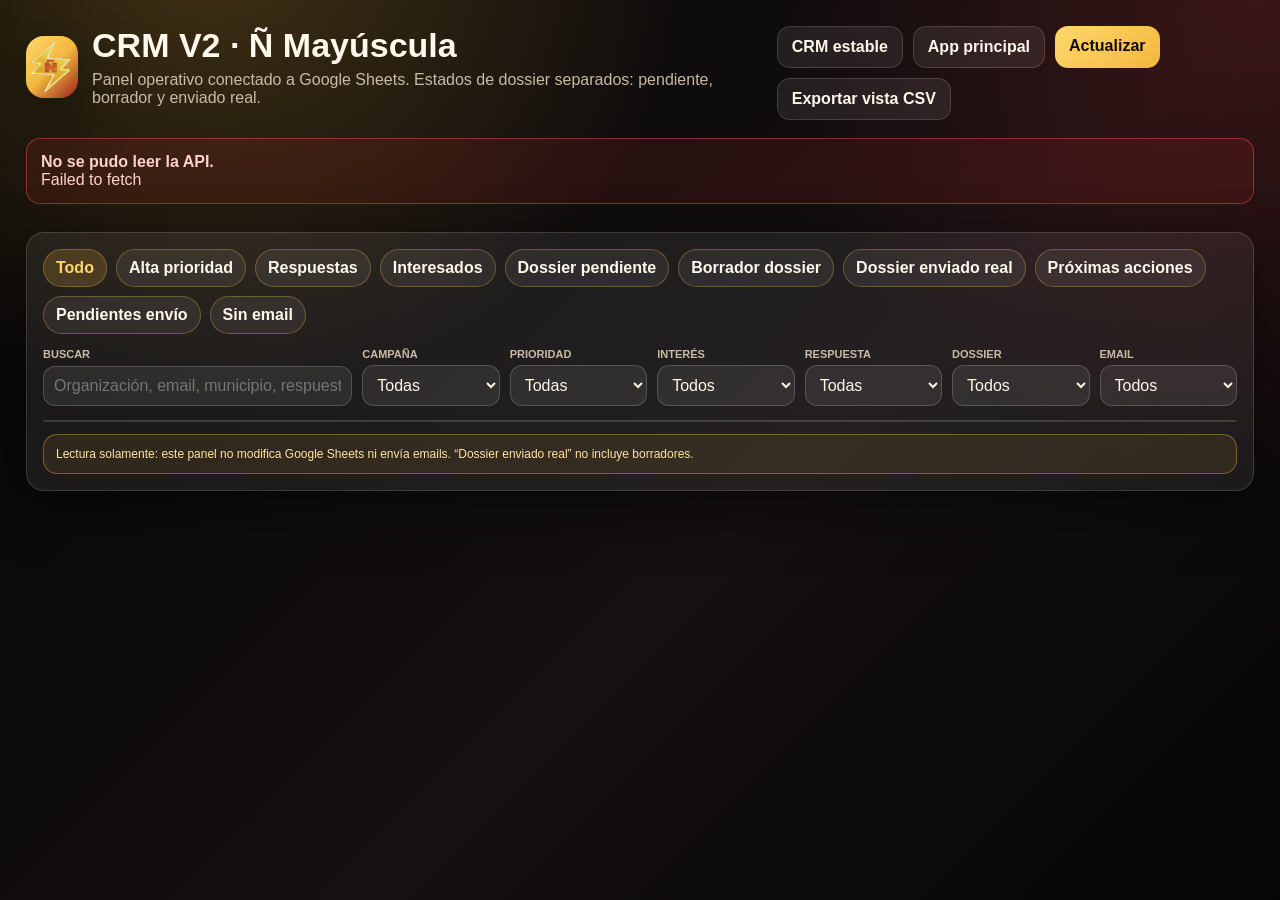
<file: crm-v2.html>
<!doctype html>
<html lang="es">
<head>
<meta charset="utf-8"><meta name="viewport" content="width=device-width,initial-scale=1">
<title>CRM V2 operativo · Ñ Mayúscula</title>
<style>
:root{--text:#fff8eb;--muted:#c9bba6;--gold:#f3b83f;--gold2:#ffd76c;--red:#be2a25;--green:#38b980;--blue:#8cc8ff;--line:rgba(255,255,255,.14);--shadow:0 18px 60px rgba(0,0,0,.42)}
*{box-sizing:border-box}body{margin:0;font-family:Arial,Helvetica,sans-serif;color:var(--text);background:radial-gradient(circle at 16% -10%,rgba(243,184,63,.26),transparent 34%),radial-gradient(circle at 98% 0,rgba(190,42,37,.22),transparent 31%),linear-gradient(135deg,#050505,#151012 58%,#050505);min-height:100vh}button,input,select{font:inherit}button{cursor:pointer}.wrap{max-width:1560px;margin:0 auto;padding:26px}.top{display:flex;justify-content:space-between;gap:18px;align-items:flex-start;margin-bottom:18px}.brand{display:flex;gap:14px;align-items:center}.logo{width:62px;height:62px;border-radius:18px;background:linear-gradient(135deg,var(--gold2),var(--gold),#9b1f1c);color:#140c07;display:grid;place-items:center;font-size:34px;font-weight:900;box-shadow:var(--shadow)}h1{margin:0 0 6px;font-size:34px}.lead,.muted{color:var(--muted)}.actions{display:flex;flex-wrap:wrap;gap:10px}.btn{border:0;border-radius:13px;padding:11px 14px;font-weight:900;text-decoration:none;display:inline-flex;color:var(--text)}.btn.gold{background:linear-gradient(135deg,var(--gold2),var(--gold));color:#130c07}.btn.dark{background:rgba(255,255,255,.08);border:1px solid var(--line)}.status{padding:14px;border-radius:14px;border:1px solid var(--line);background:rgba(255,255,255,.055);margin:0 0 14px;color:var(--muted)}.status.ok{border-color:rgba(56,185,128,.45);color:#caffdf;background:rgba(56,185,128,.12)}.status.error{border-color:rgba(255,80,80,.45);color:#ffd0d0;background:rgba(190,42,37,.14)}.grid{display:grid;grid-template-columns:repeat(12,1fr);gap:14px}.metric{grid-column:span 3;background:rgba(255,255,255,.065);border:1px solid var(--line);border-radius:18px;padding:16px;box-shadow:var(--shadow);cursor:pointer}.metric:hover{border-color:rgba(243,184,63,.55)}.metric span{display:inline-flex;padding:7px 10px;border-radius:999px;border:1px solid rgba(243,184,63,.45);background:rgba(243,184,63,.14);color:var(--gold2);font-size:12px;font-weight:900}.metric strong{display:block;font-size:34px;margin:8px 0 2px}.panel{margin-top:14px;background:rgba(255,255,255,.065);border:1px solid var(--line);border-radius:18px;padding:16px;box-shadow:var(--shadow)}.quick{display:flex;flex-wrap:wrap;gap:9px;margin-bottom:14px}.quick button{border:1px solid rgba(243,184,63,.32);background:rgba(255,255,255,.07);color:var(--text);border-radius:999px;padding:9px 12px;font-weight:900}.quick button.active,.quick button:hover{background:rgba(243,184,63,.18);color:var(--gold2)}.toolbar{display:grid;grid-template-columns:1.35fr repeat(6,minmax(115px,.6fr));gap:10px;margin:14px 0}.field{display:grid;gap:5px}.field label{font-size:11px;color:var(--muted);font-weight:900;text-transform:uppercase}.field input,.field select{width:100%;border:1px solid rgba(255,255,255,.18);background:rgba(255,255,255,.08);color:var(--text);border-radius:12px;padding:10px}.field select option{color:#111}.count{font-size:13px;margin:8px 0 10px;color:var(--muted)}.tableWrap{overflow:auto;border:1px solid var(--line);border-radius:16px;max-height:67vh}table{width:100%;border-collapse:collapse;min-width:1700px}th,td{padding:11px;border-bottom:1px solid rgba(255,255,255,.1);text-align:left;vertical-align:top;font-size:13px}th{position:sticky;top:0;background:#171318;color:var(--gold2);z-index:1;font-size:11px;text-transform:uppercase}tr:hover td{background:rgba(255,255,255,.04)}.pill{display:inline-flex;padding:6px 9px;border-radius:999px;border:1px solid var(--line);background:rgba(255,255,255,.06);font-size:12px;font-weight:800;white-space:nowrap}.green{border-color:rgba(56,185,128,.45);background:rgba(56,185,128,.14);color:#9df2c8}.red{border-color:rgba(190,42,37,.45);background:rgba(190,42,37,.16);color:#ffb7b3}.goldp{border-color:rgba(243,184,63,.45);background:rgba(243,184,63,.14);color:var(--gold2)}.blue{border-color:rgba(140,200,255,.45);background:rgba(140,200,255,.13);color:#c8e5ff}.detailBtn,.mailBtn{display:inline-flex;border-radius:10px;padding:7px 9px;text-decoration:none;font-weight:900;font-size:12px;white-space:nowrap;margin:2px}.detailBtn{background:transparent;color:var(--gold2);border:1px solid rgba(243,184,63,.36)}.mailBtn{background:rgba(56,185,128,.12);color:#a8ffd0;border:1px solid rgba(56,185,128,.35)}.warn{border:1px solid rgba(243,184,63,.38);background:rgba(243,184,63,.09);border-radius:14px;padding:12px;margin-top:12px;color:#ffe3a3;font-size:12px}.modal{position:fixed;inset:0;background:rgba(0,0,0,.74);display:none;align-items:center;justify-content:center;padding:18px;z-index:10}.modal.open{display:flex}.modalBox{width:min(1050px,100%);max-height:92vh;overflow:auto;background:#171318;border:1px solid var(--line);border-radius:22px;box-shadow:0 25px 100px rgba(0,0,0,.62)}.modalHead{position:sticky;top:0;background:#171318;border-bottom:1px solid var(--line);padding:16px 18px;display:flex;justify-content:space-between;align-items:center}.modalBody{padding:18px}.kv{display:grid;grid-template-columns:230px 1fr;gap:8px;border-bottom:1px solid rgba(255,255,255,.08);padding:9px 0}.kv b{color:var(--gold2)}.close{background:transparent;color:white;border:1px solid var(--line);border-radius:10px;padding:7px 10px}@media(max-width:980px){.wrap{padding:18px}.top{display:grid}.metric{grid-column:span 12}.toolbar{grid-template-columns:1fr}h1{font-size:28px}.kv{grid-template-columns:1fr}}
</style>
</head>
<body>
<div class="wrap">
<header class="top"><div class="brand"><img class="logo logo-img" src="assets/logo-enhe-transparente.png" alt="Ñ Mayúscula"><div><h1>CRM V2 · Ñ Mayúscula</h1><div class="lead">Panel operativo conectado a Google Sheets. Estados de dossier separados: pendiente, borrador y enviado real.</div></div></div><div class="actions"><a class="btn dark" href="./crm.html">CRM estable</a><a class="btn dark" href="./">App principal</a><button class="btn gold" type="button" onclick="loadCRM()">Actualizar</button><button class="btn dark" type="button" onclick="downloadCSV()">Exportar vista CSV</button></div></header>
<div id="status" class="status">Preparado para cargar CRM.</div>
<section class="grid" id="metrics"></section>
<section class="panel">
<div class="quick" id="quickFilters">
<button data-view="all" class="active" onclick="setQuickView('all')">Todo</button>
<button data-view="hot" onclick="setQuickView('hot')">Alta prioridad</button>
<button data-view="answered" onclick="setQuickView('answered')">Respuestas</button>
<button data-view="interested" onclick="setQuickView('interested')">Interesados</button>
<button data-view="dossierPending" onclick="setQuickView('dossierPending')">Dossier pendiente</button>
<button data-view="dossierDraft" onclick="setQuickView('dossierDraft')">Borrador dossier</button>
<button data-view="dossierSent" onclick="setQuickView('dossierSent')">Dossier enviado real</button>
<button data-view="next" onclick="setQuickView('next')">Próximas acciones</button>
<button data-view="pendingMail" onclick="setQuickView('pendingMail')">Pendientes envío</button>
<button data-view="noEmail" onclick="setQuickView('noEmail')">Sin email</button>
</div>
<div class="toolbar">
<div class="field"><label>Buscar</label><input id="q" placeholder="Organización, email, municipio, respuesta, notas..." oninput="renderTable()"></div>
<div class="field"><label>Campaña</label><select id="camp" onchange="renderTable()"><option value="">Todas</option></select></div>
<div class="field"><label>Prioridad</label><select id="prio" onchange="renderTable()"><option value="">Todas</option></select></div>
<div class="field"><label>Interés</label><select id="interes" onchange="renderTable()"><option value="">Todos</option></select></div>
<div class="field"><label>Respuesta</label><select id="resp" onchange="renderTable()"><option value="">Todas</option><option value="si">Con respuesta</option><option value="no">Sin respuesta</option></select></div>
<div class="field"><label>Dossier</label><select id="dossier" onchange="renderTable()"><option value="">Todos</option><option value="pendiente">Pendiente</option><option value="borrador">Borrador</option><option value="enviado">Enviado real</option></select></div>
<div class="field"><label>Email</label><select id="emailFilter" onchange="renderTable()"><option value="">Todos</option><option value="con">Con email</option><option value="sin">Sin email</option></select></div>
</div>
<div class="count" id="count"></div>
<div class="tableWrap"><table id="tbl"><thead></thead><tbody></tbody></table></div>
<div class="warn">Lectura solamente: este panel no modifica Google Sheets ni envía emails. “Dossier enviado real” no incluye borradores.</div>
</section>
</div>
<div class="modal" id="modal"><div class="modalBox"><div class="modalHead"><strong id="modalTitle">Detalle</strong><button class="close" type="button" onclick="closeModal()">Cerrar</button></div><div class="modalBody" id="modalBody"></div></div></div>
<script>
var API_URL='https://script.google.com/macros/s/AKfycbzf-J9po1859BUk4LWaJyvLI94UCJmvUi_BhL_zBOzljdgwD7_WfkEIzJ1AOvH4bfUcSw/exec';
var rows=[],visible=[],quickView='all';
var cols=['Organización / Local','Campaña','Segmento','Municipio / Provincia','Email','Teléfono','Prioridad','Enviar','Estado envío','Fecha envío','Respuesta recibida','Fecha respuesta','Interés','Próxima acción','Fecha próxima acción','Enviar dossier','Estado dossier','Dossier enviado','Fecha envío dossier','Último email recibido'];
var detailOrder=['ClaveCRM','Campaña','Origen','Organización / Local','Tipo oportunidad','Segmento','Municipio / Provincia','Dirección','Email','Email CC','Teléfono','Web','Fuente URL','Prioridad','Enviar','Estado envío','Fecha envío','Error envío','Asunto enviado','Respuesta recibida','Fecha respuesta','Persona contacto','Teléfono contacto','Interés','Disponibilidad / fechas','Condiciones','Caché / presupuesto','Requisitos técnicos','Próxima acción','Fecha próxima acción','Notas seguimiento','Última importación','Observaciones origen','Último email recibido','Email remitente respuesta','Enviar dossier','Dossier enviado','Fecha envío dossier','Tipo respuesta dossier','Notas dossier','Estado dossier'];
function esc(v){return String(v==null?'':v).replace(/[&<>"']/g,function(c){return {'&':'&amp;','<':'&lt;','>':'&gt;','"':'&quot;',"'":'&#39;'}[c];});}
function norm(v){return String(v==null?'':v).toLowerCase().normalize('NFD').replace(/[\u0300-\u036f]/g,'').trim();}
function setStatus(html,type){var s=document.getElementById('status');s.innerHTML=html;s.className='status '+(type||'');}
function isYes(v){var n=norm(v);return n==='si'||n==='sí'||n==='s'||n==='yes'||n==='true'||n==='1';}
function isSent(r){return norm(r['Estado envío']).indexOf('enviado')>-1||String(r['Fecha envío']||'').trim()!=='';}
function hasEmail(r){return String(r['Email']||'').trim()!==''||String(r['Email remitente respuesta']||'').trim()!=='';}
function hasResponse(r){return isYes(r['Respuesta recibida'])||String(r['Último email recibido']||'').trim()!==''||String(r['Fecha respuesta']||'').trim()!=='';}
function isInterested(r){var n=norm(r['Interés']);return n.indexOf('alto')>-1||n.indexOf('medio')>-1||n.indexOf('interes')>-1||isYes(r['Interés']);}
function isHigh(r){return norm(r['Prioridad']).indexOf('alta')>-1;}
function dossierStatus(r){var estado=norm(r['Estado dossier']);var enviado=norm(r['Dossier enviado']);var fecha=String(r['Fecha envío dossier']||'').trim();if(estado.indexOf('borrador')>-1){return 'borrador';}if(isYes(enviado)||estado.indexOf('enviado')>-1||fecha!==''){return 'enviado';}if(isYes(r['Enviar dossier'])){return 'pendiente';}return '';}
function isDossierPending(r){return dossierStatus(r)==='pendiente';}
function isDossierDraft(r){return dossierStatus(r)==='borrador';}
function isDossierSentReal(r){return dossierStatus(r)==='enviado';}
function isPendingMail(r){return hasEmail(r)&&isYes(r['Enviar'])&&!isSent(r);}
function hasNext(r){return String(r['Próxima acción']||'').trim()!=='';}
function loadCRM(){setStatus('Cargando CRM desde Google Sheets...');var timedOut=false;var timer=setTimeout(function(){timedOut=true;setStatus('La carga está tardando demasiado. Pulsa <strong>Actualizar</strong>.','error');},25000);fetch(API_URL+'?action=crm&ts='+Date.now(),{cache:'no-store'}).then(function(res){if(!res.ok){throw new Error('HTTP '+res.status);}return res.json();}).then(function(json){clearTimeout(timer);if(!json||json.ok!==true){throw new Error((json&&json.error)?json.error:'La API no devolvió ok=true');}rows=Array.isArray(json.data)?json.data:[];setStatus('CRM cargado correctamente: <strong>'+rows.length+'</strong> registros. Última actualización: '+new Date().toLocaleString('es-ES'),'ok');fillFilters();renderMetrics();renderTable();}).catch(function(e){clearTimeout(timer);if(!timedOut){setStatus('<strong>No se pudo leer la API.</strong><br>'+esc(e.message),'error');}});}
function calcMetrics(data){var total=data.length;var enviados=data.filter(isSent).length;var pendientesEnvio=data.filter(isPendingMail).length;var respuestas=data.filter(hasResponse).length;var interesados=data.filter(isInterested).length;var dossierPendiente=data.filter(isDossierPending).length;var dossierBorrador=data.filter(isDossierDraft).length;var dossierEnviadoReal=data.filter(isDossierSentReal).length;var altaPrioridad=data.filter(isHigh).length;var prox=data.filter(hasNext).length;var sinEmail=data.filter(function(r){return !hasEmail(r);}).length;return{total:total,enviados:enviados,pendientesEnvio:pendientesEnvio,respuestas:respuestas,interesados:interesados,dossierPendiente:dossierPendiente,dossierBorrador:dossierBorrador,dossierEnviadoReal:dossierEnviadoReal,altaPrioridad:altaPrioridad,prox:prox,sinEmail:sinEmail,ratioRespuesta:total?Math.round(respuestas/total*100):0,ratioInteres:respuestas?Math.round(interesados/respuestas*100):0};}
function renderMetrics(){var m=calcMetrics(rows);var items=[['Total oportunidades',m.total,'Base CRM','all'],['Emails enviados',m.enviados,'Estado/fecha envío','all'],['Pendientes envío',m.pendientesEnvio,'Enviar = SI + no enviado','pendingMail'],['Respuestas',m.respuestas,(m.ratioRespuesta||0)+'% sobre total','answered'],['Interesados',m.interesados,(m.ratioInteres||0)+'% sobre respuestas','interested'],['Alta prioridad',m.altaPrioridad,'Seguimiento preferente','hot'],['Dossier pendiente',m.dossierPendiente,'Solicitado, sin borrador ni envío','dossierPending'],['Borrador dossier',m.dossierBorrador,'Creado en Gmail, pendiente revisar','dossierDraft'],['Dossier enviado real',m.dossierEnviadoReal,'Enviado/fechado, sin borrador','dossierSent'],['Próximas acciones',m.prox,'Acciones abiertas','next'],['Sin email / revisar',m.sinEmail,'No computan como pendientes','noEmail']];document.getElementById('metrics').innerHTML=items.map(function(it){return '<div class="metric" onclick="setQuickView(\''+it[3]+'\')"><span>'+esc(it[0])+'</span><strong>'+esc(it[1])+'</strong><div class="muted">'+esc(it[2])+'</div></div>';}).join('');}
function unique(col){var seen={},arr=[];rows.forEach(function(r){var v=String(r[col]||'').trim();if(v&&!seen[v]){seen[v]=true;arr.push(v);}});return arr.sort(function(a,b){return a.localeCompare(b,'es');});}
function fillSelect(id,values){var s=document.getElementById(id),current=s.value,first=s.options[0].text;var html='<option value="">'+esc(first)+'</option>';values.forEach(function(v){html+='<option value="'+esc(v)+'">'+esc(v)+'</option>';});s.innerHTML=html;s.value=current;}
function fillFilters(){fillSelect('camp',unique('Campaña'));fillSelect('prio',unique('Prioridad'));fillSelect('interes',unique('Interés'));}
function setQuickView(v){quickView=v;var buttons=document.querySelectorAll('#quickFilters button');for(var i=0;i<buttons.length;i++){buttons[i].classList.toggle('active',buttons[i].getAttribute('data-view')===v);}renderTable();}
function quickMatch(r){if(quickView==='hot'){return isHigh(r);}if(quickView==='answered'){return hasResponse(r);}if(quickView==='interested'){return isInterested(r);}if(quickView==='dossierPending'){return isDossierPending(r);}if(quickView==='dossierDraft'){return isDossierDraft(r);}if(quickView==='dossierSent'){return isDossierSentReal(r);}if(quickView==='next'){return hasNext(r);}if(quickView==='pendingMail'){return isPendingMail(r);}if(quickView==='noEmail'){return !hasEmail(r);}return true;}
function dossierMatch(r,mode){if(!mode){return true;}if(mode==='pendiente'){return isDossierPending(r);}if(mode==='borrador'){return isDossierDraft(r);}if(mode==='enviado'){return isDossierSentReal(r);}return true;}
function renderTable(){var q=norm(document.getElementById('q').value);var camp=document.getElementById('camp').value;var prio=document.getElementById('prio').value;var interes=document.getElementById('interes').value;var resp=document.getElementById('resp').value;var dossier=document.getElementById('dossier').value;var emailFilter=document.getElementById('emailFilter').value;visible=rows.filter(function(r){var text=norm(Object.keys(r).map(function(key){return r[key];}).join(' '));var respOk=!resp||(resp==='si'?hasResponse(r):!hasResponse(r));var emailOk=!emailFilter||(emailFilter==='con'?hasEmail(r):!hasEmail(r));return quickMatch(r)&&(!q||text.indexOf(q)>-1)&&(!camp||r['Campaña']===camp)&&(!prio||r['Prioridad']===prio)&&(!interes||r['Interés']===interes)&&respOk&&dossierMatch(r,dossier)&&emailOk;});document.getElementById('count').textContent='Mostrando '+visible.length+' de '+rows.length+' registros';document.querySelector('#tbl thead').innerHTML='<tr>'+cols.map(function(c){return '<th>'+esc(c)+'</th>';}).join('')+'<th>Acciones</th></tr>';document.querySelector('#tbl tbody').innerHTML=visible.map(function(r,i){var email=String(r['Email remitente respuesta']||r['Email']||'').trim();var mail=email?'<a class="mailBtn" href="mailto:'+esc(email)+'">Email</a>':'';return '<tr>'+cols.map(function(c){return '<td>'+formatCell(c,r[c],r)+'</td>';}).join('')+'<td><button class="detailBtn" type="button" onclick="openDetail('+i+')">Ver</button>'+mail+'</td></tr>';}).join('')||'<tr><td colspan="22" class="muted">No hay registros con esos filtros.</td></tr>';}
function formatCell(c,v,r){var n=norm(v);if(c==='Prioridad'&&n.indexOf('alta')>-1){return '<span class="pill red">'+esc(v)+'</span>';}if(c==='Respuesta recibida'&&hasResponse(r)){return '<span class="pill green">Sí</span>';}if(c==='Estado envío'&&isSent(r)){return '<span class="pill green">'+esc(v||'Enviado')+'</span>';}if(c==='Enviar'&&isYes(v)&&!isSent(r)){return '<span class="pill goldp">'+esc(v)+'</span>';}if(c==='Interés'&&isInterested(r)){return '<span class="pill goldp">'+esc(v)+'</span>';}if(c==='Estado dossier'){var ds=dossierStatus(r);if(ds==='borrador'){return '<span class="pill blue">Borrador</span>';}if(ds==='enviado'){return '<span class="pill green">Enviado real</span>';}if(ds==='pendiente'){return '<span class="pill goldp">Pendiente</span>';}}return esc(v);}
function openDetail(i){var r=visible[i];var email=String(r['Email remitente respuesta']||r['Email']||'').trim();var action=email?'<p><a class="mailBtn" href="mailto:'+esc(email)+'">Abrir email a '+esc(email)+'</a></p>':'';document.getElementById('modalTitle').textContent=r['Organización / Local']||r['Email']||'Detalle CRM';document.getElementById('modalBody').innerHTML=action+detailOrder.filter(function(k){return String(r[k]||'').trim()!=='';}).map(function(k){return '<div class="kv"><b>'+esc(k)+'</b><div>'+esc(r[k]).replace(/\n/g,'<br>')+'</div></div>';}).join('');document.getElementById('modal').classList.add('open');}
function closeModal(){document.getElementById('modal').classList.remove('open');}
function downloadCSV(){var header=cols;var list=visible.length?visible:rows;var lines=[header].concat(list.map(function(r){return header.map(function(c){return r[c]||'';});})).map(function(row){return row.map(function(v){return '"'+String(v).replace(/"/g,'""')+'"';}).join(';');}).join('\n');var a=document.createElement('a');a.href=URL.createObjectURL(new Blob([lines],{type:'text/csv;charset=utf-8'}));a.download='crm-enhe-v2-vista.csv';document.body.appendChild(a);a.click();a.remove();URL.revokeObjectURL(a.href);}
window.addEventListener('keydown',function(e){if(e.key==='Escape'){closeModal();}});
loadCRM();
</script>
</body>
</html>
</file>
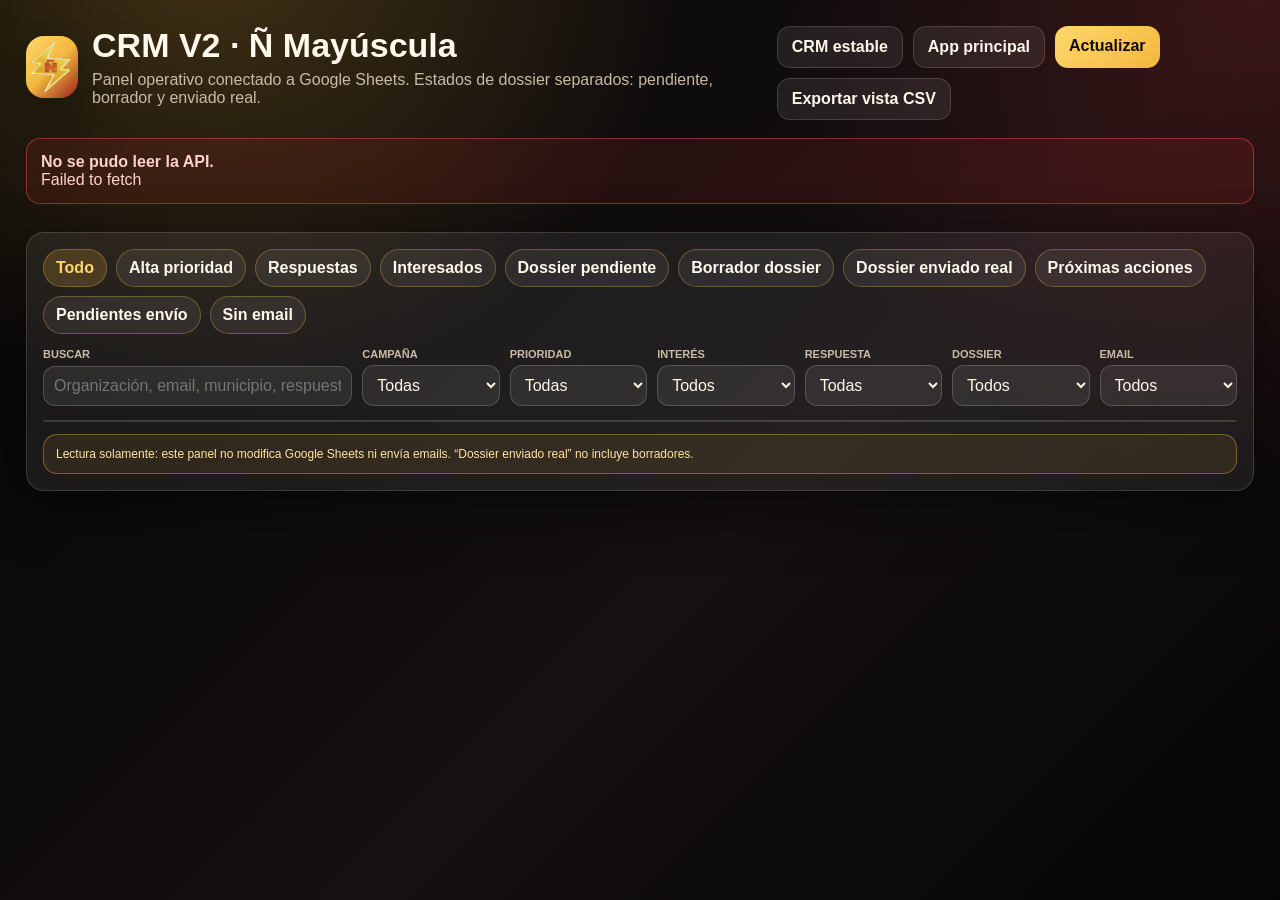
<file: crm.html>
<!doctype html>
<html lang="es">
<head>
  <meta charset="utf-8">
  <meta http-equiv="refresh" content="0; url=./crm-v2.html">
  <title>Redirigiendo al CRM</title>
</head>
<body>
  <p>Redirigiendo al CRM actualizado…</p>
  <p><a href="./crm-v2.html">Abrir CRM V2</a></p>
</body>
</html>
</file>
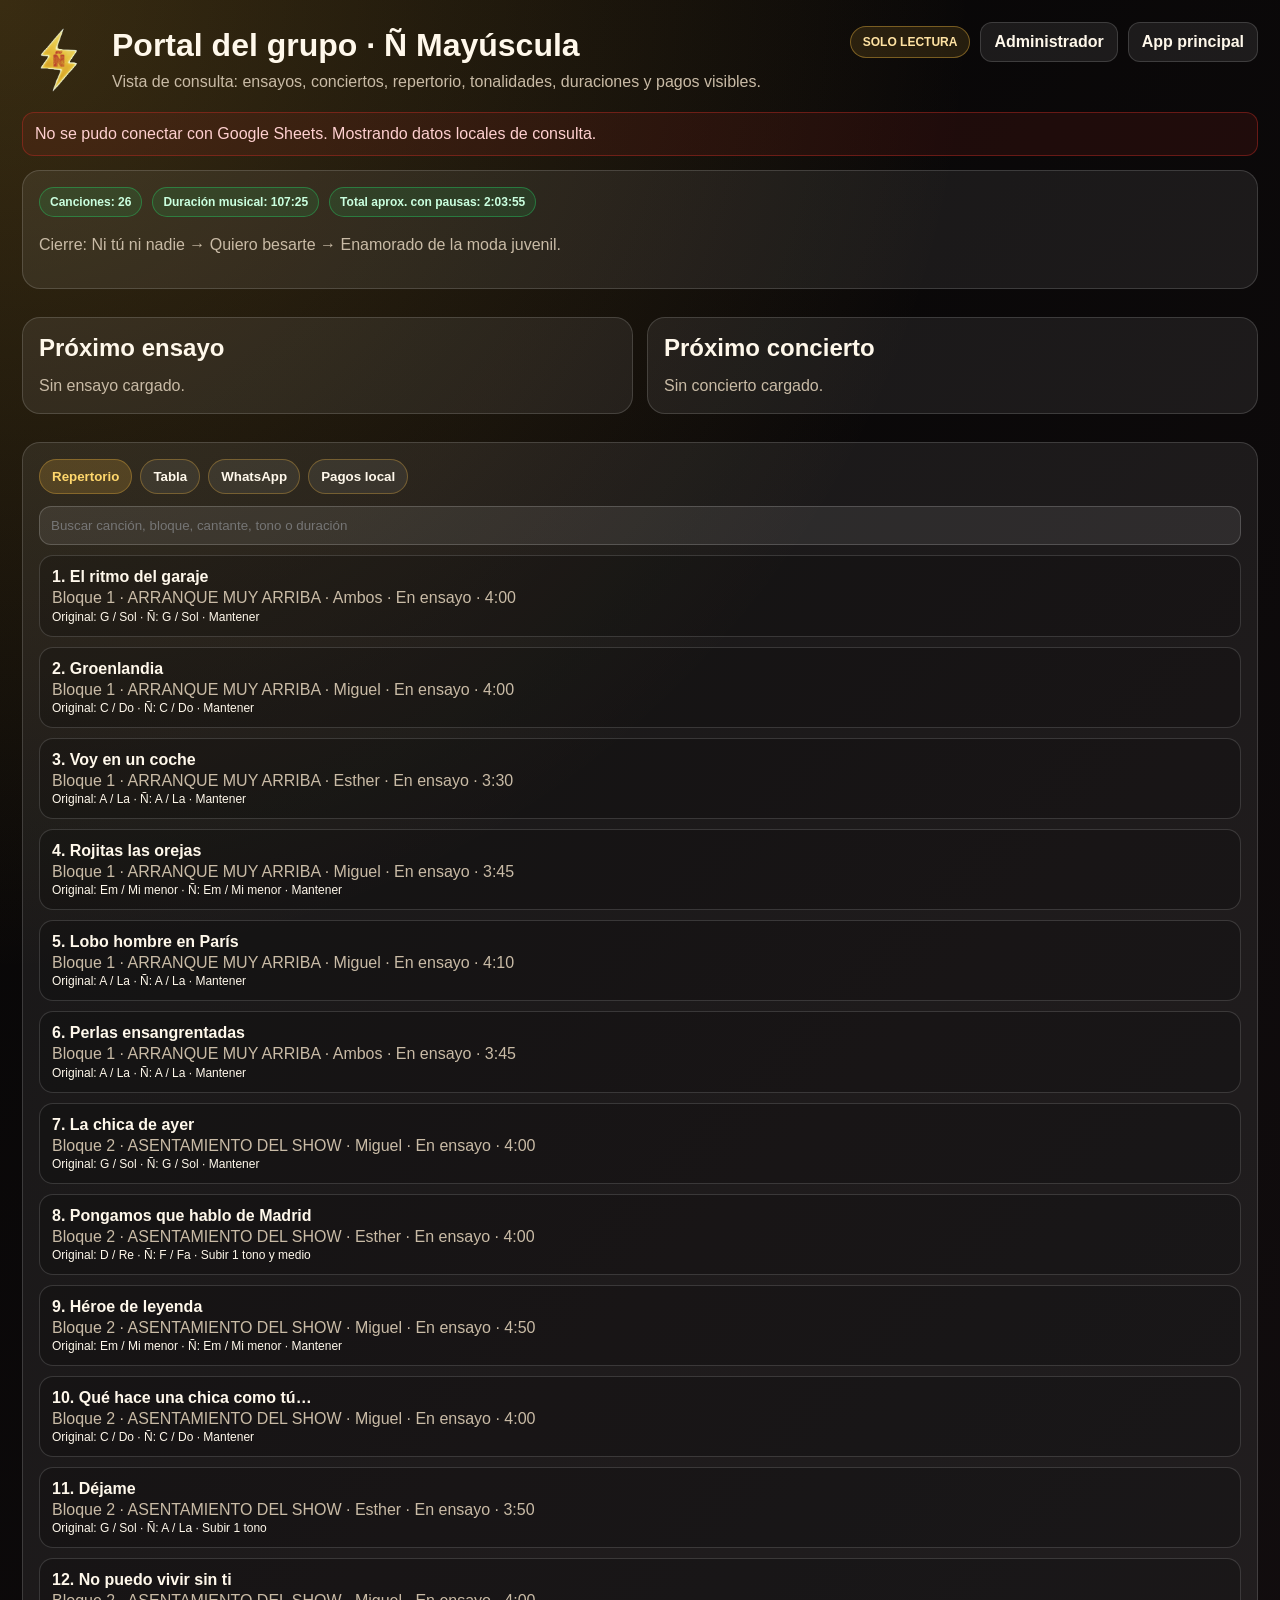
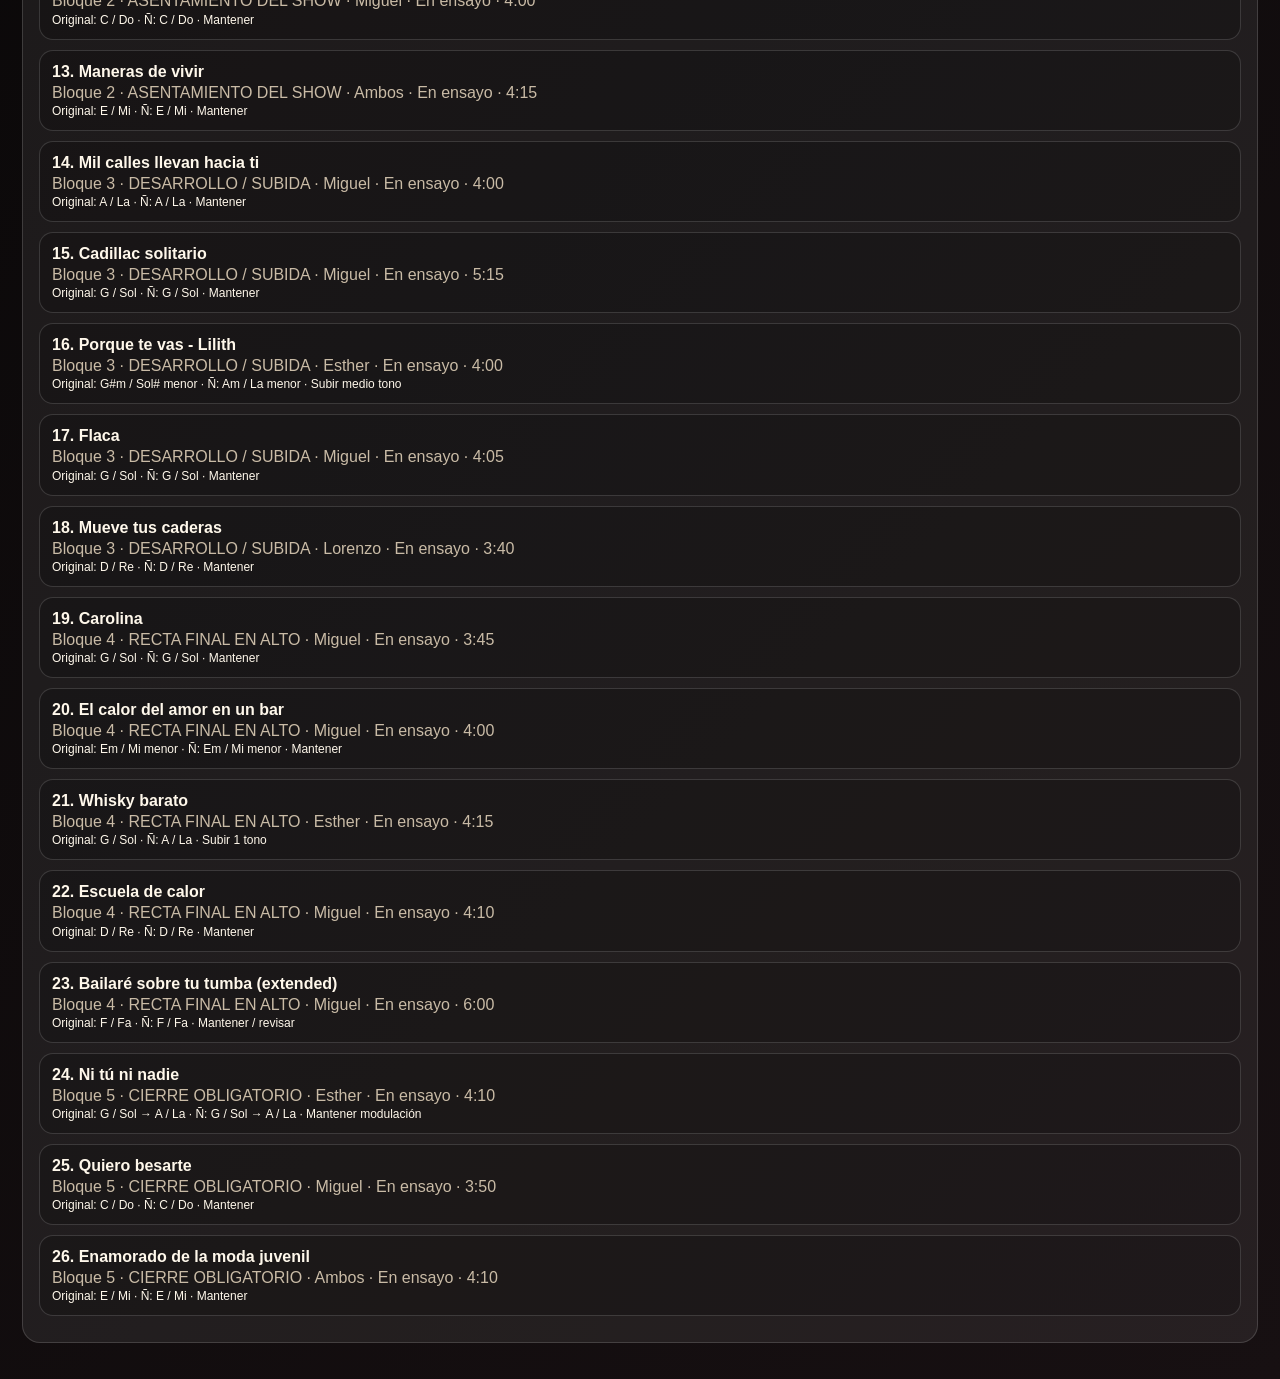
<file: grupo.html>
<!doctype html>
<html lang="es"><head>
<meta charset="utf-8"><meta name="viewport" content="width=device-width,initial-scale=1">
<title>Portal Grupo · Ñ Mayúscula</title>
<style>
:root{--t:#fff8eb;--m:#c9bba6;--g:#f3b83f;--g2:#ffd76c;--ln:rgba(255,255,255,.15);--p:rgba(255,255,255,.07)}
*{box-sizing:border-box}body{margin:0;font-family:Arial,Helvetica,sans-serif;color:var(--t);background:radial-gradient(circle at 0 0,rgba(243,184,63,.22),transparent 30%),linear-gradient(135deg,#050505,#171012);min-height:100vh}
.wrap{max-width:1320px;margin:auto;padding:22px}.top{display:flex;justify-content:space-between;gap:16px;align-items:flex-start}.brand{display:flex;gap:14px;align-items:center}.logo{width:76px;height:76px;object-fit:contain}
h1{margin:0 0 6px;font-size:32px}h2{margin:0 0 12px}.muted{color:var(--m);line-height:1.45}.card{background:var(--p);border:1px solid var(--ln);border-radius:18px;padding:16px;margin:14px 0}
.grid{display:grid;grid-template-columns:1fr 1fr;gap:14px}.row{display:flex;gap:10px;flex-wrap:wrap;align-items:center}.btn{border:1px solid var(--ln);background:rgba(255,255,255,.08);color:var(--t);border-radius:12px;padding:10px 13px;font-weight:900;text-decoration:none;cursor:pointer}.btn.gold{background:linear-gradient(135deg,var(--g2),var(--g));color:#140900}.btn.green{background:#25d366;color:#061b0d}
.pill{border:1px solid rgba(37,211,102,.4);background:rgba(37,211,102,.12);color:#caffdf;border-radius:999px;padding:7px 10px;font-size:12px;font-weight:900}.readonly{border:1px solid rgba(243,184,63,.4);background:rgba(243,184,63,.12);color:#ffe3a3;border-radius:999px;padding:8px 12px;font-size:12px;font-weight:900}
.status{padding:12px;border-radius:12px;border:1px solid rgba(37,211,102,.35);background:rgba(37,211,102,.1);margin:14px 0;color:#caffdf}.err{border-color:rgba(190,42,37,.45);background:rgba(190,42,37,.12);color:#ffd0d0}
.tabs{display:flex;gap:8px;flex-wrap:wrap;margin-bottom:12px}.tab{border:1px solid rgba(243,184,63,.32);background:rgba(255,255,255,.07);color:var(--t);border-radius:999px;padding:9px 12px;font-weight:900}.tab.active{background:rgba(243,184,63,.18);color:var(--g2)}
input,textarea{width:100%;border:1px solid rgba(255,255,255,.18);background:rgba(255,255,255,.08);color:var(--t);border-radius:12px;padding:11px}textarea{min-height:100px}
.song,.event,.pay{border:1px solid var(--ln);background:rgba(0,0,0,.2);border-radius:14px;padding:12px;margin:10px 0}.small{font-size:12px}.preview{white-space:pre-wrap;background:rgba(0,0,0,.28);border:1px solid var(--ln);border-radius:14px;padding:14px;min-height:180px}
.tableWrap{overflow:auto;border:1px solid var(--ln);border-radius:14px}.table{width:100%;border-collapse:collapse;min-width:1000px}.table th,.table td{border-bottom:1px solid rgba(255,255,255,.1);padding:9px;text-align:left;vertical-align:top}.table th{color:var(--g2);font-size:12px;text-transform:uppercase}
@media(max-width:900px){.top,.grid{display:block}.logo{width:64px;height:64px}h1{font-size:26px}}
</style></head><body>
<div class="wrap">
<header class="top"><div class="brand"><img class="logo" src="assets/logo-enhe-transparente.png" alt="Ñ Mayúscula"><div><h1>Portal del grupo · Ñ Mayúscula</h1><div class="muted">Vista de consulta: ensayos, conciertos, repertorio, tonalidades, duraciones y pagos visibles.</div></div></div><div class="row"><span class="readonly">SOLO LECTURA</span><a class="btn" href="./repertorio.html">Administrador</a><a class="btn" href="./">App principal</a></div></header>
<div id="st" class="status">Cargando datos...</div>
<div class="card"><div class="row"><span class="pill" id="kCanciones">Canciones: 0</span><span class="pill" id="kDuracion">Duración: 0:00</span><span class="pill">Total aprox. con pausas: 2:03:55</span></div><p class="muted">Cierre: Ni tú ni nadie → Quiero besarte → Enamorado de la moda juvenil.</p></div>
<div class="grid"><div class="card"><h2>Próximo ensayo</h2><div id="ensayo" class="muted">Sin datos.</div></div><div class="card"><h2>Próximo concierto</h2><div id="concierto" class="muted">Sin datos.</div></div></div>
<div class="card"><div class="tabs"><button class="tab active" data-t="rep" onclick="tab('rep')">Repertorio</button><button class="tab" data-t="tabla" onclick="tab('tabla')">Tabla</button><button class="tab" data-t="wa" onclick="tab('wa')">WhatsApp</button><button class="tab" data-t="pagos" onclick="tab('pagos')">Pagos local</button></div>
<section id="rep"><input id="q" oninput="render()" placeholder="Buscar canción, bloque, cantante, tono o duración"><div id="lista"></div></section>
<section id="tabla" style="display:none"><div class="tableWrap"><table class="table"><thead><tr><th>#</th><th>Canción</th><th>Bloque</th><th>Voz</th><th>Tono original</th><th>Tono Ñ</th><th>Ajuste</th><th>Duración</th></tr></thead><tbody id="tbody"></tbody></table></div></section>
<section id="wa" style="display:none"><div class="grid"><div><h2>Mensaje</h2><textarea id="nota" oninput="msg()">Repertorio previsto:</textarea><p><button class="btn gold" onclick="copyMsg()">Copiar mensaje</button> <button class="btn green" onclick="openWa()">Abrir WhatsApp</button></p></div><div><h2>Vista previa</h2><div id="prev" class="preview"></div></div></div></section>
<section id="pagos" style="display:none"><h2>Pagos del local</h2><p class="muted">Cuota mensual local: 217 € repartidos entre componentes. Vista informativa.</p><div id="paybox"></div></section>
</div></div>
<script>
const API = "https://script.google.com/macros/s/AKfycbwMPx0moS9-P_RI6s8K4q1aFA7ZaiAvtwpq3IKnoph-MHVTTzQzC4wHNNfo9SIQDe22fQ/exec";
const BASE = [[1, "Bloque 1 · ARRANQUE MUY ARRIBA", "El ritmo del garaje", "Ambos", "G / Sol", "G / Sol", "Mantener", "4:00"], [2, "Bloque 1 · ARRANQUE MUY ARRIBA", "Groenlandia", "Miguel", "C / Do", "C / Do", "Mantener", "4:00"], [3, "Bloque 1 · ARRANQUE MUY ARRIBA", "Voy en un coche", "Esther", "A / La", "A / La", "Mantener", "3:30"], [4, "Bloque 1 · ARRANQUE MUY ARRIBA", "Rojitas las orejas", "Miguel", "Em / Mi menor", "Em / Mi menor", "Mantener", "3:45"], [5, "Bloque 1 · ARRANQUE MUY ARRIBA", "Lobo hombre en París", "Miguel", "A / La", "A / La", "Mantener", "4:10"], [6, "Bloque 1 · ARRANQUE MUY ARRIBA", "Perlas ensangrentadas", "Ambos", "A / La", "A / La", "Mantener", "3:45"], [7, "Bloque 2 · ASENTAMIENTO DEL SHOW", "La chica de ayer", "Miguel", "G / Sol", "G / Sol", "Mantener", "4:00"], [8, "Bloque 2 · ASENTAMIENTO DEL SHOW", "Pongamos que hablo de Madrid", "Esther", "D / Re", "F / Fa", "Subir 1 tono y medio", "4:00"], [9, "Bloque 2 · ASENTAMIENTO DEL SHOW", "Héroe de leyenda", "Miguel", "Em / Mi menor", "Em / Mi menor", "Mantener", "4:50"], [10, "Bloque 2 · ASENTAMIENTO DEL SHOW", "Qué hace una chica como tú…", "Miguel", "C / Do", "C / Do", "Mantener", "4:00"], [11, "Bloque 2 · ASENTAMIENTO DEL SHOW", "Déjame", "Esther", "G / Sol", "A / La", "Subir 1 tono", "3:50"], [12, "Bloque 2 · ASENTAMIENTO DEL SHOW", "No puedo vivir sin ti", "Miguel", "C / Do", "C / Do", "Mantener", "4:00"], [13, "Bloque 2 · ASENTAMIENTO DEL SHOW", "Maneras de vivir", "Ambos", "E / Mi", "E / Mi", "Mantener", "4:15"], [14, "Bloque 3 · DESARROLLO / SUBIDA", "Mil calles llevan hacia ti", "Miguel", "A / La", "A / La", "Mantener", "4:00"], [15, "Bloque 3 · DESARROLLO / SUBIDA", "Cadillac solitario", "Miguel", "G / Sol", "G / Sol", "Mantener", "5:15"], [16, "Bloque 3 · DESARROLLO / SUBIDA", "Porque te vas - Lilith", "Esther", "G#m / Sol# menor", "Am / La menor", "Subir medio tono", "4:00"], [17, "Bloque 3 · DESARROLLO / SUBIDA", "Flaca", "Miguel", "G / Sol", "G / Sol", "Mantener", "4:05"], [18, "Bloque 3 · DESARROLLO / SUBIDA", "Mueve tus caderas", "Lorenzo", "D / Re", "D / Re", "Mantener", "3:40"], [19, "Bloque 4 · RECTA FINAL EN ALTO", "Carolina", "Miguel", "G / Sol", "G / Sol", "Mantener", "3:45"], [20, "Bloque 4 · RECTA FINAL EN ALTO", "El calor del amor en un bar", "Miguel", "Em / Mi menor", "Em / Mi menor", "Mantener", "4:00"], [21, "Bloque 4 · RECTA FINAL EN ALTO", "Whisky barato", "Esther", "G / Sol", "A / La", "Subir 1 tono", "4:15"], [22, "Bloque 4 · RECTA FINAL EN ALTO", "Escuela de calor", "Miguel", "D / Re", "D / Re", "Mantener", "4:10"], [23, "Bloque 4 · RECTA FINAL EN ALTO", "Bailaré sobre tu tumba (extended)", "Miguel", "F / Fa", "F / Fa", "Mantener / revisar", "6:00"], [24, "Bloque 5 · CIERRE OBLIGATORIO", "Ni tú ni nadie", "Esther", "G / Sol → A / La", "G / Sol → A / La", "Mantener modulación", "4:10"], [25, "Bloque 5 · CIERRE OBLIGATORIO", "Quiero besarte", "Miguel", "C / Do", "C / Do", "Mantener", "3:50"], [26, "Bloque 5 · CIERRE OBLIGATORIO", "Enamorado de la moda juvenil", "Ambos", "E / Mi", "E / Mi", "Mantener", "4:10"]];
const DUR = {"el-ritmo-del-garaje": "4:00", "groenlandia": "4:00", "voy-en-un-coche": "3:30", "rojitas-las-orejas": "3:45", "lobo-hombre-en-parís": "4:10", "perlas-ensangrentadas": "3:45", "la-chica-de-ayer": "4:00", "pongamos-que-hablo-de-madrid": "4:00", "héroe-de-leyenda": "4:50", "qué-hace-una-chica-como-tú…": "4:00", "déjame": "3:50", "no-puedo-vivir-sin-ti": "4:00", "maneras-de-vivir": "4:15", "mil-calles-llevan-hacia-ti": "4:00", "cadillac-solitario": "5:15", "porque-te-vas---lilith": "4:00", "flaca": "4:05", "mueve-tus-caderas": "3:40", "carolina": "3:45", "el-calor-del-amor-en-un-bar": "4:00", "whisky-barato": "4:15", "escuela-de-calor": "4:10", "bailaré-sobre-tu-tumba-(extended)": "6:00", "ni-tú-ni-nadie": "4:10", "quiero-besarte": "3:50", "enamorado-de-la-moda-juvenil": "4:10"};
let canciones=[], ensayos=[], conciertos=[], pagos=[];
const $=id=>document.getElementById(id),h=s=>String(s||'').replace(/[&<>"']/g,c=>({'&':'&amp;','<':'&lt;','>':'&gt;','"':'&quot;',"'":'&#39;'}[c]));
function slug(s){return String(s||'').toLowerCase().normalize('NFD').replace(/[\u0300-\u036f]/g,'').replace(/[^a-z0-9]+/g,'-').replace(/^-|-$/g,'')}
function setSt(t,e){$('st').textContent=t;$('st').className='status'+(e?' err':'')}
function cleanDur(v,id,t){let raw=String(v||'').trim(),k=String(id||slug(t)||'').toLowerCase();if(/^\d{1,2}:\d{2}$/.test(raw))return raw;if(raw.includes('1899')||raw.includes('GMT')||raw.includes('Dec 30')||!raw)return DUR[k]||'';return DUR[k]||raw}
function norm(x){let id=String(x.id||x.ID||slug(x.titulo||x['Canción']||'')).toLowerCase(),tit=String(x.titulo||x['Canción']||'').trim();return{id,orden:Number(x.orden||x['#']||0),titulo:tit,bloque:String(x.bloque||x.Bloque||'').trim(),cantante:String(x.cantante||x.Cantante||x.Voz||'').trim(),estado:String(x.estado||x.Estado||'En ensayo').trim(),tonoOriginal:String(x.tonoOriginal||x['Tono original']||'').trim(),tonalidad:String(x.tonalidad||x['Tono Ñ recomendado']||x.Tonalidad||'').trim(),ajuste:String(x.ajuste||x.Ajuste||'').trim(),duracion:cleanDur(x.duracion||x['Duración']||x.Duracion||'',id,tit)}}
function fromBase(r){return norm({orden:r[0],bloque:r[1],titulo:r[2],cantante:r[3],tonoOriginal:r[4],tonalidad:r[5],ajuste:r[6],duracion:r[7],id:slug(r[2])})}
function secs(v){let p=String(v||'').split(':').map(Number);return p.length===2&&!isNaN(p[0])?p[0]*60+p[1]:0}function fmt(s){return Math.floor(s/60)+':'+String(s%60).padStart(2,'0')}function ord(){return canciones.slice().sort((a,b)=>(a.orden||999)-(b.orden||999))}
function tab(t){['rep','tabla','wa','pagos'].forEach(x=>$(x).style.display=x===t?'block':'none');document.querySelectorAll('.tab').forEach(b=>b.classList.toggle('active',b.dataset.t===t));render()}
function ev(x){return{fecha:String(x.Fecha||x.fecha||'').trim(),hora:String(x.Hora||x.hora||'').trim(),titulo:String(x['Sala / Evento']||x.titulo||x.Lugar||x.lugar||'').trim(),lugar:String(x.Lugar||x.lugar||x['Sala / Evento']||'').trim(),estado:String(x.Estado||x.estado||'').trim(),notas:String(x.Notas||x.notas||'').trim()}}
function next(arr){let today=new Date();today.setHours(0,0,0,0);return arr.map(ev).filter(e=>{let d=new Date(e.fecha);return e.fecha&&!isNaN(d)&&d>=today}).sort((a,b)=>new Date(a.fecha)-new Date(b.fecha))[0]||null}
function evBox(id,e,label){$(id).innerHTML=e?`<div class="event"><b>${h(e.titulo||e.lugar||label)}</b><div class="muted">${h(e.fecha)} · ${h(e.hora)}</div><div>${h(e.lugar)}</div><div class="small">${h(e.estado)} ${h(e.notas)}</div></div>`:`<div class="muted">Sin ${label} cargado.</div>`}
function render(){let f=($('q').value||'').toLowerCase(),arr=ord().filter(c=>!f||(c.titulo+' '+c.bloque+' '+c.cantante+' '+c.tonalidad+' '+c.duracion+' '+c.ajuste).toLowerCase().includes(f));$('lista').innerHTML=arr.map(c=>`<div class="song"><b>${h(c.orden)}. ${h(c.titulo)}</b><div class="muted">${h(c.bloque)} · ${h(c.cantante)} · ${h(c.estado)} · ${h(c.duracion)}</div><div class="small">Original: ${h(c.tonoOriginal)} · Ñ: ${h(c.tonalidad)} · ${h(c.ajuste)}</div></div>`).join('');$('tbody').innerHTML=ord().map(c=>`<tr><td>${h(c.orden)}</td><td><b>${h(c.titulo)}</b></td><td>${h(c.bloque)}</td><td>${h(c.cantante)}</td><td>${h(c.tonoOriginal)}</td><td>${h(c.tonalidad)}</td><td>${h(c.ajuste)}</td><td>${h(c.duracion)}</td></tr>`).join('');let total=ord().reduce((a,c)=>a+secs(c.duracion),0);$('kCanciones').textContent='Canciones: '+canciones.length;$('kDuracion').textContent='Duración musical: '+fmt(total);evBox('ensayo',next(ensayos),'ensayo');evBox('concierto',next(conciertos),'concierto');renderPays();msg()}
function renderPays(){if(!pagos.length){$('paybox').innerHTML='<p class="muted">Sin pagos cargados.</p>';return}$('paybox').innerHTML=pagos.map(p=>{let paid=String(p.pagado||p.Pagado||'').toLowerCase();return`<div class="pay"><b>${h(p.nombre||p.Nombre||p['ID Miembro']||'Miembro')}</b><div class="muted">Mes: ${h(p.mes||p.Mes||'')} · Cuota: ${h(p.cuota||p.Cuota||'')} € · ${(paid==='sí'||paid==='si'||paid==='true')?'Pagado':'Pendiente'}</div></div>`}).join('')}
function msg(){let total=0,lines=ord().map(c=>{total+=secs(c.duracion);return `${c.orden}. ${c.titulo} — ${c.cantante} · ${c.duracion} · Tono Ñ: ${c.tonalidad}`});$('prev').textContent=`🎸 Ñ Mayúscula · Setlist repartido por bloques v2\n\n${$('nota').value||'Repertorio previsto:'}\n\n${lines.join('\n')}\n\nDuración musical estimada: ${fmt(total)}\nTotal aprox. con pausas: 2:03:55`;return $('prev').textContent}
function copyMsg(){navigator.clipboard.writeText(msg()).then(()=>setSt('Mensaje copiado.')).catch(()=>setSt('No se pudo copiar automáticamente.',true))}function openWa(){window.open('https://wa.me/?text='+encodeURIComponent(msg()),'_blank')}
function init(){canciones=BASE.map(fromBase);render();fetch(API+'?action=grupoData',{cache:'no-store'}).then(r=>r.json()).then(r=>{if(!r.ok)throw new Error(r.error||'Respuesta no válida');let d=r.data||{};if((d.repertorio||[]).length)canciones=d.repertorio.map(norm);ensayos=d.ensayos||[];conciertos=d.conciertos||[];pagos=d.pagos||[];render();setSt('Conectado a Google Sheets. Vista solo lectura cargada.')}).catch(e=>setSt('No se pudo conectar con Google Sheets. Mostrando datos locales de consulta.',true))}
init();
</script></body></html>
</file>
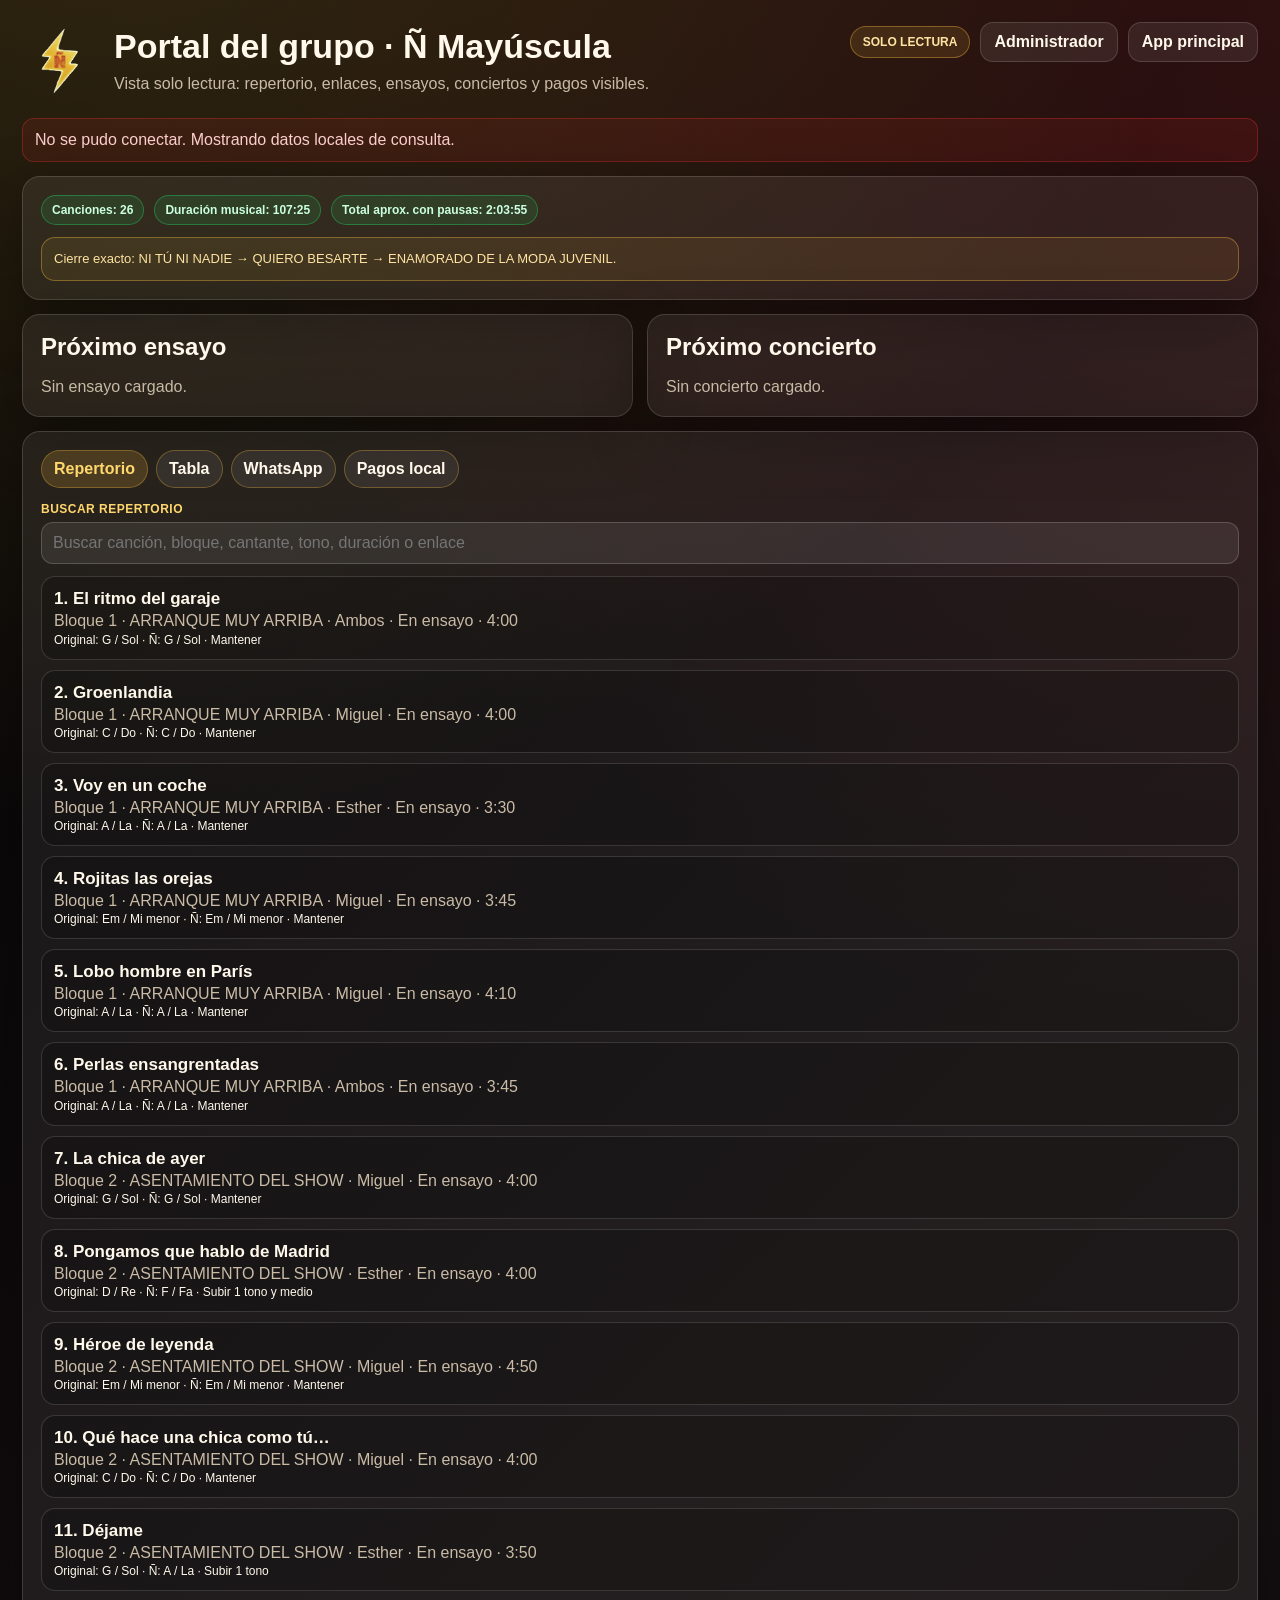
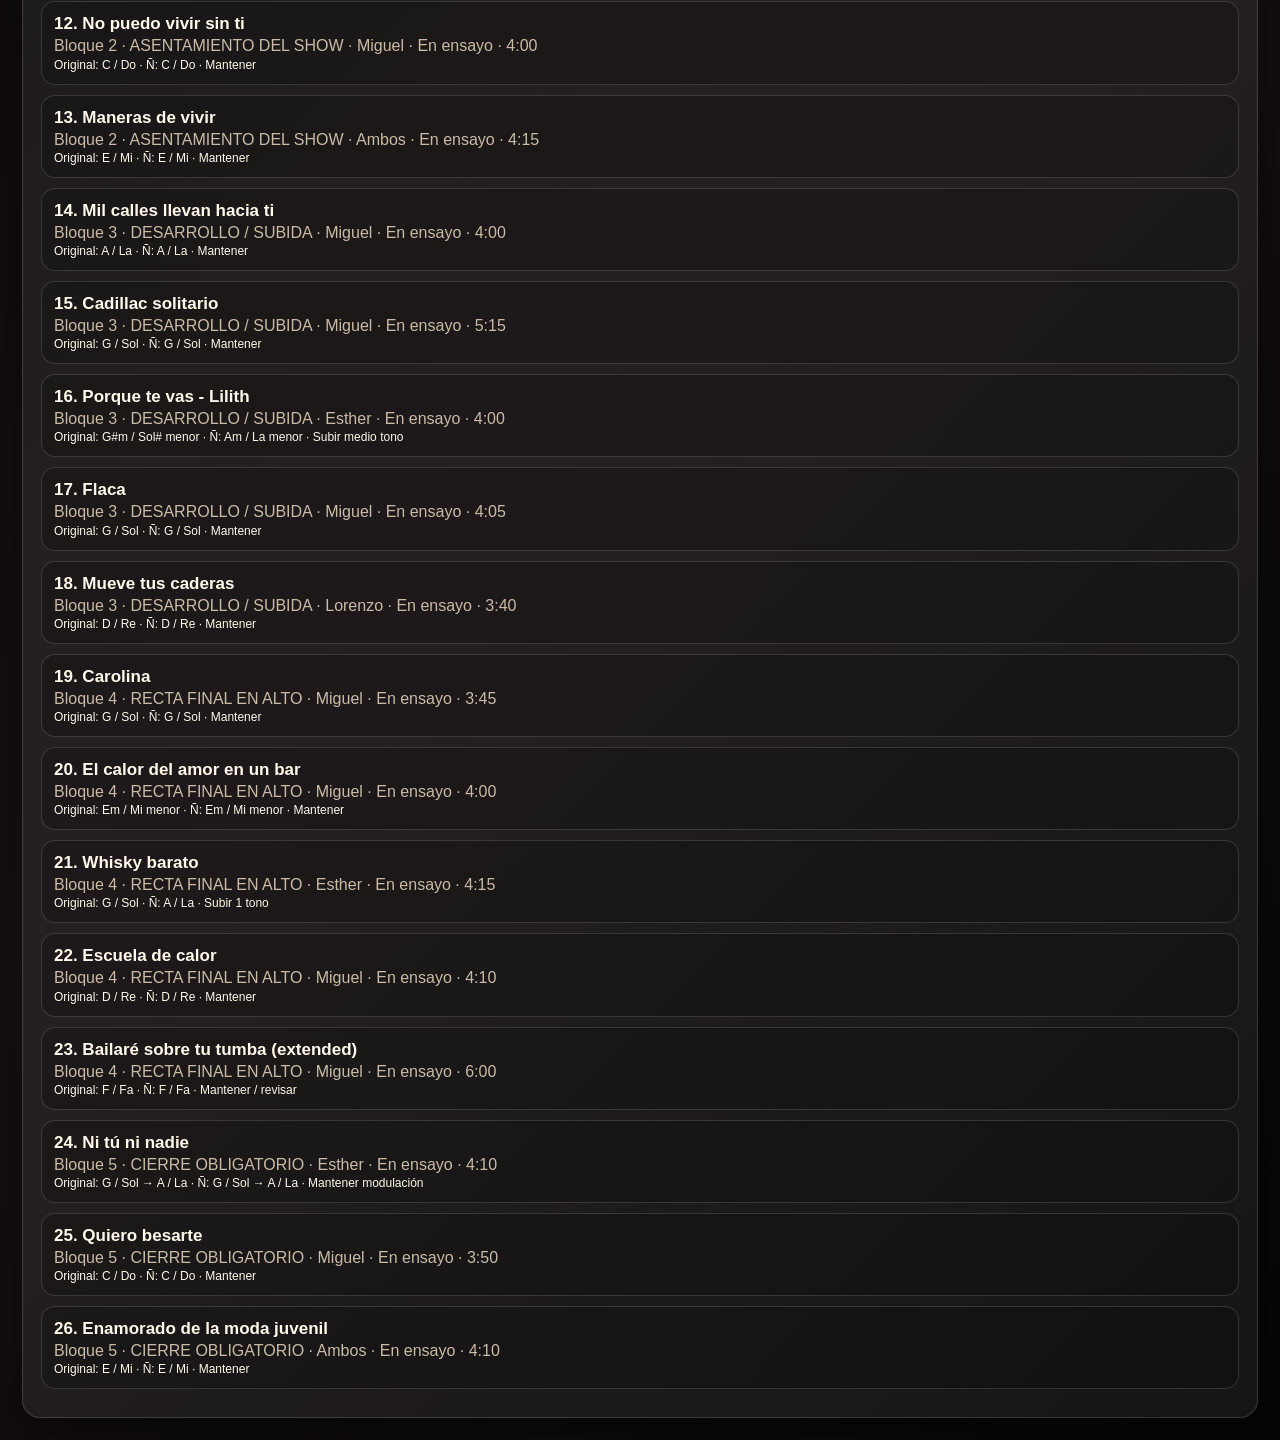
<file: grupo_v7_enlaces.html>
<!doctype html><html lang="es"><head><meta charset="utf-8"><meta name="viewport" content="width=device-width,initial-scale=1"><title>Portal Grupo · Ñ Mayúscula</title><style>
:root{--text:#fff8eb;--muted:#c9bba6;--gold:#f3b83f;--gold2:#ffd76c;--green:#25d366;--red:#be2a25;--line:rgba(255,255,255,.14);--panel:rgba(255,255,255,.065);--shadow:0 18px 60px rgba(0,0,0,.42)}
*{box-sizing:border-box}body{margin:0;font-family:Arial,Helvetica,sans-serif;color:var(--text);background:radial-gradient(circle at 8% -10%,rgba(243,184,63,.22),transparent 32%),radial-gradient(circle at 100% 0,rgba(190,42,37,.18),transparent 32%),linear-gradient(135deg,#050505,#171012 60%,#050505);min-height:100vh}button,input,textarea,select{font:inherit}button{cursor:pointer}.wrap{max-width:1460px;margin:auto;padding:22px}.top{display:flex;justify-content:space-between;gap:18px;align-items:flex-start;margin-bottom:18px}.brand{display:flex;gap:14px;align-items:center}.logo{width:78px;height:78px;object-fit:contain}h1{margin:0 0 6px;font-size:34px}h2{margin:0 0 14px}h3{margin:0 0 8px}.lead,.muted{color:var(--muted);line-height:1.45}.actions,.row{display:flex;gap:10px;flex-wrap:wrap;align-items:center}.btn{border:1px solid var(--line);border-radius:13px;background:rgba(255,255,255,.08);color:var(--text);padding:10px 13px;font-weight:900;text-decoration:none;display:inline-flex;align-items:center;justify-content:center}.btn.gold{background:linear-gradient(135deg,var(--gold2),var(--gold));color:#130c07;border:0}.btn.green{background:linear-gradient(135deg,#7df0a5,var(--green));color:#062211;border:0}.btn.red{background:rgba(190,42,37,.18);border:1px solid rgba(190,42,37,.45);color:#ffccc9}.status{margin:0 0 14px;padding:12px;border-radius:12px;border:1px solid rgba(37,211,102,.35);background:rgba(37,211,102,.1);color:#caffdf}.status.err{border-color:rgba(190,42,37,.45);background:rgba(190,42,37,.14);color:#ffd0d0}.grid{display:grid;grid-template-columns:repeat(12,1fr);gap:14px}.card{grid-column:span 12;background:var(--panel);border:1px solid var(--line);border-radius:18px;padding:18px;box-shadow:var(--shadow)}.half{grid-column:span 6}.third{grid-column:span 4}.note{border:1px solid rgba(243,184,63,.38);background:rgba(243,184,63,.09);border-radius:14px;padding:12px;color:#ffe3a3;font-size:13px;line-height:1.4;margin-top:12px}.pill{display:inline-flex;border:1px solid rgba(37,211,102,.4);background:rgba(37,211,102,.12);color:#caffdf;border-radius:999px;padding:7px 10px;font-size:12px;font-weight:900}.readonly{border:1px solid rgba(243,184,63,.38);background:rgba(243,184,63,.12);color:#ffe3a3;border-radius:999px;padding:8px 12px;font-size:12px;font-weight:900}.tabs{display:flex;gap:8px;flex-wrap:wrap;margin:0 0 14px}.tab{border:1px solid rgba(243,184,63,.32);background:rgba(255,255,255,.07);color:var(--text);border-radius:999px;padding:9px 12px;font-weight:900}.tab.active,.tab:hover{background:rgba(243,184,63,.18);color:var(--gold2)}.field{display:grid;gap:6px;margin-bottom:12px}.field label{font-size:12px;color:var(--gold2);font-weight:900;text-transform:uppercase;letter-spacing:.04em}.field input,.field textarea,.field select{width:100%;border:1px solid rgba(255,255,255,.18);background:rgba(255,255,255,.08);color:var(--text);border-radius:12px;padding:11px;outline:none}.field textarea{min-height:96px;resize:vertical}.field select option{color:#111}.song,.event,.pay,.setrow{border:1px solid var(--line);border-radius:14px;padding:12px;background:rgba(0,0,0,.20);margin-bottom:10px}.songTitle{font-weight:900;font-size:17px}.small{font-size:12px}.preview{white-space:pre-wrap;background:rgba(0,0,0,.28);border:1px solid var(--line);border-radius:14px;padding:14px;min-height:210px;line-height:1.45}.tableWrap{overflow:auto;border:1px solid var(--line);border-radius:14px}.table{width:100%;border-collapse:collapse;min-width:1120px}.table th,.table td{border-bottom:1px solid rgba(255,255,255,.1);padding:10px;text-align:left;vertical-align:top}.table th{color:var(--gold2);font-size:12px;text-transform:uppercase}.links{display:flex;gap:8px;flex-wrap:wrap;margin-top:8px}.linkbtn{font-size:12px;border:1px solid rgba(243,184,63,.35);color:#ffe3a3;border-radius:999px;padding:7px 9px;text-decoration:none;background:rgba(243,184,63,.08)}.login{max-width:520px;margin:8vh auto}.hidden{display:none!important}@media(max-width:980px){.wrap{padding:16px}.top{display:grid}.half,.third{grid-column:span 12}h1{font-size:27px}.logo{width:64px;height:64px}.table{min-width:950px}}
</style></head><body><div class="wrap"><header class="top"><div class="brand"><img class="logo" src="assets/logo-enhe-transparente.png" alt="Ñ Mayúscula"><div><h1>Portal del grupo · Ñ Mayúscula</h1><div class="lead">Vista solo lectura: repertorio, enlaces, ensayos, conciertos y pagos visibles.</div></div></div><div class="actions"><span class="readonly">SOLO LECTURA</span><a class="btn" href="./repertorio.html">Administrador</a><a class="btn" href="./">App principal</a></div></header><div id="estado" class="status">Cargando datos...</div><section class="grid"><div class="card"><div class="row"><span class="pill" id="pillCanciones">Canciones: 0</span><span class="pill" id="pillDuracion">Duración musical: 0:00</span><span class="pill">Total aprox. con pausas: 2:03:55</span></div><div class="note">Cierre exacto: NI TÚ NI NADIE → QUIERO BESARTE → ENAMORADO DE LA MODA JUVENIL.</div></div><div class="card half"><h2>Próximo ensayo</h2><div id="proximoEnsayo" class="muted">Sin datos.</div></div><div class="card half"><h2>Próximo concierto</h2><div id="proximoConcierto" class="muted">Sin datos.</div></div><div class="card"><div class="tabs"><button class="tab active" data-tab="repertorio" onclick="setTab('repertorio')">Repertorio</button><button class="tab" data-tab="tabla" onclick="setTab('tabla')">Tabla</button><button class="tab" data-tab="whatsapp" onclick="setTab('whatsapp')">WhatsApp</button><button class="tab" data-tab="pagos" onclick="setTab('pagos')">Pagos local</button></div><div id="tabRepertorio"><div class="field"><label>Buscar repertorio</label><input id="filtro" oninput="render()" placeholder="Buscar canción, bloque, cantante, tono, duración o enlace"></div><div id="listaCanciones"></div></div><div id="tabTabla" style="display:none"><div class="tableWrap"><table class="table"><thead><tr><th>#</th><th>Canción</th><th>Bloque</th><th>Voz</th><th>Tono original</th><th>Tono Ñ</th><th>Duración</th><th>Enlaces</th></tr></thead><tbody id="tablaCanciones"></tbody></table></div></div><div id="tabWhatsapp" style="display:none"><div class="grid"><div class="card half" style="box-shadow:none"><h2>Mensaje</h2><div class="field"><label>Nota inicial</label><textarea id="notaMensaje" oninput="generarMensaje()">Repertorio previsto:</textarea></div><div class="row"><button class="btn gold" onclick="copiarMensaje()">Copiar</button><button class="btn green" onclick="abrirWhatsApp()">Abrir WhatsApp</button></div></div><div class="card half" style="box-shadow:none"><h2>Vista previa</h2><div class="preview" id="mensajePreview"></div></div></div></div><div id="tabPagos" style="display:none"><h2>Pagos del local</h2><div class="note">Cuota mensual local: 217 € repartidos entre componentes. Vista informativa.</div><div id="pagosLocal" class="muted">Sin pagos cargados.</div></div></div></section></div><script>
const API_URL = "https://script.google.com/macros/s/AKfycbwMPx0moS9-P_RI6s8K4q1aFA7ZaiAvtwpq3IKnoph-MHVTTzQzC4wHNNfo9SIQDe22fQ/exec";
const DEFAULT_CANCIONES = [{"id": "el-ritmo-del-garaje", "orden": 1, "bloque": "Bloque 1 · ARRANQUE MUY ARRIBA", "titulo": "El ritmo del garaje", "artista": "", "cantante": "Ambos", "estado": "En ensayo", "tonoOriginal": "G / Sol", "tonalidad": "G / Sol", "tonoRecomendado": "G / Sol", "ajuste": "Mantener", "duracion": "4:00", "youtubeRef": "", "spotifyRef": "", "youtubeEnhe": "", "audioEnsayo": "", "acordes": "", "link": "", "letra": "", "notas": "Cómodo y reconocible para voces compartidas."}, {"id": "groenlandia", "orden": 2, "bloque": "Bloque 1 · ARRANQUE MUY ARRIBA", "titulo": "Groenlandia", "artista": "", "cantante": "Miguel", "estado": "En ensayo", "tonoOriginal": "C / Do", "tonalidad": "C / Do", "tonoRecomendado": "C / Do", "ajuste": "Mantener", "duracion": "4:00", "youtubeRef": "", "spotifyRef": "", "youtubeEnhe": "", "audioEnsayo": "", "acordes": "", "link": "", "letra": "", "notas": "Mantener tono original."}, {"id": "voy-en-un-coche", "orden": 3, "bloque": "Bloque 1 · ARRANQUE MUY ARRIBA", "titulo": "Voy en un coche", "artista": "", "cantante": "Esther", "estado": "En ensayo", "tonoOriginal": "A / La", "tonalidad": "A / La", "tonoRecomendado": "A / La", "ajuste": "Mantener", "duracion": "3:30", "youtubeRef": "", "spotifyRef": "", "youtubeEnhe": "", "audioEnsayo": "", "acordes": "", "link": "", "letra": "", "notas": "Tema ya femenino; revisar comodidad real en ensayo."}, {"id": "rojitas-las-orejas", "orden": 4, "bloque": "Bloque 1 · ARRANQUE MUY ARRIBA", "titulo": "Rojitas las orejas", "artista": "", "cantante": "Miguel", "estado": "En ensayo", "tonoOriginal": "Em / Mi menor", "tonalidad": "Em / Mi menor", "tonoRecomendado": "Em / Mi menor", "ajuste": "Mantener", "duracion": "3:45", "youtubeRef": "", "spotifyRef": "", "youtubeEnhe": "", "audioEnsayo": "", "acordes": "", "link": "", "letra": "", "notas": "Mantener tono original."}, {"id": "lobo-hombre-en-paris", "orden": 5, "bloque": "Bloque 1 · ARRANQUE MUY ARRIBA", "titulo": "Lobo hombre en París", "artista": "", "cantante": "Miguel", "estado": "En ensayo", "tonoOriginal": "A / La", "tonalidad": "A / La", "tonoRecomendado": "A / La", "ajuste": "Mantener", "duracion": "4:10", "youtubeRef": "", "spotifyRef": "", "youtubeEnhe": "", "audioEnsayo": "", "acordes": "", "link": "", "letra": "", "notas": "Revisar altura en estribillo y final."}, {"id": "perlas-ensangrentadas", "orden": 6, "bloque": "Bloque 1 · ARRANQUE MUY ARRIBA", "titulo": "Perlas ensangrentadas", "artista": "", "cantante": "Ambos", "estado": "En ensayo", "tonoOriginal": "A / La", "tonalidad": "A / La", "tonoRecomendado": "A / La", "ajuste": "Mantener", "duracion": "3:45", "youtubeRef": "", "spotifyRef": "", "youtubeEnhe": "", "audioEnsayo": "", "acordes": "", "link": "", "letra": "", "notas": "Funciona como tema compartido."}, {"id": "la-chica-de-ayer", "orden": 7, "bloque": "Bloque 2 · ASENTAMIENTO DEL SHOW", "titulo": "La chica de ayer", "artista": "", "cantante": "Miguel", "estado": "En ensayo", "tonoOriginal": "G / Sol", "tonalidad": "G / Sol", "tonoRecomendado": "G / Sol", "ajuste": "Mantener", "duracion": "4:00", "youtubeRef": "", "spotifyRef": "", "youtubeEnhe": "", "audioEnsayo": "", "acordes": "", "link": "", "letra": "", "notas": "Mantener tono original."}, {"id": "pongamos-que-hablo-de-madrid", "orden": 8, "bloque": "Bloque 2 · ASENTAMIENTO DEL SHOW", "titulo": "Pongamos que hablo de Madrid", "artista": "", "cantante": "Esther", "estado": "En ensayo", "tonoOriginal": "D / Re", "tonalidad": "F / Fa", "tonoRecomendado": "F / Fa", "ajuste": "Subir 1 tono y medio", "duracion": "4:00", "youtubeRef": "", "spotifyRef": "", "youtubeEnhe": "", "audioEnsayo": "", "acordes": "", "link": "", "letra": "", "notas": "Probar primero en F. Si queda alta, alternativa segura: E / Mi."}, {"id": "heroe-de-leyenda", "orden": 9, "bloque": "Bloque 2 · ASENTAMIENTO DEL SHOW", "titulo": "Héroe de leyenda", "artista": "", "cantante": "Miguel", "estado": "En ensayo", "tonoOriginal": "Em / Mi menor", "tonalidad": "Em / Mi menor", "tonoRecomendado": "Em / Mi menor", "ajuste": "Mantener", "duracion": "4:50", "youtubeRef": "", "spotifyRef": "", "youtubeEnhe": "", "audioEnsayo": "", "acordes": "", "link": "", "letra": "", "notas": "Revisar resistencia vocal; tema exigente si va muy arriba de energía."}, {"id": "que-hace-una-chica-como-tu", "orden": 10, "bloque": "Bloque 2 · ASENTAMIENTO DEL SHOW", "titulo": "Qué hace una chica como tú…", "artista": "", "cantante": "Miguel", "estado": "En ensayo", "tonoOriginal": "C / Do", "tonalidad": "C / Do", "tonoRecomendado": "C / Do", "ajuste": "Mantener", "duracion": "4:00", "youtubeRef": "", "spotifyRef": "", "youtubeEnhe": "", "audioEnsayo": "", "acordes": "", "link": "", "letra": "", "notas": "Mantener tono original."}, {"id": "dejame", "orden": 11, "bloque": "Bloque 2 · ASENTAMIENTO DEL SHOW", "titulo": "Déjame", "artista": "", "cantante": "Esther", "estado": "En ensayo", "tonoOriginal": "G / Sol", "tonalidad": "A / La", "tonoRecomendado": "A / La", "ajuste": "Subir 1 tono", "duracion": "3:50", "youtubeRef": "", "spotifyRef": "", "youtubeEnhe": "", "audioEnsayo": "", "acordes": "", "link": "", "letra": "", "notas": "Probar en A. Si pierde cuerpo o queda demasiado brillante, volver a G."}, {"id": "no-puedo-vivir-sin-ti", "orden": 12, "bloque": "Bloque 2 · ASENTAMIENTO DEL SHOW", "titulo": "No puedo vivir sin ti", "artista": "", "cantante": "Miguel", "estado": "En ensayo", "tonoOriginal": "C / Do", "tonalidad": "C / Do", "tonoRecomendado": "C / Do", "ajuste": "Mantener", "duracion": "4:00", "youtubeRef": "", "spotifyRef": "", "youtubeEnhe": "", "audioEnsayo": "", "acordes": "", "link": "", "letra": "", "notas": "Mantener tono original."}, {"id": "maneras-de-vivir", "orden": 13, "bloque": "Bloque 2 · ASENTAMIENTO DEL SHOW", "titulo": "Maneras de vivir", "artista": "", "cantante": "Ambos", "estado": "En ensayo", "tonoOriginal": "E / Mi", "tonalidad": "E / Mi", "tonoRecomendado": "E / Mi", "ajuste": "Mantener", "duracion": "4:15", "youtubeRef": "", "spotifyRef": "", "youtubeEnhe": "", "audioEnsayo": "", "acordes": "", "link": "", "letra": "", "notas": "Buen tono de banda/guitarras y voces compartidas."}, {"id": "mil-calles-llevan-hacia-ti", "orden": 14, "bloque": "Bloque 3 · DESARROLLO / SUBIDA", "titulo": "Mil calles llevan hacia ti", "artista": "", "cantante": "Miguel", "estado": "En ensayo", "tonoOriginal": "A / La", "tonalidad": "A / La", "tonoRecomendado": "A / La", "ajuste": "Mantener", "duracion": "4:00", "youtubeRef": "", "spotifyRef": "", "youtubeEnhe": "", "audioEnsayo": "", "acordes": "", "link": "", "letra": "", "notas": "Mantener tono original."}, {"id": "cadillac-solitario", "orden": 15, "bloque": "Bloque 3 · DESARROLLO / SUBIDA", "titulo": "Cadillac solitario", "artista": "", "cantante": "Miguel", "estado": "En ensayo", "tonoOriginal": "G / Sol", "tonalidad": "G / Sol", "tonoRecomendado": "G / Sol", "ajuste": "Mantener", "duracion": "5:15", "youtubeRef": "", "spotifyRef": "", "youtubeEnhe": "", "audioEnsayo": "", "acordes": "", "link": "", "letra": "", "notas": "Mantener tono original."}, {"id": "porque-te-vas-lilith", "orden": 16, "bloque": "Bloque 3 · DESARROLLO / SUBIDA", "titulo": "Porque te vas - Lilith", "artista": "", "cantante": "Esther", "estado": "En ensayo", "tonoOriginal": "G#m / Sol# menor", "tonalidad": "Am / La menor", "tonoRecomendado": "Am / La menor", "ajuste": "Subir medio tono", "duracion": "4:00", "youtubeRef": "", "spotifyRef": "", "youtubeEnhe": "", "audioEnsayo": "", "acordes": "", "link": "", "letra": "", "notas": "Más práctico para directo y muy cercano al original de referencia."}, {"id": "flaca", "orden": 17, "bloque": "Bloque 3 · DESARROLLO / SUBIDA", "titulo": "Flaca", "artista": "", "cantante": "Miguel", "estado": "En ensayo", "tonoOriginal": "G / Sol", "tonalidad": "G / Sol", "tonoRecomendado": "G / Sol", "ajuste": "Mantener", "duracion": "4:05", "youtubeRef": "", "spotifyRef": "", "youtubeEnhe": "", "audioEnsayo": "", "acordes": "", "link": "", "letra": "", "notas": "Mantener tono original."}, {"id": "mueve-tus-caderas", "orden": 18, "bloque": "Bloque 3 · DESARROLLO / SUBIDA", "titulo": "Mueve tus caderas", "artista": "", "cantante": "Lorenzo", "estado": "En ensayo", "tonoOriginal": "D / Re", "tonalidad": "D / Re", "tonoRecomendado": "D / Re", "ajuste": "Mantener", "duracion": "3:40", "youtubeRef": "", "spotifyRef": "", "youtubeEnhe": "", "audioEnsayo": "", "acordes": "", "link": "", "letra": "", "notas": "Mantener tono original para Lorenzo."}, {"id": "carolina", "orden": 19, "bloque": "Bloque 4 · RECTA FINAL EN ALTO", "titulo": "Carolina", "artista": "", "cantante": "Miguel", "estado": "En ensayo", "tonoOriginal": "G / Sol", "tonalidad": "G / Sol", "tonoRecomendado": "G / Sol", "ajuste": "Mantener", "duracion": "3:45", "youtubeRef": "", "spotifyRef": "", "youtubeEnhe": "", "audioEnsayo": "", "acordes": "", "link": "", "letra": "", "notas": "Mantener tono original."}, {"id": "el-calor-del-amor-en-un-bar", "orden": 20, "bloque": "Bloque 4 · RECTA FINAL EN ALTO", "titulo": "El calor del amor en un bar", "artista": "", "cantante": "Miguel", "estado": "En ensayo", "tonoOriginal": "Em / Mi menor", "tonalidad": "Em / Mi menor", "tonoRecomendado": "Em / Mi menor", "ajuste": "Mantener", "duracion": "4:00", "youtubeRef": "", "spotifyRef": "", "youtubeEnhe": "", "audioEnsayo": "", "acordes": "", "link": "", "letra": "", "notas": "Mantener tono original."}, {"id": "whisky-barato", "orden": 21, "bloque": "Bloque 4 · RECTA FINAL EN ALTO", "titulo": "Whisky barato", "artista": "", "cantante": "Esther", "estado": "En ensayo", "tonoOriginal": "G / Sol", "tonalidad": "A / La", "tonoRecomendado": "A / La", "ajuste": "Subir 1 tono", "duracion": "4:15", "youtubeRef": "", "spotifyRef": "", "youtubeEnhe": "", "audioEnsayo": "", "acordes": "", "link": "", "letra": "", "notas": "Probar en A. Si queda demasiado brillante, dejar en G."}, {"id": "escuela-de-calor", "orden": 22, "bloque": "Bloque 4 · RECTA FINAL EN ALTO", "titulo": "Escuela de calor", "artista": "", "cantante": "Miguel", "estado": "En ensayo", "tonoOriginal": "D / Re", "tonalidad": "D / Re", "tonoRecomendado": "D / Re", "ajuste": "Mantener", "duracion": "4:10", "youtubeRef": "", "spotifyRef": "", "youtubeEnhe": "", "audioEnsayo": "", "acordes": "", "link": "", "letra": "", "notas": "Mantener tono original."}, {"id": "bailare-sobre-tu-tumba-extended", "orden": 23, "bloque": "Bloque 4 · RECTA FINAL EN ALTO", "titulo": "Bailaré sobre tu tumba (extended)", "artista": "", "cantante": "Miguel", "estado": "En ensayo", "tonoOriginal": "F / Fa", "tonalidad": "F / Fa", "tonoRecomendado": "F / Fa", "ajuste": "Mantener / revisar", "duracion": "6:00", "youtubeRef": "", "spotifyRef": "", "youtubeEnhe": "", "audioEnsayo": "", "acordes": "", "link": "", "letra": "", "notas": "Mantener de momento. Si molesta en guitarra o voz, probar E / Mi."}, {"id": "ni-tu-ni-nadie", "orden": 24, "bloque": "Bloque 5 · CIERRE OBLIGATORIO", "titulo": "Ni tú ni nadie", "artista": "", "cantante": "Esther", "estado": "En ensayo", "tonoOriginal": "G / Sol → A / La", "tonalidad": "G / Sol → A / La", "tonoRecomendado": "G / Sol → A / La", "ajuste": "Mantener modulación", "duracion": "4:10", "youtubeRef": "", "spotifyRef": "", "youtubeEnhe": "", "audioEnsayo": "", "acordes": "", "link": "", "letra": "", "notas": "Confirmar si se mantiene la subida final. Si se simplifica, dejar todo en G."}, {"id": "quiero-besarte", "orden": 25, "bloque": "Bloque 5 · CIERRE OBLIGATORIO", "titulo": "Quiero besarte", "artista": "", "cantante": "Miguel", "estado": "En ensayo", "tonoOriginal": "C / Do", "tonalidad": "C / Do", "tonoRecomendado": "C / Do", "ajuste": "Mantener", "duracion": "3:50", "youtubeRef": "", "spotifyRef": "", "youtubeEnhe": "", "audioEnsayo": "", "acordes": "", "link": "", "letra": "", "notas": "Mantener tono original."}, {"id": "enamorado-de-la-moda-juvenil", "orden": 26, "bloque": "Bloque 5 · CIERRE OBLIGATORIO", "titulo": "Enamorado de la moda juvenil", "artista": "", "cantante": "Ambos", "estado": "En ensayo", "tonoOriginal": "E / Mi", "tonalidad": "E / Mi", "tonoRecomendado": "E / Mi", "ajuste": "Mantener", "duracion": "4:10", "youtubeRef": "", "spotifyRef": "", "youtubeEnhe": "", "audioEnsayo": "", "acordes": "", "link": "", "letra": "", "notas": "Mantener tono original para cierre compartido."}];
const DEFAULT_SETLIST = {id:'setlist-repartido-bloques-v2-enhe',nombre:'Ñ Mayúscula · Setlist repartido por bloques v2',tipo:'Sala',notas:'Música estimada: 1:47:25 · Transiciones y presentación: 16:30 · Total aprox.: 2:03:55',canciones:["el-ritmo-del-garaje", "groenlandia", "voy-en-un-coche", "rojitas-las-orejas", "lobo-hombre-en-paris", "perlas-ensangrentadas", "la-chica-de-ayer", "pongamos-que-hablo-de-madrid", "heroe-de-leyenda", "que-hace-una-chica-como-tu", "dejame", "no-puedo-vivir-sin-ti", "maneras-de-vivir", "mil-calles-llevan-hacia-ti", "cadillac-solitario", "porque-te-vas-lilith", "flaca", "mueve-tus-caderas", "carolina", "el-calor-del-amor-en-un-bar", "whisky-barato", "escuela-de-calor", "bailare-sobre-tu-tumba-extended", "ni-tu-ni-nadie", "quiero-besarte", "enamorado-de-la-moda-juvenil"]};
const DURACIONES_OFICIALES = {"el-ritmo-del-garaje": "4:00", "groenlandia": "4:00", "voy-en-un-coche": "3:30", "rojitas-las-orejas": "3:45", "lobo-hombre-en-paris": "4:10", "perlas-ensangrentadas": "3:45", "la-chica-de-ayer": "4:00", "pongamos-que-hablo-de-madrid": "4:00", "heroe-de-leyenda": "4:50", "que-hace-una-chica-como-tu": "4:00", "dejame": "3:50", "no-puedo-vivir-sin-ti": "4:00", "maneras-de-vivir": "4:15", "mil-calles-llevan-hacia-ti": "4:00", "cadillac-solitario": "5:15", "porque-te-vas-lilith": "4:00", "flaca": "4:05", "mueve-tus-caderas": "3:40", "carolina": "3:45", "el-calor-del-amor-en-un-bar": "4:00", "whisky-barato": "4:15", "escuela-de-calor": "4:10", "bailare-sobre-tu-tumba-extended": "6:00", "ni-tu-ni-nadie": "4:10", "quiero-besarte": "3:50", "enamorado-de-la-moda-juvenil": "4:10"};
let canciones=[], ensayos=[], conciertos=[], pagos=[], setlists=[];
function el(id){return document.getElementById(id)}
function h(s){return String(s||'').replace(/[&<>"']/g,c=>({'&':'&amp;','<':'&lt;','>':'&gt;','"':'&quot;',"'":'&#39;'}[c]))}
function slug(s){return String(s||'').toLowerCase().normalize('NFD').replace(/[\u0300-\u036f]/g,'').replace(/[^a-z0-9]+/g,'-').replace(/^-|-$/g,'')}
function setStatus(texto,error){el('estado').textContent=texto;el('estado').className='status'+(error?' err':'')}
function limpiarDuracion(valor,id,titulo){const raw=String(valor||'').trim();const key=String(id||slug(titulo||'')).toLowerCase();if(/^\d{1,2}:\d{2}$/.test(raw))return raw;if(/^\d{1,2}:\d{2}:\d{2}$/.test(raw)){const p=raw.split(':');return String(Number(p[0]))+':'+p[1]}if(!raw||raw.includes('1899')||raw.includes('GMT')||raw.includes('Dec 30')||raw.includes('hora estándar'))return DURACIONES_OFICIALES[key]||'';return DURACIONES_OFICIALES[key]||raw}
function normalizarCancion(x){const id=String(x.id||x.ID||slug(x.titulo||x['Canción']||x.Cancion||'')).toLowerCase();const titulo=String(x.titulo||x['Canción']||x.Cancion||'').trim();return {id,orden:Number(x.orden||x['#']||0),titulo,artista:String(x.artista||x.Artista||'').trim(),bloque:String(x.bloque||x.Bloque||'').trim(),cantante:String(x.cantante||x.Cantante||x.Voz||'').trim(),estado:String(x.estado||x.Estado||'En ensayo').trim(),tonoOriginal:String(x.tonoOriginal||x['Tono original']||'').trim(),tonalidad:String(x.tonalidad||x['Tono Ñ recomendado']||x.Tonalidad||'').trim(),tonoRecomendado:String(x.tonoRecomendado||x['Tono Ñ recomendado']||x.tonalidad||x.Tonalidad||'').trim(),ajuste:String(x.ajuste||x.Ajuste||'').trim(),duracion:limpiarDuracion(x.duracion||x['Duración']||x.Duracion||'',id,titulo),youtubeRef:String(x.youtubeRef||x['YouTube referencia']||'').trim(),spotifyRef:String(x.spotifyRef||x['Spotify referencia']||'').trim(),youtubeEnhe:String(x.youtubeEnhe||x['YouTube Ñ Mayúscula']||'').trim(),audioEnsayo:String(x.audioEnsayo||x['Audio ensayo']||'').trim(),acordes:String(x.acordes||x['Acordes / letra']||'').trim(),link:String(x.link||x.Enlace||'').trim(),letra:String(x.letra||x['Letra / Acordes']||'').trim(),notas:String(x.notas||x.Notas||'').trim()}}
function normalizarEvento(x){return {fecha:String(x.Fecha||x.fecha||'').trim(),hora:String(x.Hora||x.hora||'').trim(),titulo:String(x['Sala / Evento']||x.titulo||x.Titulo||x.Lugar||x.lugar||'').trim(),lugar:String(x.Lugar||x.lugar||x['Sala / Evento']||'').trim(),notas:String(x.Notas||x.notas||'').trim(),estado:String(x.Estado||x.estado||'').trim()}}
function segundos(v){const p=String(v||'').split(':').map(Number);return p.length===2&&!isNaN(p[0])&&!isNaN(p[1])?p[0]*60+p[1]:0}
function fmt(seg){seg=Math.round(seg||0);return Math.floor(seg/60)+':'+String(seg%60).padStart(2,'0')}
function ordenadas(){return canciones.slice().sort((a,b)=>(a.orden||999)-(b.orden||999))}
function linkButtons(c){const links=[['YouTube original',c.youtubeRef],['Spotify',c.spotifyRef],['YouTube Ñ',c.youtubeEnhe],['Audio ensayo',c.audioEnsayo],['Acordes/letra',c.acordes],['Enlace',c.link]].filter(x=>x[1]);return links.length?'<div class="links">'+links.map(x=>'<a class="linkbtn" target="_blank" href="'+h(x[1])+'">'+h(x[0])+'</a>').join('')+'</div>':''}
function cargarBackend(callback){fetch(API_URL+'?action=grupoData',{cache:'no-store'}).then(r=>{if(!r.ok)throw new Error('HTTP '+r.status);return r.json()}).then(r=>{if(!r.ok)throw new Error(r.error||'Respuesta no válida');const d=r.data||{};if(Array.isArray(d.repertorio)&&d.repertorio.length)canciones=d.repertorio.map(normalizarCancion);if(Array.isArray(d.ensayos))ensayos=d.ensayos;if(Array.isArray(d.conciertos))conciertos=d.conciertos;if(Array.isArray(d.pagos))pagos=d.pagos;if(Array.isArray(d.setlists)&&d.setlists.length)setlists=d.setlists;callback&&callback(true);}).catch(e=>{canciones=DEFAULT_CANCIONES.map(normalizarCancion);setlists=[DEFAULT_SETLIST];callback&&callback(false,e);})}

function setTab(tab){['repertorio','tabla','whatsapp','pagos'].forEach(t=>el('tab'+t.charAt(0).toUpperCase()+t.slice(1)).style.display=t===tab?'block':'none');document.querySelectorAll('.tab').forEach(b=>b.classList.toggle('active',b.dataset.tab===tab));render()}
function proximo(arr){const hoy=new Date();hoy.setHours(0,0,0,0);return arr.map(normalizarEvento).filter(e=>{if(!e.fecha)return false;const d=new Date(e.fecha);return !isNaN(d)&&d>=hoy}).sort((a,b)=>new Date(a.fecha)-new Date(b.fecha))[0]||null}
function renderEvento(target,ev,tipo){if(!ev){el(target).innerHTML='<div class="muted">Sin '+tipo+' cargado.</div>';return}el(target).innerHTML='<div class="event"><h3>'+h(ev.titulo||ev.lugar||tipo)+'</h3><div class="muted">'+h(ev.fecha)+' · '+h(ev.hora)+'</div><div>'+h(ev.lugar)+'</div><div class="small">'+h(ev.estado)+' '+h(ev.notas)+'</div></div>'}
function renderPagos(){if(!pagos.length){el('pagosLocal').innerHTML='Sin pagos cargados.';return}el('pagosLocal').innerHTML=pagos.map(p=>{const paid=String(p.pagado||p.Pagado||'').toLowerCase();const estado=(paid==='sí'||paid==='si'||paid==='true'||paid==='1')?'Pagado':'Pendiente';return '<div class="pay"><b>'+h(p.nombre||p.Nombre||p['ID Miembro']||'Miembro')+'</b><div class="muted">Mes: '+h(p.mes||p.Mes||'')+' · Cuota: '+h(p.cuota||p.Cuota||'')+' € · '+estado+'</div></div>'}).join('')}
function render(){const f=(el('filtro')?el('filtro').value:'').toLowerCase();const arr=ordenadas().filter(c=>!f||(c.titulo+' '+c.bloque+' '+c.cantante+' '+c.tonalidad+' '+c.duracion+' '+c.youtubeRef+' '+c.spotifyRef+' '+c.youtubeEnhe).toLowerCase().includes(f));el('listaCanciones').innerHTML=arr.map(c=>'<div class="song"><div class="songTitle">'+h(c.orden)+'. '+h(c.titulo)+'</div><div class="muted">'+h(c.bloque)+' · '+h(c.cantante)+' · '+h(c.estado)+' · '+h(c.duracion)+'</div><div class="small">Original: '+h(c.tonoOriginal)+' · Ñ: '+h(c.tonalidad)+' · '+h(c.ajuste)+'</div>'+linkButtons(c)+'</div>').join('')||'<div class="muted">No hay canciones.</div>';el('tablaCanciones').innerHTML=ordenadas().map(c=>'<tr><td>'+h(c.orden)+'</td><td><b>'+h(c.titulo)+'</b></td><td>'+h(c.bloque)+'</td><td>'+h(c.cantante)+'</td><td>'+h(c.tonoOriginal)+'</td><td>'+h(c.tonalidad)+'</td><td>'+h(c.duracion)+'</td><td>'+linkButtons(c)+'</td></tr>').join('');const total=ordenadas().reduce((a,c)=>a+segundos(c.duracion),0);el('pillCanciones').textContent='Canciones: '+canciones.length;el('pillDuracion').textContent='Duración musical: '+fmt(total);renderEvento('proximoEnsayo',proximo(ensayos),'ensayo');renderEvento('proximoConcierto',proximo(conciertos),'concierto');renderPagos();generarMensaje()}
function generarMensaje(){let total=0;const lines=ordenadas().map(c=>{total+=segundos(c.duracion);return c.orden+'. '+c.titulo+' — '+c.cantante+' · '+c.duracion+' · Tono Ñ: '+c.tonalidad});const msg='🎸 Ñ Mayúscula · Setlist repartido por bloques v2\n\n'+((el('notaMensaje')&&el('notaMensaje').value)||'Repertorio previsto:')+'\n\n'+lines.join('\n')+'\n\nDuración musical estimada: '+fmt(total)+'\nTotal aprox. con pausas: 2:03:55';el('mensajePreview').textContent=msg;return msg}
function copiarMensaje(){navigator.clipboard.writeText(generarMensaje()).then(()=>setStatus('Mensaje copiado.')).catch(()=>setStatus('No se pudo copiar automáticamente.',true))}
function abrirWhatsApp(){window.open('https://wa.me/?text='+encodeURIComponent(generarMensaje()),'_blank')}
function init(){canciones=DEFAULT_CANCIONES.map(normalizarCancion);setlists=[DEFAULT_SETLIST];cargarBackend(ok=>{render();setStatus(ok?'Conectado a Google Sheets. Vista de grupo cargada.':'No se pudo conectar. Mostrando datos locales de consulta.',!ok)})}
init();
</script></body></html>
</file>
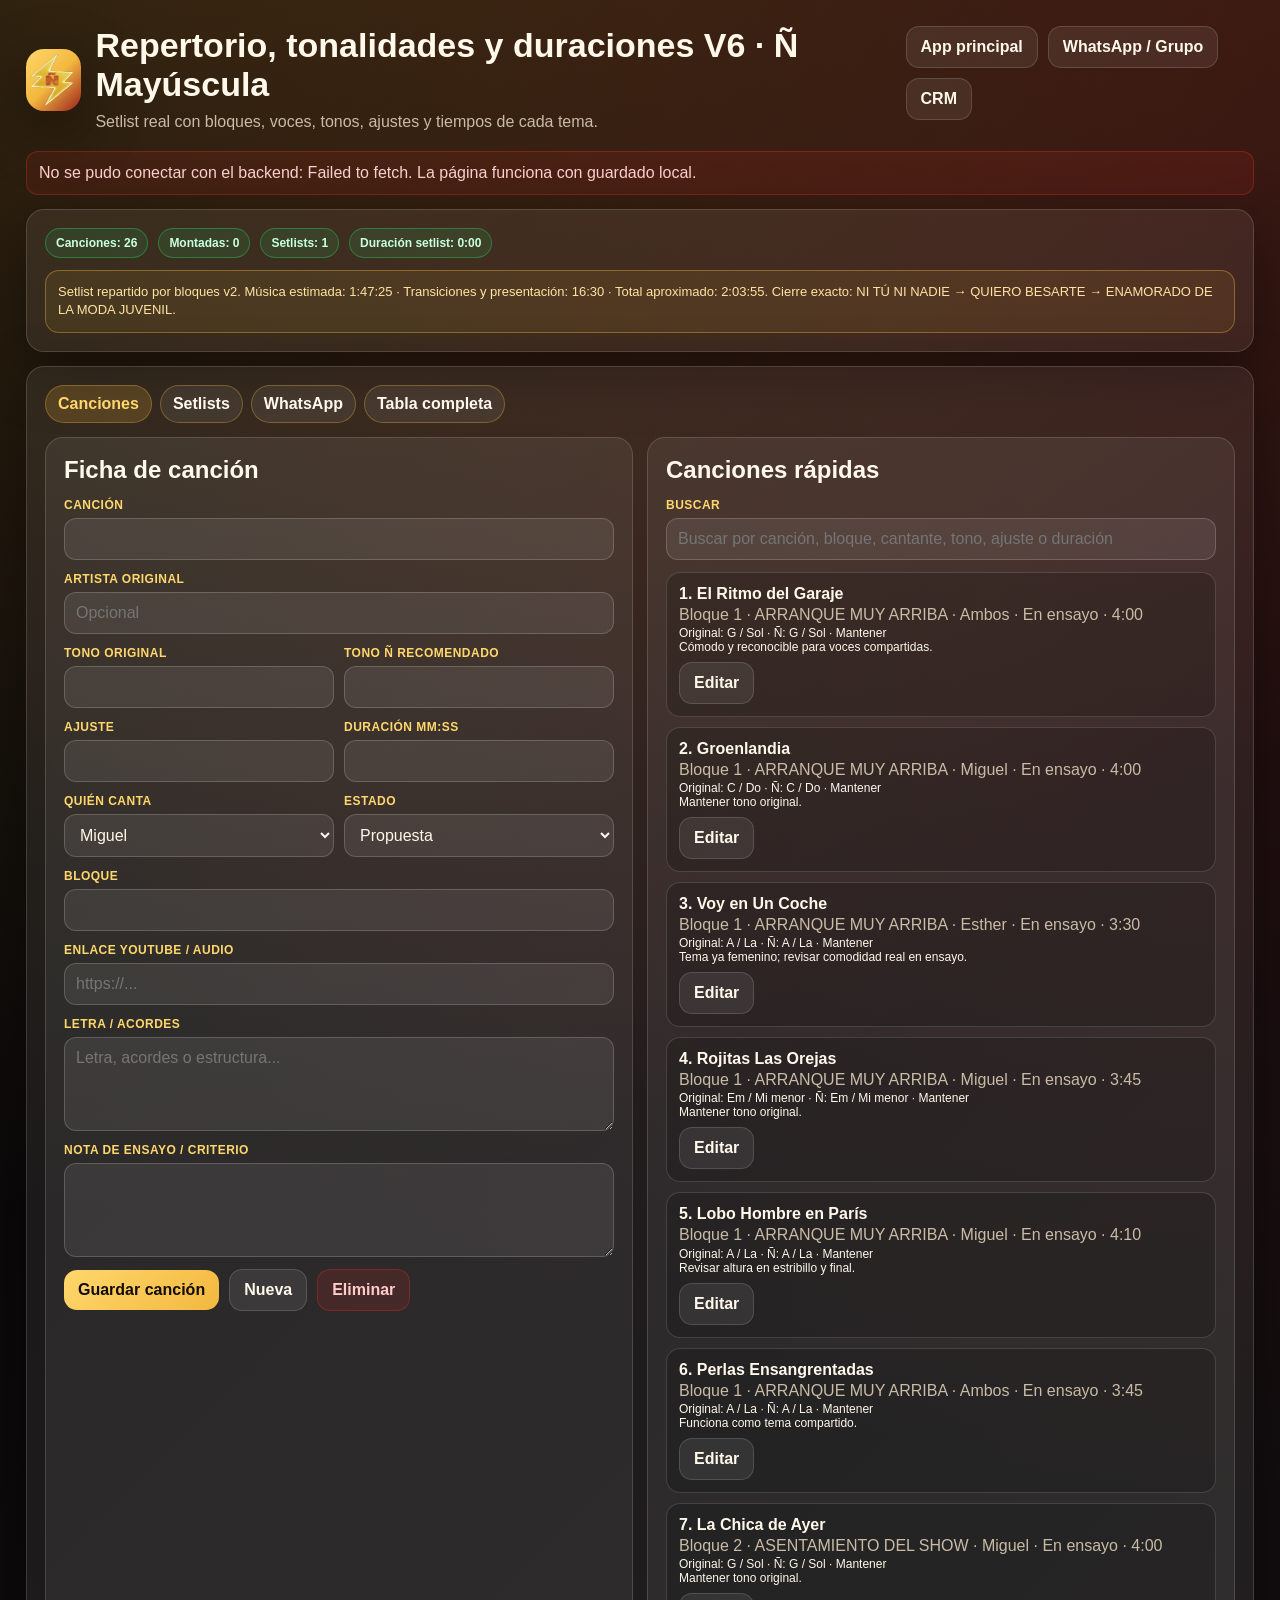
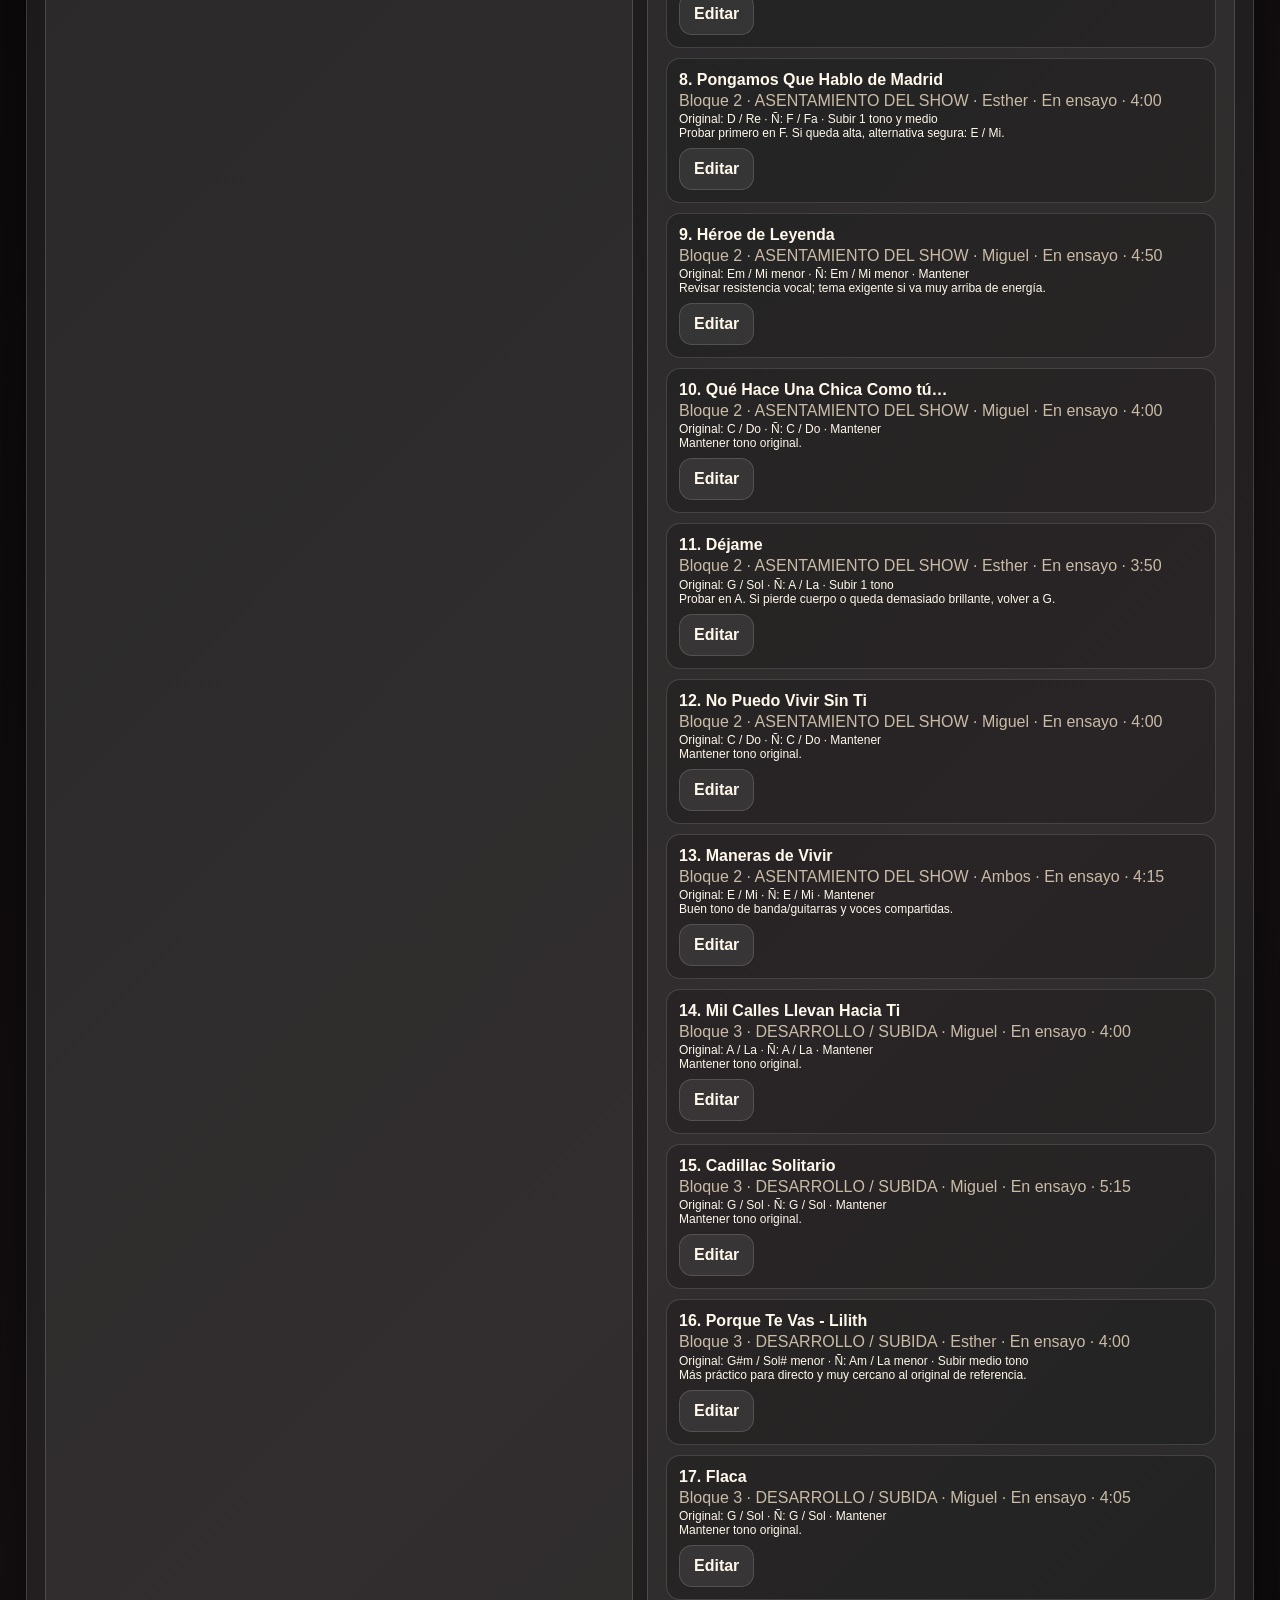
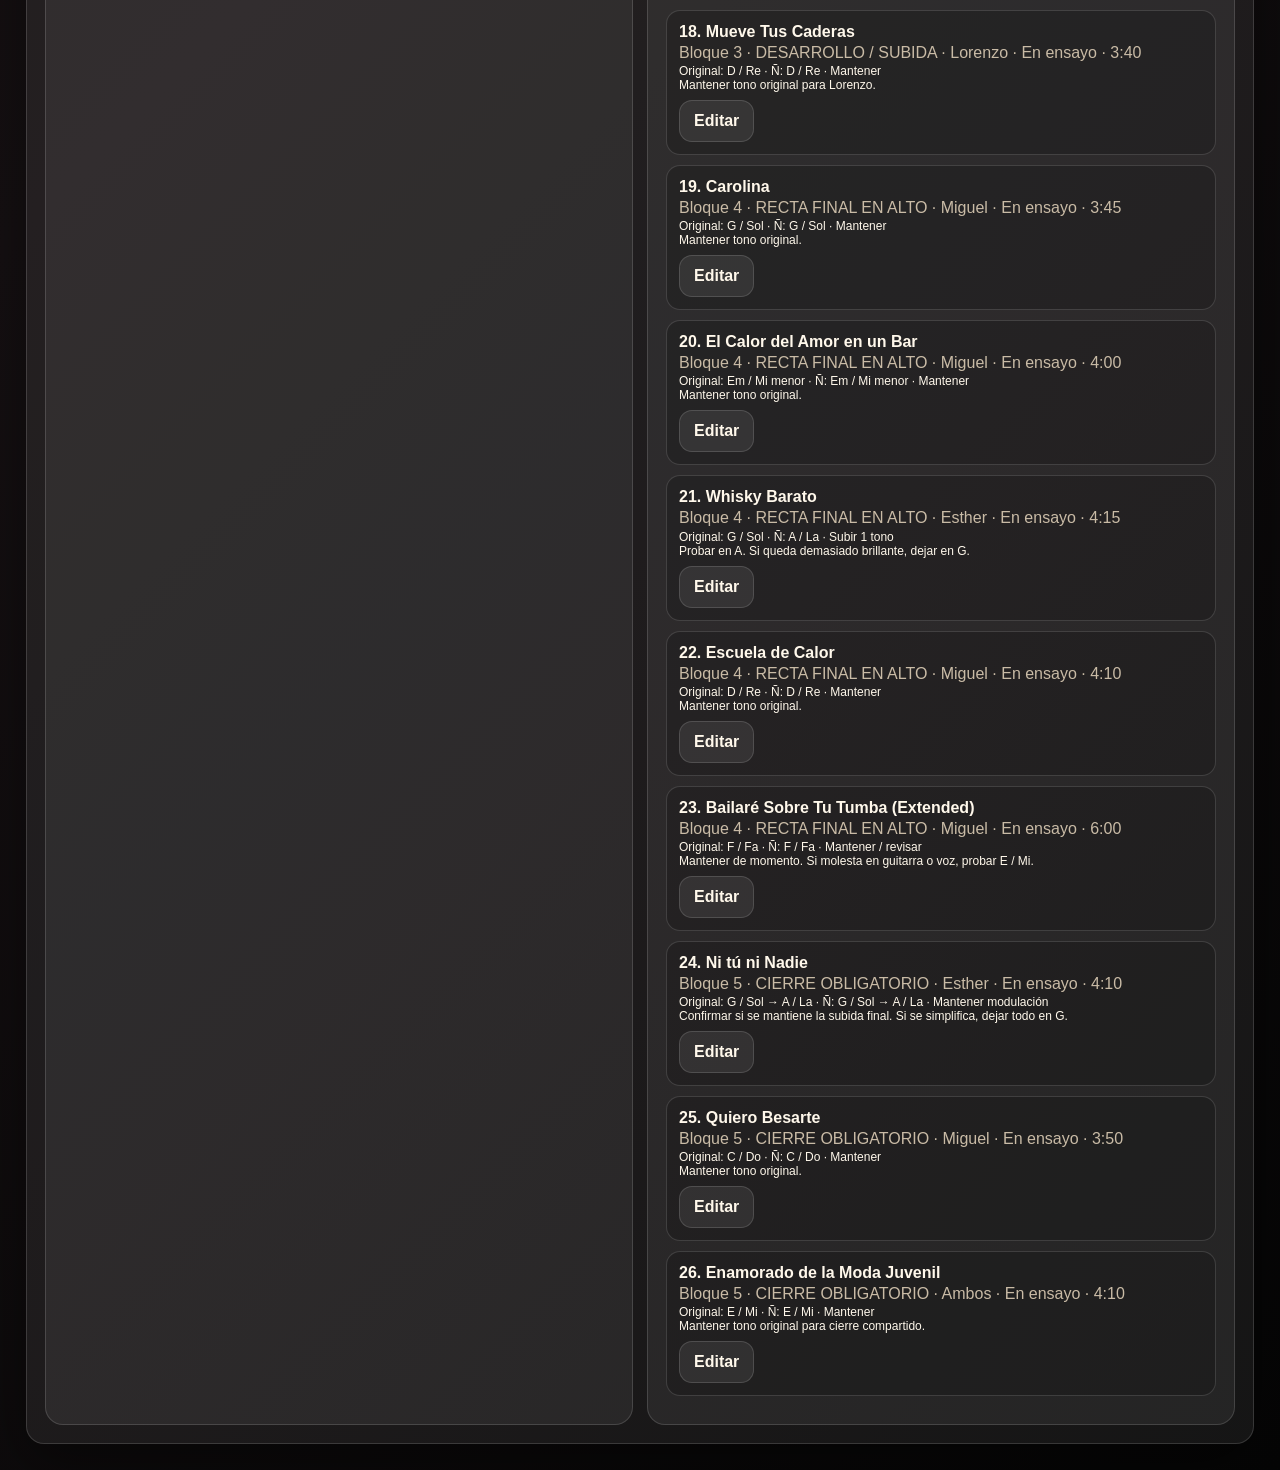
<file: repertorio.html>
<!doctype html>
<html lang="es">
<head>
<meta charset="utf-8">
<meta name="viewport" content="width=device-width,initial-scale=1">
<title>Repertorio, Tonalidades y Duraciones V6 · Ñ Mayúscula</title>
<style>
:root{--text:#fff8eb;--muted:#c9bba6;--gold:#f3b83f;--gold2:#ffd76c;--green:#25d366;--red:#be2a25;--line:rgba(255,255,255,.14);--shadow:0 18px 60px rgba(0,0,0,.42)}
*{box-sizing:border-box}body{margin:0;font-family:Arial,Helvetica,sans-serif;color:var(--text);background:radial-gradient(circle at 10% -10%,rgba(243,184,63,.22),transparent 32%),radial-gradient(circle at 100% 0,rgba(190,42,37,.22),transparent 31%),linear-gradient(135deg,#050505,#151012 58%,#050505);min-height:100vh}button,input,textarea,select{font:inherit}button{cursor:pointer}.wrap{max-width:1460px;margin:auto;padding:26px}.top{display:flex;justify-content:space-between;gap:18px;align-items:flex-start;margin-bottom:18px}.brand{display:flex;gap:14px;align-items:center}.logo{width:62px;height:62px;border-radius:18px;background:linear-gradient(135deg,var(--gold2),var(--gold),#9b1f1c);color:#140c07;display:grid;place-items:center;font-size:34px;font-weight:900;box-shadow:var(--shadow)}h1{margin:0 0 6px;font-size:34px}h2{margin:0 0 14px}h3{margin:0 0 8px}.lead,.muted{color:var(--muted);line-height:1.45}.actions,.row{display:flex;flex-wrap:wrap;gap:10px;align-items:center}.btn{border:0;border-radius:13px;padding:11px 14px;font-weight:900;text-decoration:none;display:inline-flex;gap:8px;align-items:center;justify-content:center}.btn.gold{background:linear-gradient(135deg,var(--gold2),var(--gold));color:#130c07}.btn.green{background:linear-gradient(135deg,#7df0a5,var(--green));color:#062211}.btn.dark{background:rgba(255,255,255,.08);border:1px solid var(--line);color:var(--text)}.btn.red{background:rgba(190,42,37,.18);border:1px solid rgba(190,42,37,.45);color:#ffccc9}.grid{display:grid;grid-template-columns:repeat(12,1fr);gap:14px}.card{grid-column:span 12;background:rgba(255,255,255,.065);border:1px solid var(--line);border-radius:18px;padding:18px;box-shadow:var(--shadow)}.half{grid-column:span 6}.third{grid-column:span 4}.field{display:grid;gap:6px;margin-bottom:12px}.field label{font-size:12px;color:var(--gold2);font-weight:900;text-transform:uppercase;letter-spacing:.04em}.field input,.field textarea,.field select{width:100%;border:1px solid rgba(255,255,255,.18);background:rgba(255,255,255,.08);color:var(--text);border-radius:12px;padding:11px;outline:none}.field textarea{min-height:94px;resize:vertical}.field select option{color:#111}.tabs{display:flex;gap:8px;flex-wrap:wrap;margin:0 0 14px}.tab{border:1px solid rgba(243,184,63,.32);background:rgba(255,255,255,.07);color:var(--text);border-radius:999px;padding:9px 12px;font-weight:900}.tab.active,.tab:hover{background:rgba(243,184,63,.18);color:var(--gold2)}.status{margin:0 0 14px;padding:12px;border-radius:12px;border:1px solid rgba(37,211,102,.35);background:rgba(37,211,102,.1);color:#bfffd3}.status.err{border-color:rgba(190,42,37,.45);background:rgba(190,42,37,.14);color:#ffd0d0}.note{border:1px solid rgba(243,184,63,.38);background:rgba(243,184,63,.09);border-radius:14px;padding:12px;margin-top:12px;color:#ffe3a3;font-size:13px;line-height:1.4}.pill{display:inline-flex;border:1px solid rgba(37,211,102,.4);background:rgba(37,211,102,.12);color:#caffdf;border-radius:999px;padding:7px 10px;font-size:12px;font-weight:900}.tableWrap{overflow:auto;border:1px solid var(--line);border-radius:14px}.table{width:100%;border-collapse:collapse;min-width:1180px}.table th,.table td{border-bottom:1px solid rgba(255,255,255,.1);padding:10px;text-align:left;vertical-align:top}.table th{color:var(--gold2);font-size:12px;text-transform:uppercase}.songCard{border:1px solid var(--line);border-radius:14px;padding:12px;background:rgba(0,0,0,.18);margin-bottom:10px}.preview{white-space:pre-wrap;background:rgba(0,0,0,.28);border:1px solid var(--line);border-radius:14px;padding:14px;min-height:210px;line-height:1.45}.small{font-size:12px}.setRow{display:grid;grid-template-columns:1fr auto auto auto;gap:8px;align-items:center;border:1px solid var(--line);border-radius:12px;padding:9px;background:rgba(0,0,0,.18);margin-bottom:8px}@media(max-width:980px){.wrap{padding:18px}.top{display:grid}.half,.third{grid-column:span 12}h1{font-size:28px}.setRow{grid-template-columns:1fr}}
</style>
</head>
<body>
<div class="wrap">
<header class="top">
  <div class="brand"><img class="logo logo-img" src="assets/logo-enhe-transparente.png" alt="Ñ Mayúscula"><div><h1>Repertorio, tonalidades y duraciones V6 · Ñ Mayúscula</h1><div class="lead">Setlist real con bloques, voces, tonos, ajustes y tiempos de cada tema.</div></div></div>
  <div class="actions"><a class="btn dark" href="./">App principal</a><a class="btn dark" href="./whatsapp.html">WhatsApp / Grupo</a><a class="btn dark" href="./crm-v2.html">CRM</a></div>
</header>
<div id="estado" class="status">Cargando repertorio...</div>
<section class="grid">
<div class="card"><div class="row"><span class="pill" id="pillCanciones">Canciones: 0</span><span class="pill" id="pillMontadas">Montadas: 0</span><span class="pill" id="pillSetlists">Setlists: 0</span><span class="pill" id="pillDuracion">Duración setlist: 0:00</span></div><div class="note">Setlist repartido por bloques v2. Música estimada: 1:47:25 · Transiciones y presentación: 16:30 · Total aproximado: 2:03:55. Cierre exacto: NI TÚ NI NADIE → QUIERO BESARTE → ENAMORADO DE LA MODA JUVENIL.</div></div>
<div class="card">
  <div class="tabs"><button class="tab active" data-tab="canciones" onclick="setTab('canciones')">Canciones</button><button class="tab" data-tab="setlists" onclick="setTab('setlists')">Setlists</button><button class="tab" data-tab="whatsapp" onclick="setTab('whatsapp')">WhatsApp</button><button class="tab" data-tab="tabla" onclick="setTab('tabla')">Tabla completa</button></div>

  <div id="tabCanciones"><div class="grid"><div class="card half" style="box-shadow:none"><h2>Ficha de canción</h2><input type="hidden" id="songId"><input type="hidden" id="songOrden"><div class="field"><label>Canción</label><input id="songTitulo"></div><div class="field"><label>Artista original</label><input id="songArtista" placeholder="Opcional"></div><div class="row"><div class="field" style="flex:1"><label>Tono original</label><input id="songTonoOriginal"></div><div class="field" style="flex:1"><label>Tono Ñ recomendado</label><input id="songTonalidad"></div></div><div class="row"><div class="field" style="flex:1"><label>Ajuste</label><input id="songAjuste"></div><div class="field" style="flex:1"><label>Duración mm:ss</label><input id="songDuracion"></div></div><div class="row"><div class="field" style="flex:1"><label>Quién canta</label><select id="songCantante"><option>Miguel</option><option>Esther</option><option>Ambos</option><option>Lorenzo</option><option>Instrumental</option></select></div><div class="field" style="flex:1"><label>Estado</label><select id="songEstado"><option>Propuesta</option><option>En ensayo</option><option>Montada</option><option>Revisar</option><option>Descartada</option></select></div></div><div class="field"><label>Bloque</label><input id="songBloque"></div><div class="field"><label>Enlace YouTube / audio</label><input id="songLink" placeholder="https://..."></div><div class="field"><label>Letra / acordes</label><textarea id="songLetra" placeholder="Letra, acordes o estructura..."></textarea></div><div class="field"><label>Nota de ensayo / criterio</label><textarea id="songNotas"></textarea></div><div class="row"><button class="btn gold" onclick="guardarCancion()">Guardar canción</button><button class="btn dark" onclick="nuevaCancion()">Nueva</button><button class="btn red" onclick="eliminarCancionActual()">Eliminar</button></div></div><div class="card half" style="box-shadow:none"><h2>Canciones rápidas</h2><div class="field"><label>Buscar</label><input id="filtroCanciones" oninput="renderCanciones()" placeholder="Buscar por canción, bloque, cantante, tono, ajuste o duración"></div><div id="listaCanciones"></div></div></div></div>

  <div id="tabSetlists" style="display:none"><div class="grid"><div class="card half" style="box-shadow:none"><h2>Crear setlist</h2><input type="hidden" id="setId"><div class="field"><label>Nombre del setlist</label><input id="setNombre"></div><div class="field"><label>Tipo</label><select id="setTipo"><option>Sala</option><option>Boda</option><option>Fiestas</option><option>Acústico</option><option>Ensayo</option><option>Otro</option></select></div><div class="field"><label>Añadir canción</label><select id="selectorCancion"></select></div><div class="row"><button class="btn dark" onclick="addCancionSetlist()">Añadir canción</button><button class="btn gold" onclick="guardarSetlist()">Guardar setlist</button><button class="btn red" onclick="eliminarSetlistActual()">Eliminar setlist</button></div></div><div class="card half" style="box-shadow:none"><h2>Setlist actual</h2><div id="setlistActual"></div><div class="note" id="resumenSetlist">Sin canciones.</div></div><div class="card" style="box-shadow:none"><h2>Setlists guardados</h2><div id="listaSetlists"></div></div></div></div>

  <div id="tabWhatsapp" style="display:none"><div class="grid"><div class="card half" style="box-shadow:none"><h2>Mensaje para el grupo</h2><div class="field"><label>Setlist a enviar</label><select id="selectorSetlistMensaje" onchange="generarMensajeSetlist()"></select></div><div class="field"><label>Nota inicial</label><textarea id="notaMensaje" oninput="generarMensajeSetlist()" placeholder="Ej.: Este es el repertorio previsto para el próximo ensayo/concierto."></textarea></div><div class="row"><button class="btn gold" onclick="copiarMensaje()">Copiar mensaje</button><button class="btn green" onclick="abrirWhatsApp()">Abrir WhatsApp</button></div></div><div class="card half" style="box-shadow:none"><h2>Vista previa</h2><div class="preview" id="mensajePreview"></div></div></div></div>

  <div id="tabTabla" style="display:none"><h2>Tabla completa de repertorio</h2><div class="tableWrap"><table class="table"><thead><tr><th>#</th><th>Canción</th><th>Bloque</th><th>Voz</th><th>Tono original</th><th>Tono Ñ</th><th>Ajuste</th><th>Duración</th><th>Nota</th></tr></thead><tbody id="tablaCanciones"></tbody></table></div></div>
</div></section></div>
<script>
var API_URL="https://script.google.com/macros/s/AKfycbwMPx0moS9-P_RI6s8K4q1aFA7ZaiAvtwpq3IKnoph-MHVTTzQzC4wHNNfo9SIQDe22fQ/exec";
var GRUPO_URL="https://chat.whatsapp.com/DopDnMsh4qR4WPSNrNVNHH";
var backendOk=false,canciones=[],setlists=[],setActual=[];
var DEFAULT_CANCIONES=[{"id": "el-ritmo-del-garaje", "orden": 1, "titulo": "El Ritmo del Garaje", "artista": "", "cantante": "Ambos", "estado": "En ensayo", "bloque": "Bloque 1 · ARRANQUE MUY ARRIBA", "tonoOriginal": "G / Sol", "tonalidad": "G / Sol", "tonoRecomendado": "G / Sol", "ajuste": "Mantener", "duracion": "4:00", "link": "", "letra": "", "notas": "Cómodo y reconocible para voces compartidas."}, {"id": "groenlandia", "orden": 2, "titulo": "Groenlandia", "artista": "", "cantante": "Miguel", "estado": "En ensayo", "bloque": "Bloque 1 · ARRANQUE MUY ARRIBA", "tonoOriginal": "C / Do", "tonalidad": "C / Do", "tonoRecomendado": "C / Do", "ajuste": "Mantener", "duracion": "4:00", "link": "", "letra": "", "notas": "Mantener tono original."}, {"id": "voy-en-un-coche", "orden": 3, "titulo": "Voy en Un Coche", "artista": "", "cantante": "Esther", "estado": "En ensayo", "bloque": "Bloque 1 · ARRANQUE MUY ARRIBA", "tonoOriginal": "A / La", "tonalidad": "A / La", "tonoRecomendado": "A / La", "ajuste": "Mantener", "duracion": "3:30", "link": "", "letra": "", "notas": "Tema ya femenino; revisar comodidad real en ensayo."}, {"id": "rojitas-las-orejas", "orden": 4, "titulo": "Rojitas Las Orejas", "artista": "", "cantante": "Miguel", "estado": "En ensayo", "bloque": "Bloque 1 · ARRANQUE MUY ARRIBA", "tonoOriginal": "Em / Mi menor", "tonalidad": "Em / Mi menor", "tonoRecomendado": "Em / Mi menor", "ajuste": "Mantener", "duracion": "3:45", "link": "", "letra": "", "notas": "Mantener tono original."}, {"id": "lobo-hombre-en-paris", "orden": 5, "titulo": "Lobo Hombre en París", "artista": "", "cantante": "Miguel", "estado": "En ensayo", "bloque": "Bloque 1 · ARRANQUE MUY ARRIBA", "tonoOriginal": "A / La", "tonalidad": "A / La", "tonoRecomendado": "A / La", "ajuste": "Mantener", "duracion": "4:10", "link": "", "letra": "", "notas": "Revisar altura en estribillo y final."}, {"id": "perlas-ensangrentadas", "orden": 6, "titulo": "Perlas Ensangrentadas", "artista": "", "cantante": "Ambos", "estado": "En ensayo", "bloque": "Bloque 1 · ARRANQUE MUY ARRIBA", "tonoOriginal": "A / La", "tonalidad": "A / La", "tonoRecomendado": "A / La", "ajuste": "Mantener", "duracion": "3:45", "link": "", "letra": "", "notas": "Funciona como tema compartido."}, {"id": "la-chica-de-ayer", "orden": 7, "titulo": "La Chica de Ayer", "artista": "", "cantante": "Miguel", "estado": "En ensayo", "bloque": "Bloque 2 · ASENTAMIENTO DEL SHOW", "tonoOriginal": "G / Sol", "tonalidad": "G / Sol", "tonoRecomendado": "G / Sol", "ajuste": "Mantener", "duracion": "4:00", "link": "", "letra": "", "notas": "Mantener tono original."}, {"id": "pongamos-que-hablo-de-madrid", "orden": 8, "titulo": "Pongamos Que Hablo de Madrid", "artista": "", "cantante": "Esther", "estado": "En ensayo", "bloque": "Bloque 2 · ASENTAMIENTO DEL SHOW", "tonoOriginal": "D / Re", "tonalidad": "F / Fa", "tonoRecomendado": "F / Fa", "ajuste": "Subir 1 tono y medio", "duracion": "4:00", "link": "", "letra": "", "notas": "Probar primero en F. Si queda alta, alternativa segura: E / Mi."}, {"id": "heroe-de-leyenda", "orden": 9, "titulo": "Héroe de Leyenda", "artista": "", "cantante": "Miguel", "estado": "En ensayo", "bloque": "Bloque 2 · ASENTAMIENTO DEL SHOW", "tonoOriginal": "Em / Mi menor", "tonalidad": "Em / Mi menor", "tonoRecomendado": "Em / Mi menor", "ajuste": "Mantener", "duracion": "4:50", "link": "", "letra": "", "notas": "Revisar resistencia vocal; tema exigente si va muy arriba de energía."}, {"id": "que-hace-una-chica-como-tu", "orden": 10, "titulo": "Qué Hace Una Chica Como tú…", "artista": "", "cantante": "Miguel", "estado": "En ensayo", "bloque": "Bloque 2 · ASENTAMIENTO DEL SHOW", "tonoOriginal": "C / Do", "tonalidad": "C / Do", "tonoRecomendado": "C / Do", "ajuste": "Mantener", "duracion": "4:00", "link": "", "letra": "", "notas": "Mantener tono original."}, {"id": "dejame", "orden": 11, "titulo": "Déjame", "artista": "", "cantante": "Esther", "estado": "En ensayo", "bloque": "Bloque 2 · ASENTAMIENTO DEL SHOW", "tonoOriginal": "G / Sol", "tonalidad": "A / La", "tonoRecomendado": "A / La", "ajuste": "Subir 1 tono", "duracion": "3:50", "link": "", "letra": "", "notas": "Probar en A. Si pierde cuerpo o queda demasiado brillante, volver a G."}, {"id": "no-puedo-vivir-sin-ti", "orden": 12, "titulo": "No Puedo Vivir Sin Ti", "artista": "", "cantante": "Miguel", "estado": "En ensayo", "bloque": "Bloque 2 · ASENTAMIENTO DEL SHOW", "tonoOriginal": "C / Do", "tonalidad": "C / Do", "tonoRecomendado": "C / Do", "ajuste": "Mantener", "duracion": "4:00", "link": "", "letra": "", "notas": "Mantener tono original."}, {"id": "maneras-de-vivir", "orden": 13, "titulo": "Maneras de Vivir", "artista": "", "cantante": "Ambos", "estado": "En ensayo", "bloque": "Bloque 2 · ASENTAMIENTO DEL SHOW", "tonoOriginal": "E / Mi", "tonalidad": "E / Mi", "tonoRecomendado": "E / Mi", "ajuste": "Mantener", "duracion": "4:15", "link": "", "letra": "", "notas": "Buen tono de banda/guitarras y voces compartidas."}, {"id": "mil-calles-llevan-hacia-ti", "orden": 14, "titulo": "Mil Calles Llevan Hacia Ti", "artista": "", "cantante": "Miguel", "estado": "En ensayo", "bloque": "Bloque 3 · DESARROLLO / SUBIDA", "tonoOriginal": "A / La", "tonalidad": "A / La", "tonoRecomendado": "A / La", "ajuste": "Mantener", "duracion": "4:00", "link": "", "letra": "", "notas": "Mantener tono original."}, {"id": "cadillac-solitario", "orden": 15, "titulo": "Cadillac Solitario", "artista": "", "cantante": "Miguel", "estado": "En ensayo", "bloque": "Bloque 3 · DESARROLLO / SUBIDA", "tonoOriginal": "G / Sol", "tonalidad": "G / Sol", "tonoRecomendado": "G / Sol", "ajuste": "Mantener", "duracion": "5:15", "link": "", "letra": "", "notas": "Mantener tono original."}, {"id": "porque-te-vas-lilith", "orden": 16, "titulo": "Porque Te Vas - Lilith", "artista": "", "cantante": "Esther", "estado": "En ensayo", "bloque": "Bloque 3 · DESARROLLO / SUBIDA", "tonoOriginal": "G#m / Sol# menor", "tonalidad": "Am / La menor", "tonoRecomendado": "Am / La menor", "ajuste": "Subir medio tono", "duracion": "4:00", "link": "", "letra": "", "notas": "Más práctico para directo y muy cercano al original de referencia."}, {"id": "flaca", "orden": 17, "titulo": "Flaca", "artista": "", "cantante": "Miguel", "estado": "En ensayo", "bloque": "Bloque 3 · DESARROLLO / SUBIDA", "tonoOriginal": "G / Sol", "tonalidad": "G / Sol", "tonoRecomendado": "G / Sol", "ajuste": "Mantener", "duracion": "4:05", "link": "", "letra": "", "notas": "Mantener tono original."}, {"id": "mueve-tus-caderas", "orden": 18, "titulo": "Mueve Tus Caderas", "artista": "", "cantante": "Lorenzo", "estado": "En ensayo", "bloque": "Bloque 3 · DESARROLLO / SUBIDA", "tonoOriginal": "D / Re", "tonalidad": "D / Re", "tonoRecomendado": "D / Re", "ajuste": "Mantener", "duracion": "3:40", "link": "", "letra": "", "notas": "Mantener tono original para Lorenzo."}, {"id": "carolina", "orden": 19, "titulo": "Carolina", "artista": "", "cantante": "Miguel", "estado": "En ensayo", "bloque": "Bloque 4 · RECTA FINAL EN ALTO", "tonoOriginal": "G / Sol", "tonalidad": "G / Sol", "tonoRecomendado": "G / Sol", "ajuste": "Mantener", "duracion": "3:45", "link": "", "letra": "", "notas": "Mantener tono original."}, {"id": "el-calor-del-amor-en-un-bar", "orden": 20, "titulo": "El Calor del Amor en un Bar", "artista": "", "cantante": "Miguel", "estado": "En ensayo", "bloque": "Bloque 4 · RECTA FINAL EN ALTO", "tonoOriginal": "Em / Mi menor", "tonalidad": "Em / Mi menor", "tonoRecomendado": "Em / Mi menor", "ajuste": "Mantener", "duracion": "4:00", "link": "", "letra": "", "notas": "Mantener tono original."}, {"id": "whisky-barato", "orden": 21, "titulo": "Whisky Barato", "artista": "", "cantante": "Esther", "estado": "En ensayo", "bloque": "Bloque 4 · RECTA FINAL EN ALTO", "tonoOriginal": "G / Sol", "tonalidad": "A / La", "tonoRecomendado": "A / La", "ajuste": "Subir 1 tono", "duracion": "4:15", "link": "", "letra": "", "notas": "Probar en A. Si queda demasiado brillante, dejar en G."}, {"id": "escuela-de-calor", "orden": 22, "titulo": "Escuela de Calor", "artista": "", "cantante": "Miguel", "estado": "En ensayo", "bloque": "Bloque 4 · RECTA FINAL EN ALTO", "tonoOriginal": "D / Re", "tonalidad": "D / Re", "tonoRecomendado": "D / Re", "ajuste": "Mantener", "duracion": "4:10", "link": "", "letra": "", "notas": "Mantener tono original."}, {"id": "bailare-sobre-tu-tumba-extended", "orden": 23, "titulo": "Bailaré Sobre Tu Tumba (Extended)", "artista": "", "cantante": "Miguel", "estado": "En ensayo", "bloque": "Bloque 4 · RECTA FINAL EN ALTO", "tonoOriginal": "F / Fa", "tonalidad": "F / Fa", "tonoRecomendado": "F / Fa", "ajuste": "Mantener / revisar", "duracion": "6:00", "link": "", "letra": "", "notas": "Mantener de momento. Si molesta en guitarra o voz, probar E / Mi."}, {"id": "ni-tu-ni-nadie", "orden": 24, "titulo": "Ni tú ni Nadie", "artista": "", "cantante": "Esther", "estado": "En ensayo", "bloque": "Bloque 5 · CIERRE OBLIGATORIO", "tonoOriginal": "G / Sol → A / La", "tonalidad": "G / Sol → A / La", "tonoRecomendado": "G / Sol → A / La", "ajuste": "Mantener modulación", "duracion": "4:10", "link": "", "letra": "", "notas": "Confirmar si se mantiene la subida final. Si se simplifica, dejar todo en G."}, {"id": "quiero-besarte", "orden": 25, "titulo": "Quiero Besarte", "artista": "", "cantante": "Miguel", "estado": "En ensayo", "bloque": "Bloque 5 · CIERRE OBLIGATORIO", "tonoOriginal": "C / Do", "tonalidad": "C / Do", "tonoRecomendado": "C / Do", "ajuste": "Mantener", "duracion": "3:50", "link": "", "letra": "", "notas": "Mantener tono original."}, {"id": "enamorado-de-la-moda-juvenil", "orden": 26, "titulo": "Enamorado de la Moda Juvenil", "artista": "", "cantante": "Ambos", "estado": "En ensayo", "bloque": "Bloque 5 · CIERRE OBLIGATORIO", "tonoOriginal": "E / Mi", "tonalidad": "E / Mi", "tonoRecomendado": "E / Mi", "ajuste": "Mantener", "duracion": "4:10", "link": "", "letra": "", "notas": "Mantener tono original para cierre compartido."}];
var DEFAULT_SETLIST={"id": "setlist-repartido-bloques-v2-enhe", "nombre": "Ñ Mayúscula · Setlist repartido por bloques v2", "tipo": "Sala", "notas": "Música estimada: 1:47:25 · Transiciones y presentación: 16:30 · Duración total aprox.: 2:03:55. Cierre exacto: Ni tú ni nadie → Quiero besarte → Enamorado de la moda juvenil.", "canciones": ["el-ritmo-del-garaje", "groenlandia", "voy-en-un-coche", "rojitas-las-orejas", "lobo-hombre-en-paris", "perlas-ensangrentadas", "la-chica-de-ayer", "pongamos-que-hablo-de-madrid", "heroe-de-leyenda", "que-hace-una-chica-como-tu", "dejame", "no-puedo-vivir-sin-ti", "maneras-de-vivir", "mil-calles-llevan-hacia-ti", "cadillac-solitario", "porque-te-vas-lilith", "flaca", "mueve-tus-caderas", "carolina", "el-calor-del-amor-en-un-bar", "whisky-barato", "escuela-de-calor", "bailare-sobre-tu-tumba-extended", "ni-tu-ni-nadie", "quiero-besarte", "enamorado-de-la-moda-juvenil"]};
var DURACIONES_OFICIALES={"el-ritmo-del-garaje": "4:00", "groenlandia": "4:00", "voy-en-un-coche": "3:30", "rojitas-las-orejas": "3:45", "lobo-hombre-en-paris": "4:10", "perlas-ensangrentadas": "3:45", "la-chica-de-ayer": "4:00", "pongamos-que-hablo-de-madrid": "4:00", "heroe-de-leyenda": "4:50", "que-hace-una-chica-como-tu": "4:00", "dejame": "3:50", "no-puedo-vivir-sin-ti": "4:00", "maneras-de-vivir": "4:15", "mil-calles-llevan-hacia-ti": "4:00", "cadillac-solitario": "5:15", "porque-te-vas-lilith": "4:00", "flaca": "4:05", "mueve-tus-caderas": "3:40", "carolina": "3:45", "el-calor-del-amor-en-un-bar": "4:00", "whisky-barato": "4:15", "escuela-de-calor": "4:10", "bailare-sobre-tu-tumba-extended": "6:00", "ni-tu-ni-nadie": "4:10", "quiero-besarte": "3:50", "enamorado-de-la-moda-juvenil": "4:10"};

function el(id){return document.getElementById(id)}
function h(s){return String(s||'').replace(/[&<>"']/g,function(c){return {'&':'&amp;','<':'&lt;','>':'&gt;','"':'&quot;',"'":'&#39;'}[c]})}
function slug(s){return String(s||'').toLowerCase().normalize('NFD').replace(/[\u0300-\u036f]/g,'').replace(/[^a-z0-9]+/g,'-').replace(/^-|-$/g,'')||('id-'+Date.now())}
function setStatus(t,e){el('estado').textContent=t;el('estado').className='status'+(e?' err':'')}
function api(action,p){p=p||{};var url=API_URL+'?action='+encodeURIComponent(action);Object.keys(p).forEach(function(k){url+='&'+encodeURIComponent(k)+'='+encodeURIComponent(p[k]==null?'':p[k])});return fetch(url,{cache:'no-store'}).then(function(r){if(!r.ok)throw new Error('HTTP '+r.status);return r.json()})}
function setTab(tab){['canciones','setlists','whatsapp','tabla'].forEach(function(t){el('tab'+t.charAt(0).toUpperCase()+t.slice(1)).style.display=t===tab?'block':'none'});document.querySelectorAll('.tab').forEach(function(b){b.classList.toggle('active',b.dataset.tab===tab)});renderAll()}
function durSeg(v){var p=String(v||'').split(':').map(Number);if(p.length===2&&!isNaN(p[0])&&!isNaN(p[1]))return p[0]*60+p[1];return 0}
function fmt(s){s=Math.round(s||0);return Math.floor(s/60)+':'+String(s%60).padStart(2,'0')}

function normalizarDuracion(v,id,titulo){
  var raw=String(v||'').trim();
  var key=String(id||slug(titulo||'')).toLowerCase();
  if(/^\d{1,2}:\d{2}$/.test(raw)) return raw;
  if(/^\d{1,2}:\d{2}:\d{2}$/.test(raw)){
    var p=raw.split(':'); return String(Number(p[0]))+':'+p[1];
  }
  if(!raw) return DURACIONES_OFICIALES[key]||'';
  // Google Sheets puede devolver una duración como fecha histórica tipo "Sat Dec 30 1899..."
  // En ese caso se recupera la duración oficial del setlist por ID de canción.
  if(raw.indexOf('1899')>=0 || raw.indexOf('GMT')>=0 || raw.indexOf('Dec 30')>=0 || raw.indexOf('hora estándar')>=0 || raw.indexOf('Central European')>=0){
    return DURACIONES_OFICIALES[key]||'';
  }
  return DURACIONES_OFICIALES[key]||raw;
}

function normalizarCancion(x){return {id:String(x.id||x.ID||slug(x.titulo||x['Canción']||x.Cancion||'')).toLowerCase(),orden:Number(x.orden||x['#']||0),titulo:String(x.titulo||x['Canción']||x.Cancion||'').trim(),artista:String(x.artista||x.Artista||'').trim(),cantante:String(x.cantante||x.Cantante||x.Voz||'').trim(),estado:String(x.estado||x.Estado||'En ensayo').trim(),bloque:String(x.bloque||x.Bloque||'').trim(),tonoOriginal:String(x.tonoOriginal||x['Tono original']||'').trim(),tonalidad:String(x.tonalidad||x['Tono Ñ recomendado']||x['Tono Ñ']||x.Tonalidad||'').trim(),tonoRecomendado:String(x.tonoRecomendado||x['Tono Ñ recomendado']||x.tonalidad||'').trim(),ajuste:String(x.ajuste||x.Ajuste||'').trim(),duracion:normalizarDuracion(x.duracion||x['Duración']||x.Duracion||x.Dur||'', String(x.id||x.ID||slug(x.titulo||x['Canción']||x.Cancion||'')).toLowerCase(), String(x.titulo||x['Canción']||x.Cancion||'').trim()),link:String(x.link||x.Enlace||'').trim(),letra:String(x.letra||x['Letra / Acordes']||'').trim(),notas:String(x.notas||x['Nota de ensayo / criterio']||x.Notas||'').trim()}}
function normalizarSetlist(x){var lista=x.canciones||x.Canciones||[];if(typeof lista==='string'){try{lista=JSON.parse(lista)}catch(e){lista=lista.split(',').map(function(a){return a.trim()}).filter(Boolean)}}return {id:String(x.id||x.ID||slug(x.nombre||x.Nombre||'')).toLowerCase(),nombre:String(x.nombre||x.Nombre||'').trim(),tipo:String(x.tipo||x.Tipo||'Sala').trim(),notas:String(x.notas||x.Notas||'').trim(),canciones:lista}}
function cargarLocal(){try{canciones=JSON.parse(localStorage.getItem('enhe_repertorio')||'null')||DEFAULT_CANCIONES.map(normalizarCancion)}catch(e){canciones=DEFAULT_CANCIONES.map(normalizarCancion)}try{setlists=JSON.parse(localStorage.getItem('enhe_setlists')||'null')||[DEFAULT_SETLIST].map(normalizarSetlist)}catch(e){setlists=[DEFAULT_SETLIST].map(normalizarSetlist)}}
function guardarLocal(){localStorage.setItem('enhe_repertorio',JSON.stringify(canciones));localStorage.setItem('enhe_setlists',JSON.stringify(setlists))}
function nuevaCancion(){['songId','songOrden','songTitulo','songArtista','songTonoOriginal','songTonalidad','songAjuste','songDuracion','songLink','songLetra','songNotas','songBloque'].forEach(function(id){el(id).value=''});el('songCantante').value='Miguel';el('songEstado').value='En ensayo'}
function editarCancion(id){var c=canciones.find(function(x){return x.id===id});if(!c)return;el('songId').value=c.id;el('songOrden').value=c.orden||'';el('songTitulo').value=c.titulo;el('songArtista').value=c.artista;el('songTonoOriginal').value=c.tonoOriginal||'';el('songTonalidad').value=c.tonalidad||c.tonoRecomendado||'';el('songAjuste').value=c.ajuste||'';el('songDuracion').value=c.duracion;el('songCantante').value=c.cantante||'Miguel';el('songEstado').value=c.estado||'En ensayo';el('songLink').value=c.link;el('songLetra').value=c.letra;el('songNotas').value=c.notas;el('songBloque').value=c.bloque||'';setTab('canciones')}
function guardarCancion(){var c=normalizarCancion({id:el('songId').value||slug(el('songTitulo').value),orden:el('songOrden').value,titulo:el('songTitulo').value,artista:el('songArtista').value,tonoOriginal:el('songTonoOriginal').value,tonalidad:el('songTonalidad').value,tonoRecomendado:el('songTonalidad').value,ajuste:el('songAjuste').value,duracion:el('songDuracion').value,cantante:el('songCantante').value,estado:el('songEstado').value,link:el('songLink').value,letra:el('songLetra').value,notas:el('songNotas').value,bloque:el('songBloque').value});if(!c.titulo){setStatus('Falta el título de la canción.',true);return}var i=canciones.findIndex(function(x){return x.id===c.id});if(i>=0)canciones[i]=c;else canciones.push(c);guardarLocal();renderAll();if(!backendOk){setStatus('Canción guardada en este navegador. Backend no disponible.',true);return}api('grupoSaveSong',c).then(function(r){if(!r.ok)throw new Error(r.error||'Error guardando');return cargarBackend(false)}).then(function(){setStatus('Canción guardada en Google Sheets.')}).catch(function(e){setStatus('Canción guardada localmente, pero no en Sheets: '+e.message,true)})}
function eliminarCancionActual(){var id=el('songId').value;if(!id){nuevaCancion();return}if(!confirm('¿Eliminar esta canción del repertorio?'))return;canciones=canciones.filter(function(c){return c.id!==id});setlists.forEach(function(s){s.canciones=s.canciones.filter(function(x){return x!==id})});guardarLocal();nuevaCancion();renderAll();if(backendOk)api('grupoDeleteSong',{id:id}).catch(function(){})}
function ordenadas(){return canciones.slice().sort(function(a,b){return (a.orden||999)-(b.orden||999)})}
function renderCanciones(){var f=(el('filtroCanciones')?el('filtroCanciones').value:'').toLowerCase();var arr=ordenadas().filter(function(c){return !f||(c.titulo+' '+c.bloque+' '+c.cantante+' '+c.estado+' '+c.tonalidad+' '+c.tonoOriginal+' '+c.ajuste+' '+c.duracion).toLowerCase().includes(f)});el('listaCanciones').innerHTML=arr.map(function(c){return '<div class="songCard"><b>'+(c.orden?c.orden+'. ':'')+h(c.titulo)+'</b><div class="muted">'+h(c.bloque||'')+' · '+h(c.cantante)+' · '+h(c.estado)+' · '+h(c.duracion||'--:--')+'</div><div class="small">Original: '+h(c.tonoOriginal||'')+' · Ñ: '+h(c.tonalidad||'')+' · '+h(c.ajuste||'')+'</div><div class="small">'+h(c.notas||'')+'</div><div class="row" style="margin-top:8px"><button class="btn dark" onclick="editarCancion(\''+h(c.id)+'\')">Editar</button>'+(c.link?'<a class="btn dark" target="_blank" href="'+h(c.link)+'">Abrir enlace</a>':'')+'</div></div>'}).join('')||'<div class="muted">No hay canciones.</div>';renderTabla();renderSelectores();renderKpis()}
function renderTabla(){el('tablaCanciones').innerHTML=ordenadas().map(function(c){return '<tr><td>'+h(c.orden||'')+'</td><td><b>'+h(c.titulo)+'</b></td><td>'+h(c.bloque)+'</td><td>'+h(c.cantante)+'</td><td>'+h(c.tonoOriginal)+'</td><td>'+h(c.tonalidad)+'</td><td>'+h(c.ajuste)+'</td><td>'+h(c.duracion)+'</td><td>'+h(c.notas)+'</td></tr>'}).join('')}
function renderSelectores(){var opts=ordenadas().map(function(c){return '<option value="'+h(c.id)+'">'+(c.orden?c.orden+'. ':'')+h(c.titulo)+' · '+h(c.cantante)+' · '+h(c.duracion||'--:--')+'</option>'}).join('');el('selectorCancion').innerHTML=opts;el('selectorSetlistMensaje').innerHTML=setlists.map(function(s){return '<option value="'+h(s.id)+'">'+h(s.nombre)+'</option>'}).join('')}
function addCancionSetlist(){var id=el('selectorCancion').value;if(id)setActual.push(id);renderSetlistActual();generarMensajeSetlist()}
function renderSetlistActual(){var total=0;el('setlistActual').innerHTML=setActual.map(function(id,i){var c=canciones.find(function(x){return x.id===id})||{titulo:id,duracion:'',cantante:''};total+=durSeg(c.duracion);return '<div class="setRow"><div><b>'+(i+1)+'. '+h(c.titulo)+'</b><div class="muted">'+h(c.bloque||'')+' · '+h(c.cantante||'')+' · '+h(c.duracion||'--:--')+' · Ñ: '+h(c.tonalidad||'')+'</div></div><button class="btn dark" onclick="moverSet('+i+',-1)">↑</button><button class="btn dark" onclick="moverSet('+i+',1)">↓</button><button class="btn red" onclick="quitarSet('+i+')">Quitar</button></div>'}).join('')||'<div class="muted">Añade canciones al setlist.</div>';el('resumenSetlist').textContent='Canciones: '+setActual.length+' · Duración musical estimada: '+fmt(total);el('pillDuracion').textContent='Duración setlist: '+fmt(total)}
function moverSet(i,d){var j=i+d;if(j<0||j>=setActual.length)return;var x=setActual[i];setActual[i]=setActual[j];setActual[j]=x;renderSetlistActual();generarMensajeSetlist()}
function quitarSet(i){setActual.splice(i,1);renderSetlistActual();generarMensajeSetlist()}
function guardarSetlist(){var s=normalizarSetlist({id:el('setId').value||slug(el('setNombre').value),nombre:el('setNombre').value,tipo:el('setTipo').value,notas:'',canciones:setActual.slice()});if(!s.nombre){setStatus('Falta el nombre del setlist.',true);return}var i=setlists.findIndex(function(x){return x.id===s.id});if(i>=0)setlists[i]=s;else setlists.push(s);guardarLocal();renderAll();if(!backendOk){setStatus('Setlist guardado en este navegador. Backend no disponible.',true);return}api('grupoSaveSetlist',{id:s.id,nombre:s.nombre,tipo:s.tipo,notas:s.notas,canciones:JSON.stringify(s.canciones)}).then(function(r){if(!r.ok)throw new Error(r.error||'Error guardando');return cargarBackend(false)}).then(function(){setStatus('Setlist guardado en Google Sheets.')}).catch(function(e){setStatus('Setlist guardado localmente, pero no en Sheets: '+e.message,true)})}
function editarSetlist(id){var s=setlists.find(function(x){return x.id===id});if(!s)return;el('setId').value=s.id;el('setNombre').value=s.nombre;el('setTipo').value=s.tipo;setActual=s.canciones.slice();setTab('setlists');renderSetlistActual();generarMensajeSetlist()}
function eliminarSetlistActual(){var id=el('setId').value;if(!id)return;if(!confirm('¿Eliminar este setlist?'))return;setlists=setlists.filter(function(s){return s.id!==id});el('setId').value='';el('setNombre').value='';setActual=[];guardarLocal();renderAll();if(backendOk)api('grupoDeleteSetlist',{id:id}).catch(function(){})}
function renderSetlists(){el('listaSetlists').innerHTML=setlists.map(function(s){var total=s.canciones.reduce(function(a,id){var c=canciones.find(function(x){return x.id===id});return a+durSeg(c&&c.duracion)},0);return '<div class="songCard"><b>'+h(s.nombre)+'</b><div class="muted">'+h(s.tipo)+' · '+s.canciones.length+' canciones · '+fmt(total)+'</div><div class="small">'+h(s.notas||'')+'</div><div class="row" style="margin-top:8px"><button class="btn dark" onclick="editarSetlist(\''+h(s.id)+'\')">Abrir</button></div></div>'}).join('')||'<div class="muted">No hay setlists guardados.</div>'}
function generarMensajeSetlist(){var id=el('selectorSetlistMensaje').value;var s=setlists.find(function(x){return x.id===id})||{nombre:el('setNombre').value||'Setlist',tipo:el('setTipo').value,canciones:setActual};var nota=el('notaMensaje').value||'Repertorio previsto:';var total=0;var lineas=s.canciones.map(function(id,i){var c=canciones.find(function(x){return x.id===id})||{titulo:id,cantante:'',tonalidad:'',duracion:''};total+=durSeg(c.duracion);return (i+1)+'. '+c.titulo+' — '+(c.cantante||'')+' · '+(c.duracion||'--:--')+' · Tono Ñ: '+(c.tonalidad||'')});var msg='🎸 Ñ Mayúscula · '+s.nombre+'\n\n'+nota+'\n\n'+lineas.join('\n')+'\n\nDuración musical estimada: '+fmt(total);el('mensajePreview').textContent=msg;return msg}
function copiarMensaje(){var msg=generarMensajeSetlist();navigator.clipboard&&navigator.clipboard.writeText?navigator.clipboard.writeText(msg).then(function(){setStatus('Mensaje copiado.')}).catch(function(){setStatus('No se pudo copiar automáticamente.',true)}):setStatus('Selecciona y copia manualmente.',true)}
function abrirWhatsApp(){window.open('https://wa.me/?text='+encodeURIComponent(generarMensajeSetlist()),'_blank')}
function renderKpis(){el('pillCanciones').textContent='Canciones: '+canciones.length;el('pillMontadas').textContent='Montadas: '+canciones.filter(function(c){return c.estado==='Montada'}).length;el('pillSetlists').textContent='Setlists: '+setlists.length}
function renderAll(){renderCanciones();renderSetlists();renderSetlistActual();generarMensajeSetlist();renderKpis()}
function aplicarData(d){d=d||{};if(Array.isArray(d.repertorio)&&d.repertorio.length)canciones=d.repertorio.map(normalizarCancion);if(Array.isArray(d.setlists)&&d.setlists.length)setlists=d.setlists.map(normalizarSetlist);if(d.config&&d.config.grupo_whatsapp)GRUPO_URL=d.config.grupo_whatsapp;guardarLocal();renderAll()}
function cargarBackend(mostrar){return api('grupoData').then(function(r){if(!r.ok)throw new Error(r.error||'Respuesta no válida');backendOk=true;aplicarData(r.data||{});if(mostrar!==false)setStatus('Conectado a Google Sheets. Repertorio, tonalidades y duraciones cargados.');return r})}
function init(){cargarLocal();renderAll();api('grupoInit').then(function(){return cargarBackend(true)}).catch(function(e){backendOk=false;setStatus('No se pudo conectar con el backend: '+e.message+'. La página funciona con guardado local.',true)})}
init();
</script>
</body>
</html>
</file>
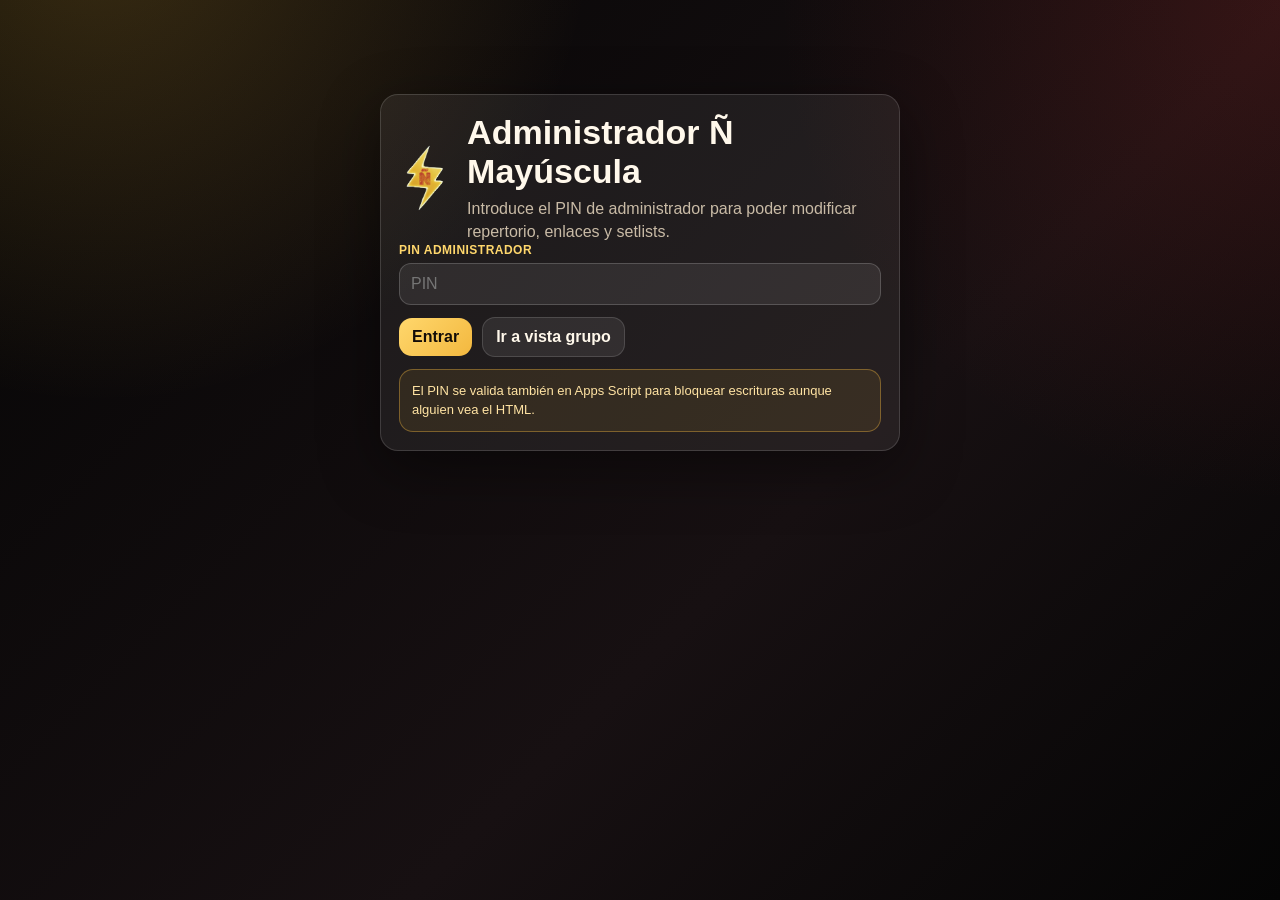
<file: repertorio_admin_v7_pin_enlaces.html>
<!doctype html><html lang="es"><head><meta charset="utf-8"><meta name="viewport" content="width=device-width,initial-scale=1"><title>Administrador · Ñ Mayúscula</title><style>
:root{--text:#fff8eb;--muted:#c9bba6;--gold:#f3b83f;--gold2:#ffd76c;--green:#25d366;--red:#be2a25;--line:rgba(255,255,255,.14);--panel:rgba(255,255,255,.065);--shadow:0 18px 60px rgba(0,0,0,.42)}
*{box-sizing:border-box}body{margin:0;font-family:Arial,Helvetica,sans-serif;color:var(--text);background:radial-gradient(circle at 8% -10%,rgba(243,184,63,.22),transparent 32%),radial-gradient(circle at 100% 0,rgba(190,42,37,.18),transparent 32%),linear-gradient(135deg,#050505,#171012 60%,#050505);min-height:100vh}button,input,textarea,select{font:inherit}button{cursor:pointer}.wrap{max-width:1460px;margin:auto;padding:22px}.top{display:flex;justify-content:space-between;gap:18px;align-items:flex-start;margin-bottom:18px}.brand{display:flex;gap:14px;align-items:center}.logo{width:78px;height:78px;object-fit:contain}h1{margin:0 0 6px;font-size:34px}h2{margin:0 0 14px}h3{margin:0 0 8px}.lead,.muted{color:var(--muted);line-height:1.45}.actions,.row{display:flex;gap:10px;flex-wrap:wrap;align-items:center}.btn{border:1px solid var(--line);border-radius:13px;background:rgba(255,255,255,.08);color:var(--text);padding:10px 13px;font-weight:900;text-decoration:none;display:inline-flex;align-items:center;justify-content:center}.btn.gold{background:linear-gradient(135deg,var(--gold2),var(--gold));color:#130c07;border:0}.btn.green{background:linear-gradient(135deg,#7df0a5,var(--green));color:#062211;border:0}.btn.red{background:rgba(190,42,37,.18);border:1px solid rgba(190,42,37,.45);color:#ffccc9}.status{margin:0 0 14px;padding:12px;border-radius:12px;border:1px solid rgba(37,211,102,.35);background:rgba(37,211,102,.1);color:#caffdf}.status.err{border-color:rgba(190,42,37,.45);background:rgba(190,42,37,.14);color:#ffd0d0}.grid{display:grid;grid-template-columns:repeat(12,1fr);gap:14px}.card{grid-column:span 12;background:var(--panel);border:1px solid var(--line);border-radius:18px;padding:18px;box-shadow:var(--shadow)}.half{grid-column:span 6}.third{grid-column:span 4}.note{border:1px solid rgba(243,184,63,.38);background:rgba(243,184,63,.09);border-radius:14px;padding:12px;color:#ffe3a3;font-size:13px;line-height:1.4;margin-top:12px}.pill{display:inline-flex;border:1px solid rgba(37,211,102,.4);background:rgba(37,211,102,.12);color:#caffdf;border-radius:999px;padding:7px 10px;font-size:12px;font-weight:900}.readonly{border:1px solid rgba(243,184,63,.38);background:rgba(243,184,63,.12);color:#ffe3a3;border-radius:999px;padding:8px 12px;font-size:12px;font-weight:900}.tabs{display:flex;gap:8px;flex-wrap:wrap;margin:0 0 14px}.tab{border:1px solid rgba(243,184,63,.32);background:rgba(255,255,255,.07);color:var(--text);border-radius:999px;padding:9px 12px;font-weight:900}.tab.active,.tab:hover{background:rgba(243,184,63,.18);color:var(--gold2)}.field{display:grid;gap:6px;margin-bottom:12px}.field label{font-size:12px;color:var(--gold2);font-weight:900;text-transform:uppercase;letter-spacing:.04em}.field input,.field textarea,.field select{width:100%;border:1px solid rgba(255,255,255,.18);background:rgba(255,255,255,.08);color:var(--text);border-radius:12px;padding:11px;outline:none}.field textarea{min-height:96px;resize:vertical}.field select option{color:#111}.song,.event,.pay,.setrow{border:1px solid var(--line);border-radius:14px;padding:12px;background:rgba(0,0,0,.20);margin-bottom:10px}.songTitle{font-weight:900;font-size:17px}.small{font-size:12px}.preview{white-space:pre-wrap;background:rgba(0,0,0,.28);border:1px solid var(--line);border-radius:14px;padding:14px;min-height:210px;line-height:1.45}.tableWrap{overflow:auto;border:1px solid var(--line);border-radius:14px}.table{width:100%;border-collapse:collapse;min-width:1120px}.table th,.table td{border-bottom:1px solid rgba(255,255,255,.1);padding:10px;text-align:left;vertical-align:top}.table th{color:var(--gold2);font-size:12px;text-transform:uppercase}.links{display:flex;gap:8px;flex-wrap:wrap;margin-top:8px}.linkbtn{font-size:12px;border:1px solid rgba(243,184,63,.35);color:#ffe3a3;border-radius:999px;padding:7px 9px;text-decoration:none;background:rgba(243,184,63,.08)}.login{max-width:520px;margin:8vh auto}.hidden{display:none!important}@media(max-width:980px){.wrap{padding:16px}.top{display:grid}.half,.third{grid-column:span 12}h1{font-size:27px}.logo{width:64px;height:64px}.table{min-width:950px}}
</style></head><body>
<div class="wrap">
<section id="login" class="card login"><div class="brand"><img class="logo" src="assets/logo-enhe-transparente.png" alt="Ñ Mayúscula"><div><h1>Administrador Ñ Mayúscula</h1><div class="lead">Introduce el PIN de administrador para poder modificar repertorio, enlaces y setlists.</div></div></div><div class="field"><label>PIN administrador</label><input id="adminPinInput" type="password" placeholder="PIN"></div><div class="row"><button class="btn gold" onclick="entrarAdmin()">Entrar</button><a class="btn" href="./grupo.html">Ir a vista grupo</a></div><div class="note">El PIN se valida también en Apps Script para bloquear escrituras aunque alguien vea el HTML.</div></section>
<div id="app" class="hidden">
<header class="top"><div class="brand"><img class="logo" src="assets/logo-enhe-transparente.png" alt="Ñ Mayúscula"><div><h1>Administrador · Ñ Mayúscula</h1><div class="lead">Repertorio, tonalidades, duraciones, enlaces y setlists.</div></div></div><div class="actions"><span class="readonly">ADMIN</span><a class="btn" href="./grupo.html">Vista grupo</a><button class="btn red" onclick="salirAdmin()">Salir</button></div></header>
<div id="estado" class="status">Cargando...</div>
<section class="grid"><div class="card"><div class="row"><span class="pill" id="pillCanciones">Canciones: 0</span><span class="pill" id="pillDuracion">Duración musical: 0:00</span><span class="pill">Total aprox. con pausas: 2:03:55</span></div><div class="note">Cierre exacto: NI TÚ NI NADIE → QUIERO BESARTE → ENAMORADO DE LA MODA JUVENIL.</div></div>
<div class="card"><div class="tabs"><button class="tab active" data-tab="canciones" onclick="setTab('canciones')">Canciones</button><button class="tab" data-tab="setlists" onclick="setTab('setlists')">Setlists</button><button class="tab" data-tab="whatsapp" onclick="setTab('whatsapp')">WhatsApp</button><button class="tab" data-tab="tabla" onclick="setTab('tabla')">Tabla</button></div>
<div id="tabCanciones"><div class="grid"><div class="card half" style="box-shadow:none"><h2>Ficha de canción</h2><input type="hidden" id="songId"><input type="hidden" id="songOrden"><div class="field"><label>Canción</label><input id="songTitulo"></div><div class="field"><label>Artista original</label><input id="songArtista"></div><div class="row"><div class="field" style="flex:1"><label>Tono original</label><input id="songTonoOriginal"></div><div class="field" style="flex:1"><label>Tono Ñ recomendado</label><input id="songTonalidad"></div></div><div class="row"><div class="field" style="flex:1"><label>Ajuste</label><input id="songAjuste"></div><div class="field" style="flex:1"><label>Duración mm:ss</label><input id="songDuracion"></div></div><div class="row"><div class="field" style="flex:1"><label>Quién canta</label><select id="songCantante"><option>Miguel</option><option>Esther</option><option>Ambos</option><option>Lorenzo</option><option>Instrumental</option></select></div><div class="field" style="flex:1"><label>Estado</label><select id="songEstado"><option>Propuesta</option><option>En ensayo</option><option>Montada</option><option>Revisar</option><option>Descartada</option></select></div></div><div class="field"><label>Bloque</label><input id="songBloque"></div><h3>Enlaces</h3><div class="field"><label>YouTube referencia original</label><input id="songYoutubeRef" placeholder="https://youtube.com/..."></div><div class="field"><label>Spotify referencia original</label><input id="songSpotifyRef" placeholder="https://open.spotify.com/..."></div><div class="field"><label>YouTube Ñ Mayúscula</label><input id="songYoutubeEnhe" placeholder="Vídeo propio del grupo"></div><div class="field"><label>Audio ensayo / Drive</label><input id="songAudioEnsayo" placeholder="https://drive.google.com/..."></div><div class="field"><label>Acordes / letra / PDF</label><input id="songAcordes" placeholder="Enlace a acordes, letra o PDF"></div><div class="field"><label>Notas de ensayo</label><textarea id="songNotas"></textarea></div><div class="row"><button class="btn gold" onclick="guardarCancion()">Guardar canción</button><button class="btn" onclick="nuevaCancion()">Nueva</button><button class="btn red" onclick="eliminarCancionActual()">Eliminar</button></div></div><div class="card half" style="box-shadow:none"><h2>Canciones rápidas</h2><div class="field"><label>Buscar</label><input id="filtroCanciones" oninput="render()" placeholder="Buscar canción, bloque, voz, tono o enlace"></div><div id="listaCanciones"></div></div></div></div>
<div id="tabSetlists" style="display:none"><div class="grid"><div class="card half" style="box-shadow:none"><h2>Crear setlist</h2><input type="hidden" id="setId"><div class="field"><label>Nombre</label><input id="setNombre"></div><div class="field"><label>Tipo</label><select id="setTipo"><option>Sala</option><option>Ensayo</option><option>Boda</option><option>Fiestas</option><option>Otro</option></select></div><div class="field"><label>Añadir canción</label><select id="selectorCancion"></select></div><div class="row"><button class="btn" onclick="addCancionSetlist()">Añadir</button><button class="btn gold" onclick="guardarSetlist()">Guardar setlist</button></div></div><div class="card half" style="box-shadow:none"><h2>Setlist actual</h2><div id="setlistActual"></div><div class="note" id="resumenSetlist"></div></div><div class="card" style="box-shadow:none"><h2>Setlists guardados</h2><div id="listaSetlists"></div></div></div></div>
<div id="tabWhatsapp" style="display:none"><div class="grid"><div class="card half" style="box-shadow:none"><h2>Mensaje</h2><div class="field"><label>Nota inicial</label><textarea id="notaMensaje" oninput="generarMensaje()">Repertorio previsto:</textarea></div><div class="row"><button class="btn gold" onclick="copiarMensaje()">Copiar</button><button class="btn green" onclick="abrirWhatsApp()">Abrir WhatsApp</button></div></div><div class="card half" style="box-shadow:none"><h2>Vista previa</h2><div class="preview" id="mensajePreview"></div></div></div></div>
<div id="tabTabla" style="display:none"><h2>Tabla completa</h2><div class="tableWrap"><table class="table"><thead><tr><th>#</th><th>Canción</th><th>Bloque</th><th>Voz</th><th>Tono original</th><th>Tono Ñ</th><th>Ajuste</th><th>Duración</th><th>Enlaces</th></tr></thead><tbody id="tablaCanciones"></tbody></table></div></div>
</div></section></div></div>
<script>
const API_URL = "https://script.google.com/macros/s/AKfycbwMPx0moS9-P_RI6s8K4q1aFA7ZaiAvtwpq3IKnoph-MHVTTzQzC4wHNNfo9SIQDe22fQ/exec";
const DEFAULT_CANCIONES = [{"id": "el-ritmo-del-garaje", "orden": 1, "bloque": "Bloque 1 · ARRANQUE MUY ARRIBA", "titulo": "El ritmo del garaje", "artista": "", "cantante": "Ambos", "estado": "En ensayo", "tonoOriginal": "G / Sol", "tonalidad": "G / Sol", "tonoRecomendado": "G / Sol", "ajuste": "Mantener", "duracion": "4:00", "youtubeRef": "", "spotifyRef": "", "youtubeEnhe": "", "audioEnsayo": "", "acordes": "", "link": "", "letra": "", "notas": "Cómodo y reconocible para voces compartidas."}, {"id": "groenlandia", "orden": 2, "bloque": "Bloque 1 · ARRANQUE MUY ARRIBA", "titulo": "Groenlandia", "artista": "", "cantante": "Miguel", "estado": "En ensayo", "tonoOriginal": "C / Do", "tonalidad": "C / Do", "tonoRecomendado": "C / Do", "ajuste": "Mantener", "duracion": "4:00", "youtubeRef": "", "spotifyRef": "", "youtubeEnhe": "", "audioEnsayo": "", "acordes": "", "link": "", "letra": "", "notas": "Mantener tono original."}, {"id": "voy-en-un-coche", "orden": 3, "bloque": "Bloque 1 · ARRANQUE MUY ARRIBA", "titulo": "Voy en un coche", "artista": "", "cantante": "Esther", "estado": "En ensayo", "tonoOriginal": "A / La", "tonalidad": "A / La", "tonoRecomendado": "A / La", "ajuste": "Mantener", "duracion": "3:30", "youtubeRef": "", "spotifyRef": "", "youtubeEnhe": "", "audioEnsayo": "", "acordes": "", "link": "", "letra": "", "notas": "Tema ya femenino; revisar comodidad real en ensayo."}, {"id": "rojitas-las-orejas", "orden": 4, "bloque": "Bloque 1 · ARRANQUE MUY ARRIBA", "titulo": "Rojitas las orejas", "artista": "", "cantante": "Miguel", "estado": "En ensayo", "tonoOriginal": "Em / Mi menor", "tonalidad": "Em / Mi menor", "tonoRecomendado": "Em / Mi menor", "ajuste": "Mantener", "duracion": "3:45", "youtubeRef": "", "spotifyRef": "", "youtubeEnhe": "", "audioEnsayo": "", "acordes": "", "link": "", "letra": "", "notas": "Mantener tono original."}, {"id": "lobo-hombre-en-paris", "orden": 5, "bloque": "Bloque 1 · ARRANQUE MUY ARRIBA", "titulo": "Lobo hombre en París", "artista": "", "cantante": "Miguel", "estado": "En ensayo", "tonoOriginal": "A / La", "tonalidad": "A / La", "tonoRecomendado": "A / La", "ajuste": "Mantener", "duracion": "4:10", "youtubeRef": "", "spotifyRef": "", "youtubeEnhe": "", "audioEnsayo": "", "acordes": "", "link": "", "letra": "", "notas": "Revisar altura en estribillo y final."}, {"id": "perlas-ensangrentadas", "orden": 6, "bloque": "Bloque 1 · ARRANQUE MUY ARRIBA", "titulo": "Perlas ensangrentadas", "artista": "", "cantante": "Ambos", "estado": "En ensayo", "tonoOriginal": "A / La", "tonalidad": "A / La", "tonoRecomendado": "A / La", "ajuste": "Mantener", "duracion": "3:45", "youtubeRef": "", "spotifyRef": "", "youtubeEnhe": "", "audioEnsayo": "", "acordes": "", "link": "", "letra": "", "notas": "Funciona como tema compartido."}, {"id": "la-chica-de-ayer", "orden": 7, "bloque": "Bloque 2 · ASENTAMIENTO DEL SHOW", "titulo": "La chica de ayer", "artista": "", "cantante": "Miguel", "estado": "En ensayo", "tonoOriginal": "G / Sol", "tonalidad": "G / Sol", "tonoRecomendado": "G / Sol", "ajuste": "Mantener", "duracion": "4:00", "youtubeRef": "", "spotifyRef": "", "youtubeEnhe": "", "audioEnsayo": "", "acordes": "", "link": "", "letra": "", "notas": "Mantener tono original."}, {"id": "pongamos-que-hablo-de-madrid", "orden": 8, "bloque": "Bloque 2 · ASENTAMIENTO DEL SHOW", "titulo": "Pongamos que hablo de Madrid", "artista": "", "cantante": "Esther", "estado": "En ensayo", "tonoOriginal": "D / Re", "tonalidad": "F / Fa", "tonoRecomendado": "F / Fa", "ajuste": "Subir 1 tono y medio", "duracion": "4:00", "youtubeRef": "", "spotifyRef": "", "youtubeEnhe": "", "audioEnsayo": "", "acordes": "", "link": "", "letra": "", "notas": "Probar primero en F. Si queda alta, alternativa segura: E / Mi."}, {"id": "heroe-de-leyenda", "orden": 9, "bloque": "Bloque 2 · ASENTAMIENTO DEL SHOW", "titulo": "Héroe de leyenda", "artista": "", "cantante": "Miguel", "estado": "En ensayo", "tonoOriginal": "Em / Mi menor", "tonalidad": "Em / Mi menor", "tonoRecomendado": "Em / Mi menor", "ajuste": "Mantener", "duracion": "4:50", "youtubeRef": "", "spotifyRef": "", "youtubeEnhe": "", "audioEnsayo": "", "acordes": "", "link": "", "letra": "", "notas": "Revisar resistencia vocal; tema exigente si va muy arriba de energía."}, {"id": "que-hace-una-chica-como-tu", "orden": 10, "bloque": "Bloque 2 · ASENTAMIENTO DEL SHOW", "titulo": "Qué hace una chica como tú…", "artista": "", "cantante": "Miguel", "estado": "En ensayo", "tonoOriginal": "C / Do", "tonalidad": "C / Do", "tonoRecomendado": "C / Do", "ajuste": "Mantener", "duracion": "4:00", "youtubeRef": "", "spotifyRef": "", "youtubeEnhe": "", "audioEnsayo": "", "acordes": "", "link": "", "letra": "", "notas": "Mantener tono original."}, {"id": "dejame", "orden": 11, "bloque": "Bloque 2 · ASENTAMIENTO DEL SHOW", "titulo": "Déjame", "artista": "", "cantante": "Esther", "estado": "En ensayo", "tonoOriginal": "G / Sol", "tonalidad": "A / La", "tonoRecomendado": "A / La", "ajuste": "Subir 1 tono", "duracion": "3:50", "youtubeRef": "", "spotifyRef": "", "youtubeEnhe": "", "audioEnsayo": "", "acordes": "", "link": "", "letra": "", "notas": "Probar en A. Si pierde cuerpo o queda demasiado brillante, volver a G."}, {"id": "no-puedo-vivir-sin-ti", "orden": 12, "bloque": "Bloque 2 · ASENTAMIENTO DEL SHOW", "titulo": "No puedo vivir sin ti", "artista": "", "cantante": "Miguel", "estado": "En ensayo", "tonoOriginal": "C / Do", "tonalidad": "C / Do", "tonoRecomendado": "C / Do", "ajuste": "Mantener", "duracion": "4:00", "youtubeRef": "", "spotifyRef": "", "youtubeEnhe": "", "audioEnsayo": "", "acordes": "", "link": "", "letra": "", "notas": "Mantener tono original."}, {"id": "maneras-de-vivir", "orden": 13, "bloque": "Bloque 2 · ASENTAMIENTO DEL SHOW", "titulo": "Maneras de vivir", "artista": "", "cantante": "Ambos", "estado": "En ensayo", "tonoOriginal": "E / Mi", "tonalidad": "E / Mi", "tonoRecomendado": "E / Mi", "ajuste": "Mantener", "duracion": "4:15", "youtubeRef": "", "spotifyRef": "", "youtubeEnhe": "", "audioEnsayo": "", "acordes": "", "link": "", "letra": "", "notas": "Buen tono de banda/guitarras y voces compartidas."}, {"id": "mil-calles-llevan-hacia-ti", "orden": 14, "bloque": "Bloque 3 · DESARROLLO / SUBIDA", "titulo": "Mil calles llevan hacia ti", "artista": "", "cantante": "Miguel", "estado": "En ensayo", "tonoOriginal": "A / La", "tonalidad": "A / La", "tonoRecomendado": "A / La", "ajuste": "Mantener", "duracion": "4:00", "youtubeRef": "", "spotifyRef": "", "youtubeEnhe": "", "audioEnsayo": "", "acordes": "", "link": "", "letra": "", "notas": "Mantener tono original."}, {"id": "cadillac-solitario", "orden": 15, "bloque": "Bloque 3 · DESARROLLO / SUBIDA", "titulo": "Cadillac solitario", "artista": "", "cantante": "Miguel", "estado": "En ensayo", "tonoOriginal": "G / Sol", "tonalidad": "G / Sol", "tonoRecomendado": "G / Sol", "ajuste": "Mantener", "duracion": "5:15", "youtubeRef": "", "spotifyRef": "", "youtubeEnhe": "", "audioEnsayo": "", "acordes": "", "link": "", "letra": "", "notas": "Mantener tono original."}, {"id": "porque-te-vas-lilith", "orden": 16, "bloque": "Bloque 3 · DESARROLLO / SUBIDA", "titulo": "Porque te vas - Lilith", "artista": "", "cantante": "Esther", "estado": "En ensayo", "tonoOriginal": "G#m / Sol# menor", "tonalidad": "Am / La menor", "tonoRecomendado": "Am / La menor", "ajuste": "Subir medio tono", "duracion": "4:00", "youtubeRef": "", "spotifyRef": "", "youtubeEnhe": "", "audioEnsayo": "", "acordes": "", "link": "", "letra": "", "notas": "Más práctico para directo y muy cercano al original de referencia."}, {"id": "flaca", "orden": 17, "bloque": "Bloque 3 · DESARROLLO / SUBIDA", "titulo": "Flaca", "artista": "", "cantante": "Miguel", "estado": "En ensayo", "tonoOriginal": "G / Sol", "tonalidad": "G / Sol", "tonoRecomendado": "G / Sol", "ajuste": "Mantener", "duracion": "4:05", "youtubeRef": "", "spotifyRef": "", "youtubeEnhe": "", "audioEnsayo": "", "acordes": "", "link": "", "letra": "", "notas": "Mantener tono original."}, {"id": "mueve-tus-caderas", "orden": 18, "bloque": "Bloque 3 · DESARROLLO / SUBIDA", "titulo": "Mueve tus caderas", "artista": "", "cantante": "Lorenzo", "estado": "En ensayo", "tonoOriginal": "D / Re", "tonalidad": "D / Re", "tonoRecomendado": "D / Re", "ajuste": "Mantener", "duracion": "3:40", "youtubeRef": "", "spotifyRef": "", "youtubeEnhe": "", "audioEnsayo": "", "acordes": "", "link": "", "letra": "", "notas": "Mantener tono original para Lorenzo."}, {"id": "carolina", "orden": 19, "bloque": "Bloque 4 · RECTA FINAL EN ALTO", "titulo": "Carolina", "artista": "", "cantante": "Miguel", "estado": "En ensayo", "tonoOriginal": "G / Sol", "tonalidad": "G / Sol", "tonoRecomendado": "G / Sol", "ajuste": "Mantener", "duracion": "3:45", "youtubeRef": "", "spotifyRef": "", "youtubeEnhe": "", "audioEnsayo": "", "acordes": "", "link": "", "letra": "", "notas": "Mantener tono original."}, {"id": "el-calor-del-amor-en-un-bar", "orden": 20, "bloque": "Bloque 4 · RECTA FINAL EN ALTO", "titulo": "El calor del amor en un bar", "artista": "", "cantante": "Miguel", "estado": "En ensayo", "tonoOriginal": "Em / Mi menor", "tonalidad": "Em / Mi menor", "tonoRecomendado": "Em / Mi menor", "ajuste": "Mantener", "duracion": "4:00", "youtubeRef": "", "spotifyRef": "", "youtubeEnhe": "", "audioEnsayo": "", "acordes": "", "link": "", "letra": "", "notas": "Mantener tono original."}, {"id": "whisky-barato", "orden": 21, "bloque": "Bloque 4 · RECTA FINAL EN ALTO", "titulo": "Whisky barato", "artista": "", "cantante": "Esther", "estado": "En ensayo", "tonoOriginal": "G / Sol", "tonalidad": "A / La", "tonoRecomendado": "A / La", "ajuste": "Subir 1 tono", "duracion": "4:15", "youtubeRef": "", "spotifyRef": "", "youtubeEnhe": "", "audioEnsayo": "", "acordes": "", "link": "", "letra": "", "notas": "Probar en A. Si queda demasiado brillante, dejar en G."}, {"id": "escuela-de-calor", "orden": 22, "bloque": "Bloque 4 · RECTA FINAL EN ALTO", "titulo": "Escuela de calor", "artista": "", "cantante": "Miguel", "estado": "En ensayo", "tonoOriginal": "D / Re", "tonalidad": "D / Re", "tonoRecomendado": "D / Re", "ajuste": "Mantener", "duracion": "4:10", "youtubeRef": "", "spotifyRef": "", "youtubeEnhe": "", "audioEnsayo": "", "acordes": "", "link": "", "letra": "", "notas": "Mantener tono original."}, {"id": "bailare-sobre-tu-tumba-extended", "orden": 23, "bloque": "Bloque 4 · RECTA FINAL EN ALTO", "titulo": "Bailaré sobre tu tumba (extended)", "artista": "", "cantante": "Miguel", "estado": "En ensayo", "tonoOriginal": "F / Fa", "tonalidad": "F / Fa", "tonoRecomendado": "F / Fa", "ajuste": "Mantener / revisar", "duracion": "6:00", "youtubeRef": "", "spotifyRef": "", "youtubeEnhe": "", "audioEnsayo": "", "acordes": "", "link": "", "letra": "", "notas": "Mantener de momento. Si molesta en guitarra o voz, probar E / Mi."}, {"id": "ni-tu-ni-nadie", "orden": 24, "bloque": "Bloque 5 · CIERRE OBLIGATORIO", "titulo": "Ni tú ni nadie", "artista": "", "cantante": "Esther", "estado": "En ensayo", "tonoOriginal": "G / Sol → A / La", "tonalidad": "G / Sol → A / La", "tonoRecomendado": "G / Sol → A / La", "ajuste": "Mantener modulación", "duracion": "4:10", "youtubeRef": "", "spotifyRef": "", "youtubeEnhe": "", "audioEnsayo": "", "acordes": "", "link": "", "letra": "", "notas": "Confirmar si se mantiene la subida final. Si se simplifica, dejar todo en G."}, {"id": "quiero-besarte", "orden": 25, "bloque": "Bloque 5 · CIERRE OBLIGATORIO", "titulo": "Quiero besarte", "artista": "", "cantante": "Miguel", "estado": "En ensayo", "tonoOriginal": "C / Do", "tonalidad": "C / Do", "tonoRecomendado": "C / Do", "ajuste": "Mantener", "duracion": "3:50", "youtubeRef": "", "spotifyRef": "", "youtubeEnhe": "", "audioEnsayo": "", "acordes": "", "link": "", "letra": "", "notas": "Mantener tono original."}, {"id": "enamorado-de-la-moda-juvenil", "orden": 26, "bloque": "Bloque 5 · CIERRE OBLIGATORIO", "titulo": "Enamorado de la moda juvenil", "artista": "", "cantante": "Ambos", "estado": "En ensayo", "tonoOriginal": "E / Mi", "tonalidad": "E / Mi", "tonoRecomendado": "E / Mi", "ajuste": "Mantener", "duracion": "4:10", "youtubeRef": "", "spotifyRef": "", "youtubeEnhe": "", "audioEnsayo": "", "acordes": "", "link": "", "letra": "", "notas": "Mantener tono original para cierre compartido."}];
const DEFAULT_SETLIST = {id:'setlist-repartido-bloques-v2-enhe',nombre:'Ñ Mayúscula · Setlist repartido por bloques v2',tipo:'Sala',notas:'Música estimada: 1:47:25 · Transiciones y presentación: 16:30 · Total aprox.: 2:03:55',canciones:["el-ritmo-del-garaje", "groenlandia", "voy-en-un-coche", "rojitas-las-orejas", "lobo-hombre-en-paris", "perlas-ensangrentadas", "la-chica-de-ayer", "pongamos-que-hablo-de-madrid", "heroe-de-leyenda", "que-hace-una-chica-como-tu", "dejame", "no-puedo-vivir-sin-ti", "maneras-de-vivir", "mil-calles-llevan-hacia-ti", "cadillac-solitario", "porque-te-vas-lilith", "flaca", "mueve-tus-caderas", "carolina", "el-calor-del-amor-en-un-bar", "whisky-barato", "escuela-de-calor", "bailare-sobre-tu-tumba-extended", "ni-tu-ni-nadie", "quiero-besarte", "enamorado-de-la-moda-juvenil"]};
const DURACIONES_OFICIALES = {"el-ritmo-del-garaje": "4:00", "groenlandia": "4:00", "voy-en-un-coche": "3:30", "rojitas-las-orejas": "3:45", "lobo-hombre-en-paris": "4:10", "perlas-ensangrentadas": "3:45", "la-chica-de-ayer": "4:00", "pongamos-que-hablo-de-madrid": "4:00", "heroe-de-leyenda": "4:50", "que-hace-una-chica-como-tu": "4:00", "dejame": "3:50", "no-puedo-vivir-sin-ti": "4:00", "maneras-de-vivir": "4:15", "mil-calles-llevan-hacia-ti": "4:00", "cadillac-solitario": "5:15", "porque-te-vas-lilith": "4:00", "flaca": "4:05", "mueve-tus-caderas": "3:40", "carolina": "3:45", "el-calor-del-amor-en-un-bar": "4:00", "whisky-barato": "4:15", "escuela-de-calor": "4:10", "bailare-sobre-tu-tumba-extended": "6:00", "ni-tu-ni-nadie": "4:10", "quiero-besarte": "3:50", "enamorado-de-la-moda-juvenil": "4:10"};
let canciones=[], ensayos=[], conciertos=[], pagos=[], setlists=[];
function el(id){return document.getElementById(id)}
function h(s){return String(s||'').replace(/[&<>"']/g,c=>({'&':'&amp;','<':'&lt;','>':'&gt;','"':'&quot;',"'":'&#39;'}[c]))}
function slug(s){return String(s||'').toLowerCase().normalize('NFD').replace(/[\u0300-\u036f]/g,'').replace(/[^a-z0-9]+/g,'-').replace(/^-|-$/g,'')}
function setStatus(texto,error){el('estado').textContent=texto;el('estado').className='status'+(error?' err':'')}
function limpiarDuracion(valor,id,titulo){const raw=String(valor||'').trim();const key=String(id||slug(titulo||'')).toLowerCase();if(/^\d{1,2}:\d{2}$/.test(raw))return raw;if(/^\d{1,2}:\d{2}:\d{2}$/.test(raw)){const p=raw.split(':');return String(Number(p[0]))+':'+p[1]}if(!raw||raw.includes('1899')||raw.includes('GMT')||raw.includes('Dec 30')||raw.includes('hora estándar'))return DURACIONES_OFICIALES[key]||'';return DURACIONES_OFICIALES[key]||raw}
function normalizarCancion(x){const id=String(x.id||x.ID||slug(x.titulo||x['Canción']||x.Cancion||'')).toLowerCase();const titulo=String(x.titulo||x['Canción']||x.Cancion||'').trim();return {id,orden:Number(x.orden||x['#']||0),titulo,artista:String(x.artista||x.Artista||'').trim(),bloque:String(x.bloque||x.Bloque||'').trim(),cantante:String(x.cantante||x.Cantante||x.Voz||'').trim(),estado:String(x.estado||x.Estado||'En ensayo').trim(),tonoOriginal:String(x.tonoOriginal||x['Tono original']||'').trim(),tonalidad:String(x.tonalidad||x['Tono Ñ recomendado']||x.Tonalidad||'').trim(),tonoRecomendado:String(x.tonoRecomendado||x['Tono Ñ recomendado']||x.tonalidad||x.Tonalidad||'').trim(),ajuste:String(x.ajuste||x.Ajuste||'').trim(),duracion:limpiarDuracion(x.duracion||x['Duración']||x.Duracion||'',id,titulo),youtubeRef:String(x.youtubeRef||x['YouTube referencia']||'').trim(),spotifyRef:String(x.spotifyRef||x['Spotify referencia']||'').trim(),youtubeEnhe:String(x.youtubeEnhe||x['YouTube Ñ Mayúscula']||'').trim(),audioEnsayo:String(x.audioEnsayo||x['Audio ensayo']||'').trim(),acordes:String(x.acordes||x['Acordes / letra']||'').trim(),link:String(x.link||x.Enlace||'').trim(),letra:String(x.letra||x['Letra / Acordes']||'').trim(),notas:String(x.notas||x.Notas||'').trim()}}
function normalizarEvento(x){return {fecha:String(x.Fecha||x.fecha||'').trim(),hora:String(x.Hora||x.hora||'').trim(),titulo:String(x['Sala / Evento']||x.titulo||x.Titulo||x.Lugar||x.lugar||'').trim(),lugar:String(x.Lugar||x.lugar||x['Sala / Evento']||'').trim(),notas:String(x.Notas||x.notas||'').trim(),estado:String(x.Estado||x.estado||'').trim()}}
function segundos(v){const p=String(v||'').split(':').map(Number);return p.length===2&&!isNaN(p[0])&&!isNaN(p[1])?p[0]*60+p[1]:0}
function fmt(seg){seg=Math.round(seg||0);return Math.floor(seg/60)+':'+String(seg%60).padStart(2,'0')}
function ordenadas(){return canciones.slice().sort((a,b)=>(a.orden||999)-(b.orden||999))}
function linkButtons(c){const links=[['YouTube original',c.youtubeRef],['Spotify',c.spotifyRef],['YouTube Ñ',c.youtubeEnhe],['Audio ensayo',c.audioEnsayo],['Acordes/letra',c.acordes],['Enlace',c.link]].filter(x=>x[1]);return links.length?'<div class="links">'+links.map(x=>'<a class="linkbtn" target="_blank" href="'+h(x[1])+'">'+h(x[0])+'</a>').join('')+'</div>':''}
function cargarBackend(callback){fetch(API_URL+'?action=grupoData',{cache:'no-store'}).then(r=>{if(!r.ok)throw new Error('HTTP '+r.status);return r.json()}).then(r=>{if(!r.ok)throw new Error(r.error||'Respuesta no válida');const d=r.data||{};if(Array.isArray(d.repertorio)&&d.repertorio.length)canciones=d.repertorio.map(normalizarCancion);if(Array.isArray(d.ensayos))ensayos=d.ensayos;if(Array.isArray(d.conciertos))conciertos=d.conciertos;if(Array.isArray(d.pagos))pagos=d.pagos;if(Array.isArray(d.setlists)&&d.setlists.length)setlists=d.setlists;callback&&callback(true);}).catch(e=>{canciones=DEFAULT_CANCIONES.map(normalizarCancion);setlists=[DEFAULT_SETLIST];callback&&callback(false,e);})}

let adminPin='',setActual=[];
function entrarAdmin(){adminPin=el('adminPinInput').value.trim();if(!adminPin){alert('Introduce el PIN');return}localStorage.setItem('enhe_admin_pin',adminPin);el('login').classList.add('hidden');el('app').classList.remove('hidden');initAdmin()}
function salirAdmin(){localStorage.removeItem('enhe_admin_pin');location.reload()}
function api(action,p){p=p||{};p.adminPin=adminPin;let url=API_URL+'?action='+encodeURIComponent(action);Object.keys(p).forEach(k=>url+='&'+encodeURIComponent(k)+'='+encodeURIComponent(p[k]??''));return fetch(url,{cache:'no-store'}).then(r=>r.json())}
function setTab(tab){['canciones','setlists','whatsapp','tabla'].forEach(t=>el('tab'+t.charAt(0).toUpperCase()+t.slice(1)).style.display=t===tab?'block':'none');document.querySelectorAll('.tab').forEach(b=>b.classList.toggle('active',b.dataset.tab===tab));render()}
function nuevaCancion(){['songId','songOrden','songTitulo','songArtista','songTonoOriginal','songTonalidad','songAjuste','songDuracion','songYoutubeRef','songSpotifyRef','songYoutubeEnhe','songAudioEnsayo','songAcordes','songNotas','songBloque'].forEach(id=>el(id).value='');el('songCantante').value='Miguel';el('songEstado').value='En ensayo'}
function editarCancion(id){const c=canciones.find(x=>x.id===id);if(!c)return;el('songId').value=c.id;el('songOrden').value=c.orden||'';el('songTitulo').value=c.titulo;el('songArtista').value=c.artista;el('songTonoOriginal').value=c.tonoOriginal;el('songTonalidad').value=c.tonalidad;el('songAjuste').value=c.ajuste;el('songDuracion').value=c.duracion;el('songCantante').value=c.cantante||'Miguel';el('songEstado').value=c.estado||'En ensayo';el('songBloque').value=c.bloque;el('songYoutubeRef').value=c.youtubeRef;el('songSpotifyRef').value=c.spotifyRef;el('songYoutubeEnhe').value=c.youtubeEnhe;el('songAudioEnsayo').value=c.audioEnsayo;el('songAcordes').value=c.acordes;el('songNotas').value=c.notas;setTab('canciones')}
function guardarCancion(){const c=normalizarCancion({id:el('songId').value||slug(el('songTitulo').value),orden:el('songOrden').value,titulo:el('songTitulo').value,artista:el('songArtista').value,tonoOriginal:el('songTonoOriginal').value,tonalidad:el('songTonalidad').value,tonoRecomendado:el('songTonalidad').value,ajuste:el('songAjuste').value,duracion:el('songDuracion').value,cantante:el('songCantante').value,estado:el('songEstado').value,bloque:el('songBloque').value,youtubeRef:el('songYoutubeRef').value,spotifyRef:el('songSpotifyRef').value,youtubeEnhe:el('songYoutubeEnhe').value,audioEnsayo:el('songAudioEnsayo').value,acordes:el('songAcordes').value,notas:el('songNotas').value});if(!c.titulo){alert('Falta título');return}api('grupoSaveSong',c).then(r=>{if(!r.ok)throw new Error(r.error||'Error guardando');return cargarBackend(ok=>{render();setStatus('Canción guardada.')})}).catch(e=>setStatus('No se pudo guardar: '+e.message,true))}
function eliminarCancionActual(){const id=el('songId').value;if(!id)return;if(!confirm('¿Eliminar canción?'))return;api('grupoDeleteSong',{id}).then(r=>{if(!r.ok)throw new Error(r.error||'Error');canciones=canciones.filter(c=>c.id!==id);nuevaCancion();render();setStatus('Canción eliminada.')}).catch(e=>setStatus('No se pudo eliminar: '+e.message,true))}
function addCancionSetlist(){const id=el('selectorCancion').value;if(id)setActual.push(id);renderSetlistActual()}
function renderSetlistActual(){let total=0;el('setlistActual').innerHTML=setActual.map((id,i)=>{const c=canciones.find(x=>x.id===id)||{titulo:id,duracion:''};total+=segundos(c.duracion);return '<div class="setrow"><b>'+(i+1)+'. '+h(c.titulo)+'</b><div class="muted">'+h(c.duracion)+' · '+h(c.cantante||'')+'</div><div class="row"><button class="btn" onclick="setActual.splice('+i+',1);renderSetlistActual()">Quitar</button></div></div>'}).join('')||'<div class="muted">Añade canciones.</div>';el('resumenSetlist').textContent='Canciones: '+setActual.length+' · Duración musical: '+fmt(total)}
function guardarSetlist(){const s={id:el('setId').value||slug(el('setNombre').value),nombre:el('setNombre').value,tipo:el('setTipo').value,notas:'',canciones:JSON.stringify(setActual)};if(!s.nombre){alert('Falta nombre');return}api('grupoSaveSetlist',s).then(r=>{if(!r.ok)throw new Error(r.error||'Error');cargarBackend(()=>{render();setStatus('Setlist guardado.')})}).catch(e=>setStatus('No se pudo guardar setlist: '+e.message,true))}
function abrirSetlist(id){const s=setlists.find(x=>x.id===id);if(!s)return;el('setId').value=s.id;el('setNombre').value=s.nombre;el('setTipo').value=s.tipo||'Sala';let lista=s.canciones||[];if(typeof lista==='string'){try{lista=JSON.parse(lista)}catch(e){lista=lista.split(',').map(x=>x.trim()).filter(Boolean)}}setActual=lista;setTab('setlists');renderSetlistActual()}
function render(){const f=(el('filtroCanciones')?el('filtroCanciones').value:'').toLowerCase();const arr=ordenadas().filter(c=>!f||(c.titulo+' '+c.bloque+' '+c.cantante+' '+c.tonalidad+' '+c.duracion+' '+c.youtubeRef+' '+c.spotifyRef+' '+c.youtubeEnhe).toLowerCase().includes(f));el('listaCanciones').innerHTML=arr.map(c=>'<div class="song"><div class="songTitle">'+h(c.orden)+'. '+h(c.titulo)+'</div><div class="muted">'+h(c.bloque)+' · '+h(c.cantante)+' · '+h(c.estado)+' · '+h(c.duracion)+'</div><div class="small">Original: '+h(c.tonoOriginal)+' · Ñ: '+h(c.tonalidad)+' · '+h(c.ajuste)+'</div>'+linkButtons(c)+'<div class="row" style="margin-top:8px"><button class="btn" onclick="editarCancion(\''+h(c.id)+'\')">Editar</button></div></div>').join('');el('tablaCanciones').innerHTML=ordenadas().map(c=>'<tr><td>'+h(c.orden)+'</td><td><b>'+h(c.titulo)+'</b></td><td>'+h(c.bloque)+'</td><td>'+h(c.cantante)+'</td><td>'+h(c.tonoOriginal)+'</td><td>'+h(c.tonalidad)+'</td><td>'+h(c.ajuste)+'</td><td>'+h(c.duracion)+'</td><td>'+linkButtons(c)+'</td></tr>').join('');el('selectorCancion').innerHTML=ordenadas().map(c=>'<option value="'+h(c.id)+'">'+h(c.orden)+'. '+h(c.titulo)+' · '+h(c.duracion)+'</option>').join('');el('listaSetlists').innerHTML=(setlists.length?setlists:[DEFAULT_SETLIST]).map(s=>'<div class="song"><b>'+h(s.nombre||s.Nombre)+'</b><div class="row" style="margin-top:8px"><button class="btn" onclick="abrirSetlist(\''+h(s.id||s.ID)+'\')">Abrir</button></div></div>').join('');const total=ordenadas().reduce((a,c)=>a+segundos(c.duracion),0);el('pillCanciones').textContent='Canciones: '+canciones.length;el('pillDuracion').textContent='Duración musical: '+fmt(total);generarMensaje();renderSetlistActual()}
function generarMensaje(){let total=0;const lines=ordenadas().map(c=>{total+=segundos(c.duracion);return c.orden+'. '+c.titulo+' — '+c.cantante+' · '+c.duracion+' · Tono Ñ: '+c.tonalidad});const msg='🎸 Ñ Mayúscula · Setlist repartido por bloques v2\n\n'+((el('notaMensaje')&&el('notaMensaje').value)||'Repertorio previsto:')+'\n\n'+lines.join('\n')+'\n\nDuración musical estimada: '+fmt(total)+'\nTotal aprox. con pausas: 2:03:55';el('mensajePreview').textContent=msg;return msg}
function copiarMensaje(){navigator.clipboard.writeText(generarMensaje()).then(()=>setStatus('Mensaje copiado.')).catch(()=>setStatus('No se pudo copiar automáticamente.',true))}
function abrirWhatsApp(){window.open('https://wa.me/?text='+encodeURIComponent(generarMensaje()),'_blank')}
function initAdmin(){canciones=DEFAULT_CANCIONES.map(normalizarCancion);setlists=[DEFAULT_SETLIST];cargarBackend(ok=>{render();setStatus(ok?'Conectado a Google Sheets. Modo administrador.':'No se pudo conectar. Datos locales.',!ok)})}
(function(){const saved=localStorage.getItem('enhe_admin_pin');if(saved){el('adminPinInput').value=saved;}})();
</script></body></html>
</file>
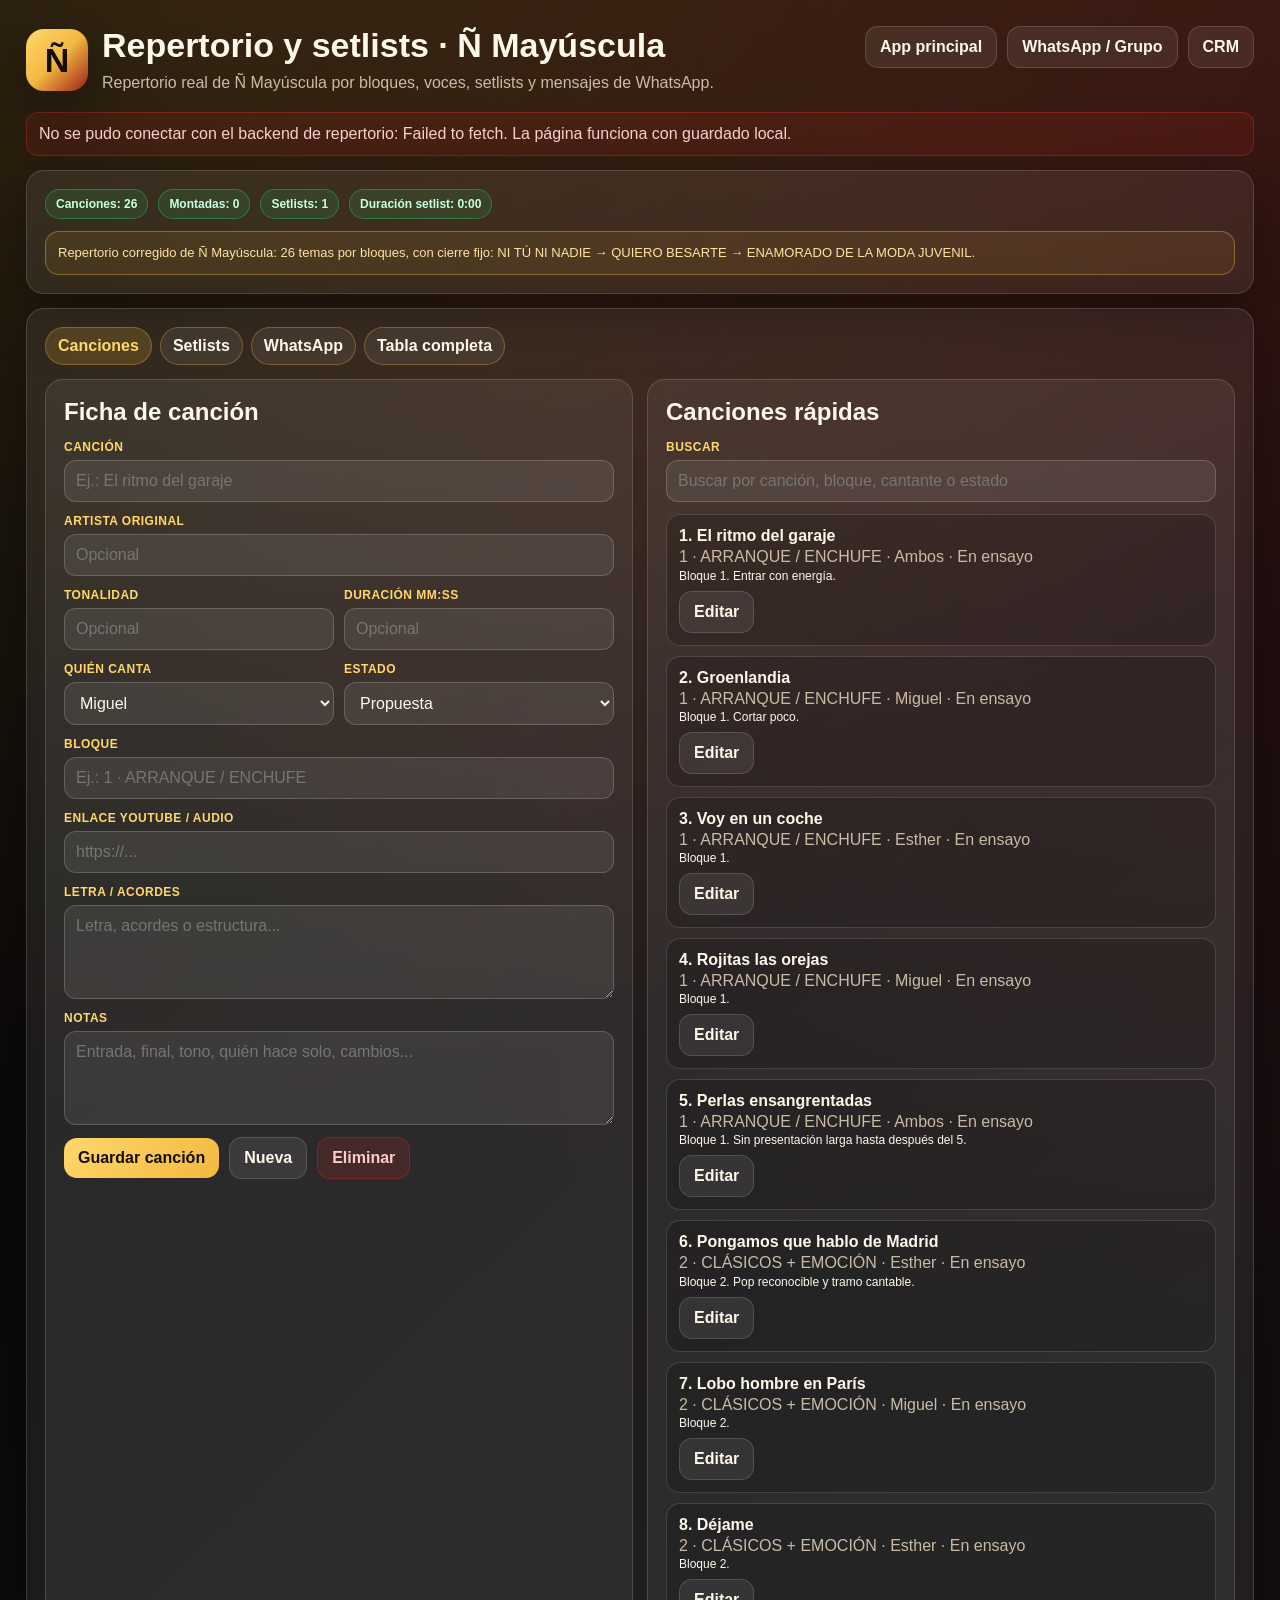
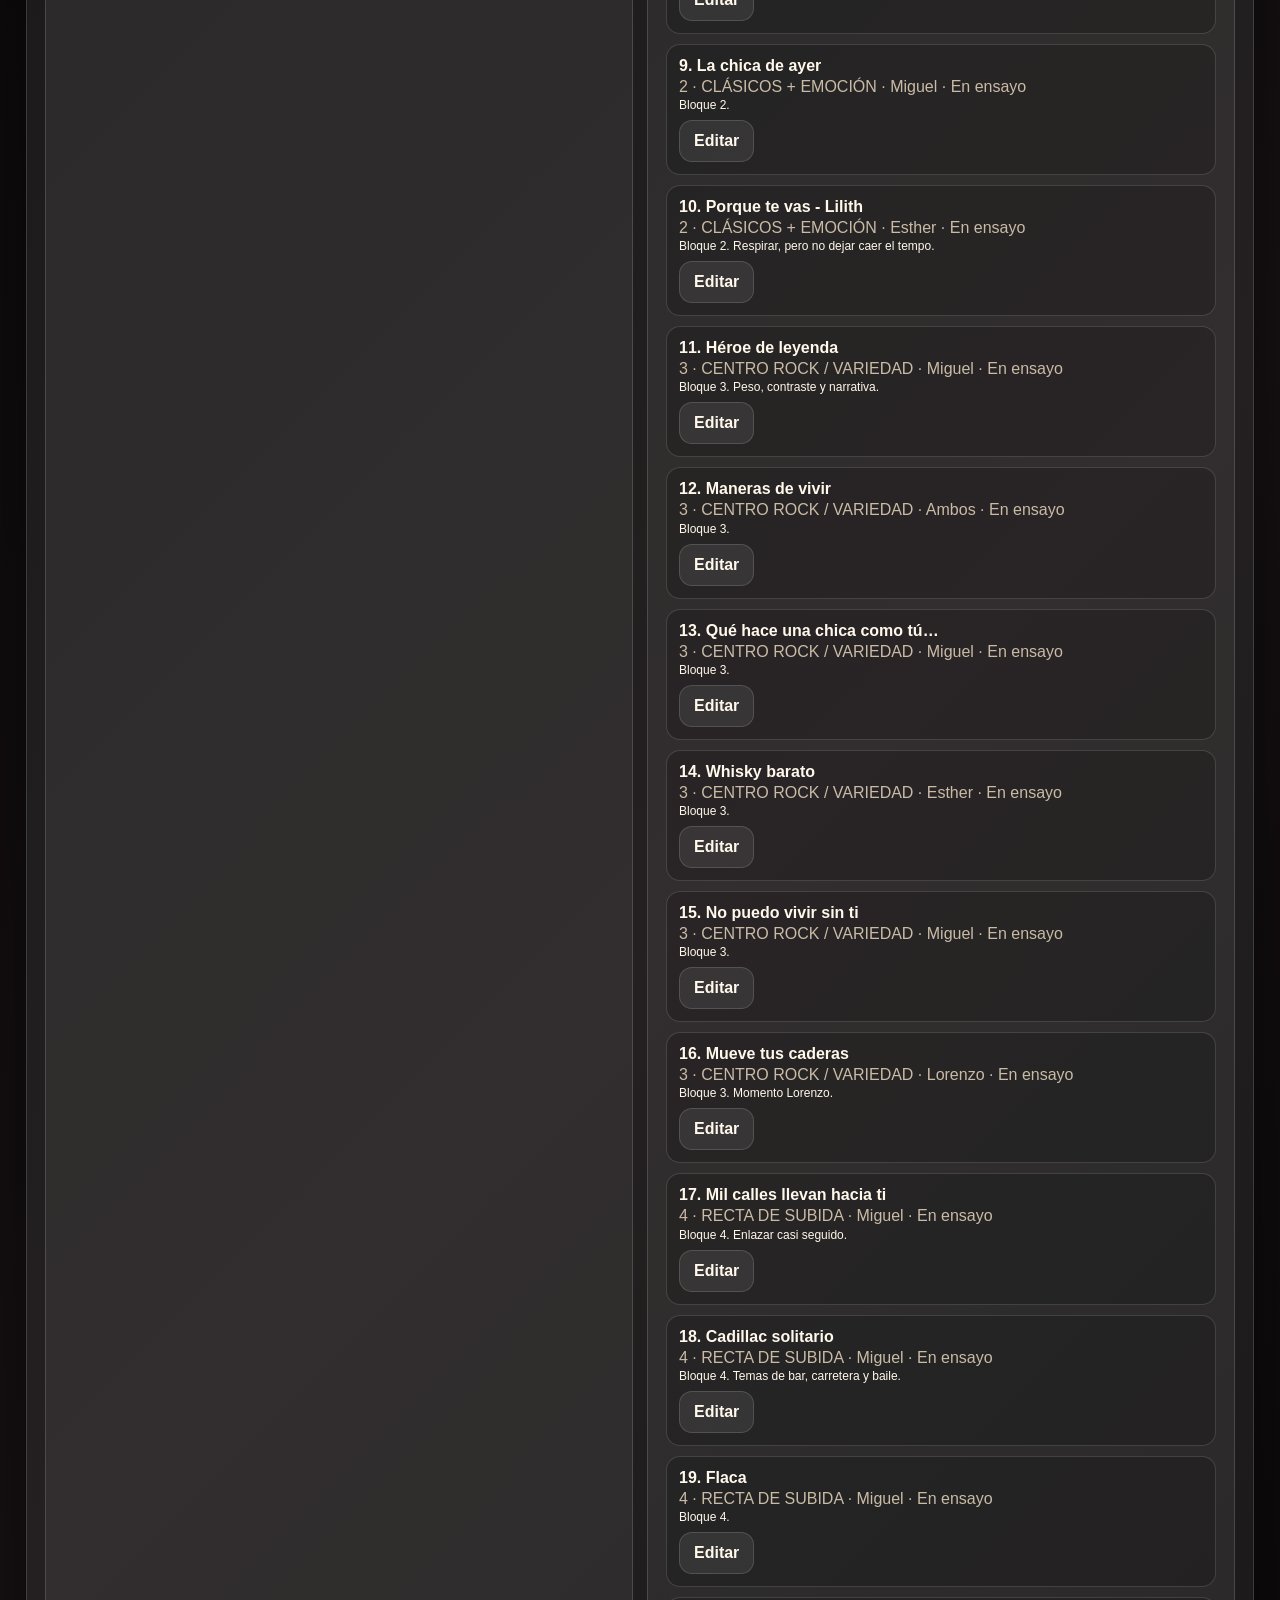
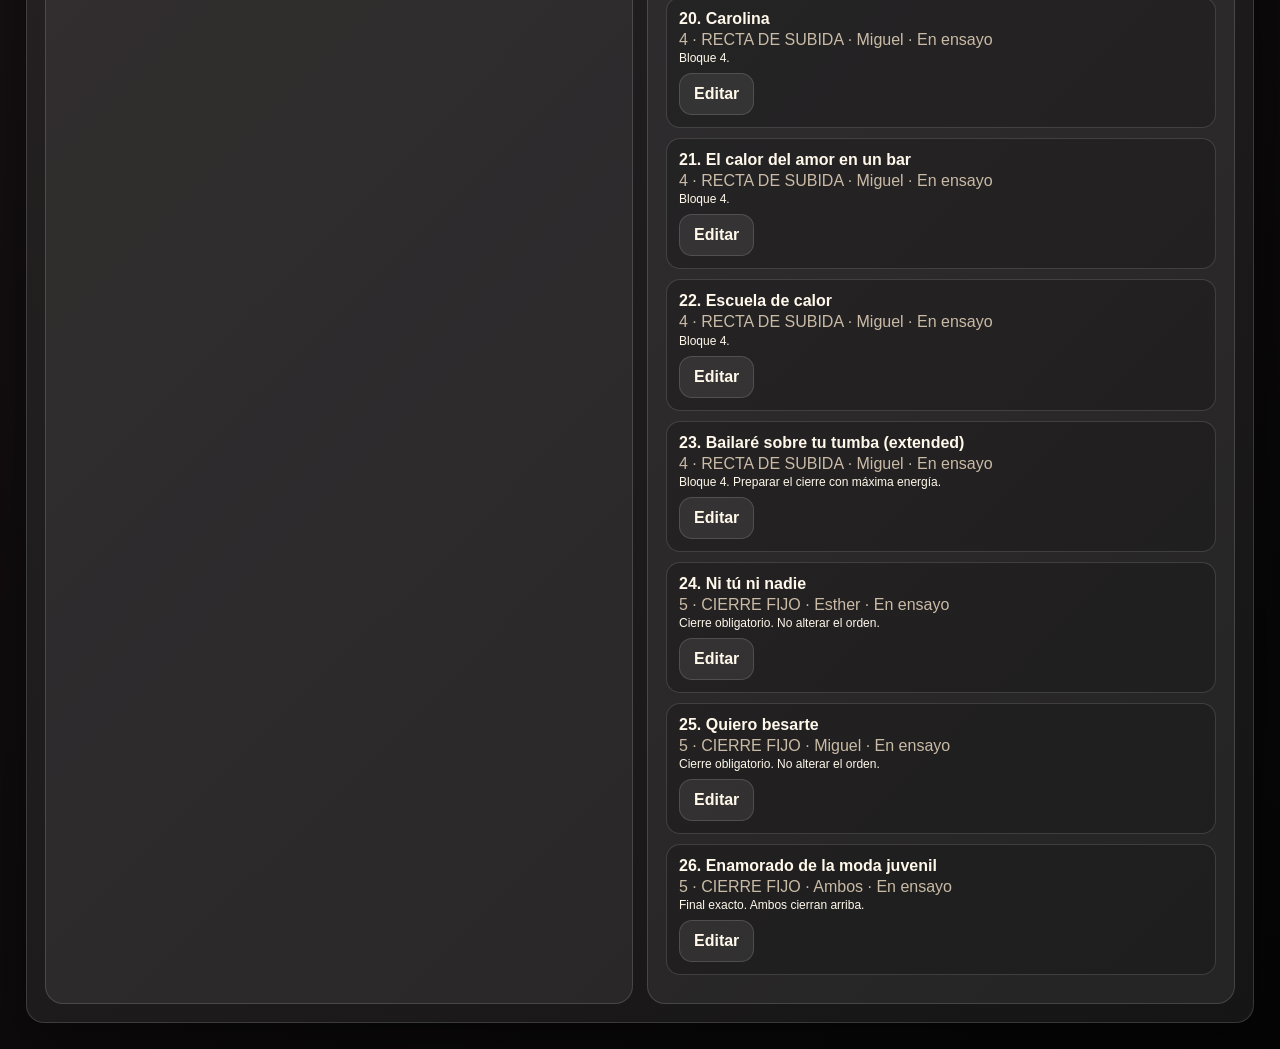
<file: repertorio_enhe_corregido.html>
<!doctype html>
<html lang="es">
<head>
<meta charset="utf-8">
<meta name="viewport" content="width=device-width,initial-scale=1">
<title>Repertorio y Setlists · Ñ Mayúscula</title>
<style>
:root{--text:#fff8eb;--muted:#c9bba6;--gold:#f3b83f;--gold2:#ffd76c;--green:#25d366;--red:#be2a25;--line:rgba(255,255,255,.14);--shadow:0 18px 60px rgba(0,0,0,.42)}
*{box-sizing:border-box}body{margin:0;font-family:Arial,Helvetica,sans-serif;color:var(--text);background:radial-gradient(circle at 10% -10%,rgba(243,184,63,.22),transparent 32%),radial-gradient(circle at 100% 0,rgba(190,42,37,.22),transparent 31%),linear-gradient(135deg,#050505,#151012 58%,#050505);min-height:100vh}button,input,textarea,select{font:inherit}button{cursor:pointer}.wrap{max-width:1420px;margin:auto;padding:26px}.top{display:flex;justify-content:space-between;gap:18px;align-items:flex-start;margin-bottom:18px}.brand{display:flex;gap:14px;align-items:center}.logo{width:62px;height:62px;border-radius:18px;background:linear-gradient(135deg,var(--gold2),var(--gold),#9b1f1c);color:#140c07;display:grid;place-items:center;font-size:34px;font-weight:900;box-shadow:var(--shadow)}h1{margin:0 0 6px;font-size:34px}h2{margin:0 0 14px}h3{margin:0 0 8px}.lead,.muted{color:var(--muted);line-height:1.45}.actions,.row{display:flex;flex-wrap:wrap;gap:10px;align-items:center}.btn{border:0;border-radius:13px;padding:11px 14px;font-weight:900;text-decoration:none;display:inline-flex;gap:8px;align-items:center;justify-content:center}.btn.gold{background:linear-gradient(135deg,var(--gold2),var(--gold));color:#130c07}.btn.green{background:linear-gradient(135deg,#7df0a5,var(--green));color:#062211}.btn.dark{background:rgba(255,255,255,.08);border:1px solid var(--line);color:var(--text)}.btn.red{background:rgba(190,42,37,.18);border:1px solid rgba(190,42,37,.45);color:#ffccc9}.grid{display:grid;grid-template-columns:repeat(12,1fr);gap:14px}.card{grid-column:span 12;background:rgba(255,255,255,.065);border:1px solid var(--line);border-radius:18px;padding:18px;box-shadow:var(--shadow)}.half{grid-column:span 6}.third{grid-column:span 4}.field{display:grid;gap:6px;margin-bottom:12px}.field label{font-size:12px;color:var(--gold2);font-weight:900;text-transform:uppercase;letter-spacing:.04em}.field input,.field textarea,.field select{width:100%;border:1px solid rgba(255,255,255,.18);background:rgba(255,255,255,.08);color:var(--text);border-radius:12px;padding:11px;outline:none}.field textarea{min-height:94px;resize:vertical}.field select option{color:#111}.tabs{display:flex;gap:8px;flex-wrap:wrap;margin:0 0 14px}.tab{border:1px solid rgba(243,184,63,.32);background:rgba(255,255,255,.07);color:var(--text);border-radius:999px;padding:9px 12px;font-weight:900}.tab.active,.tab:hover{background:rgba(243,184,63,.18);color:var(--gold2)}.status{margin:0 0 14px;padding:12px;border-radius:12px;border:1px solid rgba(37,211,102,.35);background:rgba(37,211,102,.1);color:#bfffd3}.status.err{border-color:rgba(190,42,37,.45);background:rgba(190,42,37,.14);color:#ffd0d0}.note{border:1px solid rgba(243,184,63,.38);background:rgba(243,184,63,.09);border-radius:14px;padding:12px;margin-top:12px;color:#ffe3a3;font-size:13px;line-height:1.4}.pill{display:inline-flex;border:1px solid rgba(37,211,102,.4);background:rgba(37,211,102,.12);color:#caffdf;border-radius:999px;padding:7px 10px;font-size:12px;font-weight:900}.tableWrap{overflow:auto;border:1px solid var(--line);border-radius:14px}.table{width:100%;border-collapse:collapse;min-width:980px}.table th,.table td{border-bottom:1px solid rgba(255,255,255,.1);padding:10px;text-align:left;vertical-align:top}.table th{color:var(--gold2);font-size:12px;text-transform:uppercase}.songCard{border:1px solid var(--line);border-radius:14px;padding:12px;background:rgba(0,0,0,.18);margin-bottom:10px}.preview{white-space:pre-wrap;background:rgba(0,0,0,.28);border:1px solid var(--line);border-radius:14px;padding:14px;min-height:210px;line-height:1.45}.small{font-size:12px}.setRow{display:grid;grid-template-columns:1fr auto auto auto;gap:8px;align-items:center;border:1px solid var(--line);border-radius:12px;padding:9px;background:rgba(0,0,0,.18);margin-bottom:8px}@media(max-width:980px){.wrap{padding:18px}.top{display:grid}.half,.third{grid-column:span 12}h1{font-size:28px}.setRow{grid-template-columns:1fr}}
</style>
</head>
<body>
<div class="wrap">
<header class="top">
  <div class="brand"><div class="logo">Ñ</div><div><h1>Repertorio y setlists · Ñ Mayúscula</h1><div class="lead">Repertorio real de Ñ Mayúscula por bloques, voces, setlists y mensajes de WhatsApp.</div></div></div>
  <div class="actions"><a class="btn dark" href="./">App principal</a><a class="btn dark" href="./whatsapp.html">WhatsApp / Grupo</a><a class="btn dark" href="./crm-v2.html">CRM</a></div>
</header>
<div id="estado" class="status">Cargando repertorio...</div>
<section class="grid">
<div class="card"><div class="row"><span class="pill" id="pillCanciones">Canciones: 0</span><span class="pill" id="pillMontadas">Montadas: 0</span><span class="pill" id="pillSetlists">Setlists: 0</span><span class="pill" id="pillDuracion">Duración setlist: 0:00</span></div><div class="note">Repertorio corregido de Ñ Mayúscula: 26 temas por bloques, con cierre fijo: NI TÚ NI NADIE → QUIERO BESARTE → ENAMORADO DE LA MODA JUVENIL.</div></div>
<div class="card">
  <div class="tabs"><button class="tab active" data-tab="canciones" onclick="setTab('canciones')">Canciones</button><button class="tab" data-tab="setlists" onclick="setTab('setlists')">Setlists</button><button class="tab" data-tab="whatsapp" onclick="setTab('whatsapp')">WhatsApp</button><button class="tab" data-tab="tabla" onclick="setTab('tabla')">Tabla completa</button></div>

  <div id="tabCanciones"><div class="grid"><div class="card half" style="box-shadow:none"><h2>Ficha de canción</h2><input type="hidden" id="songId"><div class="field"><label>Canción</label><input id="songTitulo" placeholder="Ej.: El ritmo del garaje"></div><div class="field"><label>Artista original</label><input id="songArtista" placeholder="Opcional"></div><div class="row"><div class="field" style="flex:1"><label>Tonalidad</label><input id="songTonalidad" placeholder="Opcional"></div><div class="field" style="flex:1"><label>Duración mm:ss</label><input id="songDuracion" placeholder="Opcional"></div></div><div class="row"><div class="field" style="flex:1"><label>Quién canta</label><select id="songCantante"><option>Miguel</option><option>Esther</option><option>Ambos</option><option>Lorenzo</option><option>Instrumental</option></select></div><div class="field" style="flex:1"><label>Estado</label><select id="songEstado"><option>Propuesta</option><option>En ensayo</option><option>Montada</option><option>Revisar</option><option>Descartada</option></select></div></div><div class="field"><label>Bloque</label><input id="songBloque" placeholder="Ej.: 1 · ARRANQUE / ENCHUFE"></div><div class="field"><label>Enlace YouTube / audio</label><input id="songLink" placeholder="https://..."></div><div class="field"><label>Letra / acordes</label><textarea id="songLetra" placeholder="Letra, acordes o estructura..."></textarea></div><div class="field"><label>Notas</label><textarea id="songNotas" placeholder="Entrada, final, tono, quién hace solo, cambios..."></textarea></div><div class="row"><button class="btn gold" onclick="guardarCancion()">Guardar canción</button><button class="btn dark" onclick="nuevaCancion()">Nueva</button><button class="btn red" onclick="eliminarCancionActual()">Eliminar</button></div></div><div class="card half" style="box-shadow:none"><h2>Canciones rápidas</h2><div class="field"><label>Buscar</label><input id="filtroCanciones" oninput="renderCanciones()" placeholder="Buscar por canción, bloque, cantante o estado"></div><div id="listaCanciones"></div></div></div></div>

  <div id="tabSetlists" style="display:none"><div class="grid"><div class="card half" style="box-shadow:none"><h2>Crear setlist</h2><input type="hidden" id="setId"><div class="field"><label>Nombre del setlist</label><input id="setNombre" placeholder="Ej.: Cien x Cien · Junio"></div><div class="field"><label>Tipo</label><select id="setTipo"><option>Sala</option><option>Boda</option><option>Fiestas</option><option>Acústico</option><option>Ensayo</option><option>Otro</option></select></div><div class="field"><label>Añadir canción</label><select id="selectorCancion"></select></div><div class="row"><button class="btn dark" onclick="addCancionSetlist()">Añadir canción</button><button class="btn gold" onclick="guardarSetlist()">Guardar setlist</button><button class="btn red" onclick="eliminarSetlistActual()">Eliminar setlist</button></div></div><div class="card half" style="box-shadow:none"><h2>Setlist actual</h2><div id="setlistActual"></div><div class="note" id="resumenSetlist">Sin canciones.</div></div><div class="card" style="box-shadow:none"><h2>Setlists guardados</h2><div id="listaSetlists"></div></div></div></div>

  <div id="tabWhatsapp" style="display:none"><div class="grid"><div class="card half" style="box-shadow:none"><h2>Mensaje para el grupo</h2><div class="field"><label>Setlist a enviar</label><select id="selectorSetlistMensaje" onchange="generarMensajeSetlist()"></select></div><div class="field"><label>Nota inicial</label><textarea id="notaMensaje" oninput="generarMensajeSetlist()" placeholder="Ej.: Este es el repertorio previsto para el próximo ensayo/concierto."></textarea></div><div class="row"><button class="btn gold" onclick="copiarMensaje()">Copiar mensaje</button><button class="btn green" onclick="abrirWhatsApp()">Abrir WhatsApp</button></div></div><div class="card half" style="box-shadow:none"><h2>Vista previa</h2><div class="preview" id="mensajePreview"></div></div></div></div>

  <div id="tabTabla" style="display:none"><h2>Tabla completa de repertorio</h2><div class="tableWrap"><table class="table"><thead><tr><th>Orden</th><th>Canción</th><th>Bloque</th><th>Canta</th><th>Estado</th><th>Tono</th><th>Duración</th><th>Notas</th></tr></thead><tbody id="tablaCanciones"></tbody></table></div></div>
</div></section></div>
<script>
var API_URL="https://script.google.com/macros/s/AKfycbwMPx0moS9-P_RI6s8K4q1aFA7ZaiAvtwpq3IKnoph-MHVTTzQzC4wHNNfo9SIQDe22fQ/exec";
var GRUPO_URL="https://chat.whatsapp.com/DopDnMsh4qR4WPSNrNVNHH";
var backendOk=false,canciones=[],setlists=[],setActual=[];
var DEFAULT_CANCIONES=[{"id": "el-ritmo-del-garaje", "titulo": "El ritmo del garaje", "artista": "", "cantante": "Ambos", "estado": "En ensayo", "tonalidad": "", "duracion": "", "link": "", "letra": "", "notas": "Bloque 1. Entrar con energía.", "bloque": "1 · ARRANQUE / ENCHUFE"}, {"id": "groenlandia", "titulo": "Groenlandia", "artista": "", "cantante": "Miguel", "estado": "En ensayo", "tonalidad": "", "duracion": "", "link": "", "letra": "", "notas": "Bloque 1. Cortar poco.", "bloque": "1 · ARRANQUE / ENCHUFE"}, {"id": "voy-en-un-coche", "titulo": "Voy en un coche", "artista": "", "cantante": "Esther", "estado": "En ensayo", "tonalidad": "", "duracion": "", "link": "", "letra": "", "notas": "Bloque 1.", "bloque": "1 · ARRANQUE / ENCHUFE"}, {"id": "rojitas-las-orejas", "titulo": "Rojitas las orejas", "artista": "", "cantante": "Miguel", "estado": "En ensayo", "tonalidad": "", "duracion": "", "link": "", "letra": "", "notas": "Bloque 1.", "bloque": "1 · ARRANQUE / ENCHUFE"}, {"id": "perlas-ensangrentadas", "titulo": "Perlas ensangrentadas", "artista": "", "cantante": "Ambos", "estado": "En ensayo", "tonalidad": "", "duracion": "", "link": "", "letra": "", "notas": "Bloque 1. Sin presentación larga hasta después del 5.", "bloque": "1 · ARRANQUE / ENCHUFE"}, {"id": "pongamos-que-hablo-de-madrid", "titulo": "Pongamos que hablo de Madrid", "artista": "", "cantante": "Esther", "estado": "En ensayo", "tonalidad": "", "duracion": "", "link": "", "letra": "", "notas": "Bloque 2. Pop reconocible y tramo cantable.", "bloque": "2 · CLÁSICOS + EMOCIÓN"}, {"id": "lobo-hombre-en-paris", "titulo": "Lobo hombre en París", "artista": "", "cantante": "Miguel", "estado": "En ensayo", "tonalidad": "", "duracion": "", "link": "", "letra": "", "notas": "Bloque 2.", "bloque": "2 · CLÁSICOS + EMOCIÓN"}, {"id": "dejame", "titulo": "Déjame", "artista": "", "cantante": "Esther", "estado": "En ensayo", "tonalidad": "", "duracion": "", "link": "", "letra": "", "notas": "Bloque 2.", "bloque": "2 · CLÁSICOS + EMOCIÓN"}, {"id": "la-chica-de-ayer", "titulo": "La chica de ayer", "artista": "", "cantante": "Miguel", "estado": "En ensayo", "tonalidad": "", "duracion": "", "link": "", "letra": "", "notas": "Bloque 2.", "bloque": "2 · CLÁSICOS + EMOCIÓN"}, {"id": "porque-te-vas-lilith", "titulo": "Porque te vas - Lilith", "artista": "", "cantante": "Esther", "estado": "En ensayo", "tonalidad": "", "duracion": "", "link": "", "letra": "", "notas": "Bloque 2. Respirar, pero no dejar caer el tempo.", "bloque": "2 · CLÁSICOS + EMOCIÓN"}, {"id": "heroe-de-leyenda", "titulo": "Héroe de leyenda", "artista": "", "cantante": "Miguel", "estado": "En ensayo", "tonalidad": "", "duracion": "", "link": "", "letra": "", "notas": "Bloque 3. Peso, contraste y narrativa.", "bloque": "3 · CENTRO ROCK / VARIEDAD"}, {"id": "maneras-de-vivir", "titulo": "Maneras de vivir", "artista": "", "cantante": "Ambos", "estado": "En ensayo", "tonalidad": "", "duracion": "", "link": "", "letra": "", "notas": "Bloque 3.", "bloque": "3 · CENTRO ROCK / VARIEDAD"}, {"id": "que-hace-una-chica-como-tu", "titulo": "Qué hace una chica como tú…", "artista": "", "cantante": "Miguel", "estado": "En ensayo", "tonalidad": "", "duracion": "", "link": "", "letra": "", "notas": "Bloque 3.", "bloque": "3 · CENTRO ROCK / VARIEDAD"}, {"id": "whisky-barato", "titulo": "Whisky barato", "artista": "", "cantante": "Esther", "estado": "En ensayo", "tonalidad": "", "duracion": "", "link": "", "letra": "", "notas": "Bloque 3.", "bloque": "3 · CENTRO ROCK / VARIEDAD"}, {"id": "no-puedo-vivir-sin-ti", "titulo": "No puedo vivir sin ti", "artista": "", "cantante": "Miguel", "estado": "En ensayo", "tonalidad": "", "duracion": "", "link": "", "letra": "", "notas": "Bloque 3.", "bloque": "3 · CENTRO ROCK / VARIEDAD"}, {"id": "mueve-tus-caderas", "titulo": "Mueve tus caderas", "artista": "", "cantante": "Lorenzo", "estado": "En ensayo", "tonalidad": "", "duracion": "", "link": "", "letra": "", "notas": "Bloque 3. Momento Lorenzo.", "bloque": "3 · CENTRO ROCK / VARIEDAD"}, {"id": "mil-calles-llevan-hacia-ti", "titulo": "Mil calles llevan hacia ti", "artista": "", "cantante": "Miguel", "estado": "En ensayo", "tonalidad": "", "duracion": "", "link": "", "letra": "", "notas": "Bloque 4. Enlazar casi seguido.", "bloque": "4 · RECTA DE SUBIDA"}, {"id": "cadillac-solitario", "titulo": "Cadillac solitario", "artista": "", "cantante": "Miguel", "estado": "En ensayo", "tonalidad": "", "duracion": "", "link": "", "letra": "", "notas": "Bloque 4. Temas de bar, carretera y baile.", "bloque": "4 · RECTA DE SUBIDA"}, {"id": "flaca", "titulo": "Flaca", "artista": "", "cantante": "Miguel", "estado": "En ensayo", "tonalidad": "", "duracion": "", "link": "", "letra": "", "notas": "Bloque 4.", "bloque": "4 · RECTA DE SUBIDA"}, {"id": "carolina", "titulo": "Carolina", "artista": "", "cantante": "Miguel", "estado": "En ensayo", "tonalidad": "", "duracion": "", "link": "", "letra": "", "notas": "Bloque 4.", "bloque": "4 · RECTA DE SUBIDA"}, {"id": "el-calor-del-amor-en-un-bar", "titulo": "El calor del amor en un bar", "artista": "", "cantante": "Miguel", "estado": "En ensayo", "tonalidad": "", "duracion": "", "link": "", "letra": "", "notas": "Bloque 4.", "bloque": "4 · RECTA DE SUBIDA"}, {"id": "escuela-de-calor", "titulo": "Escuela de calor", "artista": "", "cantante": "Miguel", "estado": "En ensayo", "tonalidad": "", "duracion": "", "link": "", "letra": "", "notas": "Bloque 4.", "bloque": "4 · RECTA DE SUBIDA"}, {"id": "bailare-sobre-tu-tumba-extended", "titulo": "Bailaré sobre tu tumba (extended)", "artista": "", "cantante": "Miguel", "estado": "En ensayo", "tonalidad": "", "duracion": "", "link": "", "letra": "", "notas": "Bloque 4. Preparar el cierre con máxima energía.", "bloque": "4 · RECTA DE SUBIDA"}, {"id": "ni-tu-ni-nadie", "titulo": "Ni tú ni nadie", "artista": "", "cantante": "Esther", "estado": "En ensayo", "tonalidad": "", "duracion": "", "link": "", "letra": "", "notas": "Cierre obligatorio. No alterar el orden.", "bloque": "5 · CIERRE FIJO"}, {"id": "quiero-besarte", "titulo": "Quiero besarte", "artista": "", "cantante": "Miguel", "estado": "En ensayo", "tonalidad": "", "duracion": "", "link": "", "letra": "", "notas": "Cierre obligatorio. No alterar el orden.", "bloque": "5 · CIERRE FIJO"}, {"id": "enamorado-de-la-moda-juvenil", "titulo": "Enamorado de la moda juvenil", "artista": "", "cantante": "Ambos", "estado": "En ensayo", "tonalidad": "", "duracion": "", "link": "", "letra": "", "notas": "Final exacto. Ambos cierran arriba.", "bloque": "5 · CIERRE FIJO"}];
var DEFAULT_SETLIST={"id": "orden-estrategico-bloques-enhe", "nombre": "Ñ Mayúscula · Orden estratégico por bloques", "tipo": "Sala", "notas": "Música: 1:47:25 · Ágil: 1:59:55 · Amplio: 2:03:55. Final obligatorio: Ni tú ni nadie → Quiero besarte → Enamorado de la moda juvenil.", "canciones": ["el-ritmo-del-garaje", "groenlandia", "voy-en-un-coche", "rojitas-las-orejas", "perlas-ensangrentadas", "pongamos-que-hablo-de-madrid", "lobo-hombre-en-paris", "dejame", "la-chica-de-ayer", "porque-te-vas-lilith", "heroe-de-leyenda", "maneras-de-vivir", "que-hace-una-chica-como-tu", "whisky-barato", "no-puedo-vivir-sin-ti", "mueve-tus-caderas", "mil-calles-llevan-hacia-ti", "cadillac-solitario", "flaca", "carolina", "el-calor-del-amor-en-un-bar", "escuela-de-calor", "bailare-sobre-tu-tumba-extended", "ni-tu-ni-nadie", "quiero-besarte", "enamorado-de-la-moda-juvenil"]};

function el(id){return document.getElementById(id)}
function h(s){return String(s||'').replace(/[&<>"']/g,function(c){return {'&':'&amp;','<':'&lt;','>':'&gt;','"':'&quot;',"'":'&#39;'}[c]})}
function slug(s){return String(s||'').toLowerCase().normalize('NFD').replace(/[\u0300-\u036f]/g,'').replace(/[^a-z0-9]+/g,'-').replace(/^-|-$/g,'')||('id-'+Date.now())}
function setStatus(t,e){el('estado').textContent=t;el('estado').className='status'+(e?' err':'')}
function api(action,p){p=p||{};var url=API_URL+'?action='+encodeURIComponent(action);Object.keys(p).forEach(function(k){url+='&'+encodeURIComponent(k)+'='+encodeURIComponent(p[k]==null?'':p[k])});return fetch(url,{cache:'no-store'}).then(function(r){if(!r.ok)throw new Error('HTTP '+r.status);return r.json()})}
function setTab(tab){['canciones','setlists','whatsapp','tabla'].forEach(function(t){el('tab'+t.charAt(0).toUpperCase()+t.slice(1)).style.display=t===tab?'block':'none'});document.querySelectorAll('.tab').forEach(function(b){b.classList.toggle('active',b.dataset.tab===tab)});renderAll()}
function durSeg(v){var p=String(v||'').split(':').map(Number);if(p.length===2&&!isNaN(p[0])&&!isNaN(p[1]))return p[0]*60+p[1];return 0}
function fmt(s){s=Math.round(s||0);return Math.floor(s/60)+':'+String(s%60).padStart(2,'0')}

function normalizarCancion(x){return {id:String(x.id||x.ID||slug(x.titulo||x['Canción']||x.Cancion||'')).toLowerCase(),titulo:String(x.titulo||x['Canción']||x.Cancion||'').trim(),artista:String(x.artista||x.Artista||'').trim(),cantante:String(x.cantante||x.Cantante||'').trim(),estado:String(x.estado||x.Estado||'En ensayo').trim(),tonalidad:String(x.tonalidad||x.Tonalidad||'').trim(),duracion:String(x.duracion||x['Duración']||x.Duracion||'').trim(),link:String(x.link||x.Enlace||'').trim(),letra:String(x.letra||x['Letra / Acordes']||'').trim(),notas:String(x.notas||x.Notas||'').trim(),bloque:String(x.bloque||x.Bloque||'').trim()}}
function normalizarSetlist(x){var lista=x.canciones||x.Canciones||[];if(typeof lista==='string'){try{lista=JSON.parse(lista)}catch(e){lista=lista.split(',').map(function(a){return a.trim()}).filter(Boolean)}}return {id:String(x.id||x.ID||slug(x.nombre||x.Nombre||'')).toLowerCase(),nombre:String(x.nombre||x.Nombre||'').trim(),tipo:String(x.tipo||x.Tipo||'Sala').trim(),notas:String(x.notas||x.Notas||'').trim(),canciones:lista}}
function cargarLocal(){try{canciones=JSON.parse(localStorage.getItem('enhe_repertorio')||'null')||DEFAULT_CANCIONES.map(normalizarCancion)}catch(e){canciones=DEFAULT_CANCIONES.map(normalizarCancion)}try{setlists=JSON.parse(localStorage.getItem('enhe_setlists')||'null')||[DEFAULT_SETLIST].map(normalizarSetlist)}catch(e){setlists=[DEFAULT_SETLIST].map(normalizarSetlist)}}
function guardarLocal(){localStorage.setItem('enhe_repertorio',JSON.stringify(canciones));localStorage.setItem('enhe_setlists',JSON.stringify(setlists))}

function nuevaCancion(){['songId','songTitulo','songArtista','songTonalidad','songDuracion','songLink','songLetra','songNotas','songBloque'].forEach(function(id){el(id).value=''});el('songCantante').value='Miguel';el('songEstado').value='En ensayo'}
function editarCancion(id){var c=canciones.find(function(x){return x.id===id});if(!c)return;el('songId').value=c.id;el('songTitulo').value=c.titulo;el('songArtista').value=c.artista;el('songTonalidad').value=c.tonalidad;el('songDuracion').value=c.duracion;el('songCantante').value=c.cantante||'Miguel';el('songEstado').value=c.estado||'En ensayo';el('songLink').value=c.link;el('songLetra').value=c.letra;el('songNotas').value=c.notas;el('songBloque').value=c.bloque||'';setTab('canciones')}
function guardarCancion(){var c=normalizarCancion({id:el('songId').value||slug(el('songTitulo').value),titulo:el('songTitulo').value,artista:el('songArtista').value,tonalidad:el('songTonalidad').value,duracion:el('songDuracion').value,cantante:el('songCantante').value,estado:el('songEstado').value,link:el('songLink').value,letra:el('songLetra').value,notas:el('songNotas').value,bloque:el('songBloque').value});if(!c.titulo){setStatus('Falta el título de la canción.',true);return}var i=canciones.findIndex(function(x){return x.id===c.id});if(i>=0)canciones[i]=c;else canciones.push(c);guardarLocal();renderAll();if(!backendOk){setStatus('Canción guardada en este navegador. Backend no disponible.',true);return}api('grupoSaveSong',c).then(function(r){if(!r.ok)throw new Error(r.error||'Error guardando');return cargarBackend(false)}).then(function(){setStatus('Canción guardada en Google Sheets.')}).catch(function(e){setStatus('Canción guardada localmente, pero no en Sheets: '+e.message,true)})}
function eliminarCancionActual(){var id=el('songId').value;if(!id){nuevaCancion();return}if(!confirm('¿Eliminar esta canción del repertorio?'))return;canciones=canciones.filter(function(c){return c.id!==id});setlists.forEach(function(s){s.canciones=s.canciones.filter(function(x){return x!==id})});guardarLocal();nuevaCancion();renderAll();if(backendOk)api('grupoDeleteSong',{id:id}).catch(function(){})}

function renderCanciones(){var f=(el('filtroCanciones')?el('filtroCanciones').value:'').toLowerCase();var arr=canciones.filter(function(c){return !f||(c.titulo+' '+c.artista+' '+c.cantante+' '+c.estado+' '+c.bloque).toLowerCase().includes(f)});el('listaCanciones').innerHTML=arr.map(function(c,i){return '<div class="songCard"><b>'+(i+1)+'. '+h(c.titulo)+'</b><div class="muted">'+h(c.bloque||'')+' · '+h(c.cantante)+' · '+h(c.estado)+(c.duracion?' · '+h(c.duracion):'')+'</div><div class="small">'+h(c.notas||'')+'</div><div class="row" style="margin-top:8px"><button class="btn dark" onclick="editarCancion(\''+h(c.id)+'\')">Editar</button>'+(c.link?'<a class="btn dark" target="_blank" href="'+h(c.link)+'">Abrir enlace</a>':'')+'</div></div>'}).join('')||'<div class="muted">No hay canciones.</div>';renderTabla();renderSelectores();renderKpis()}
function renderTabla(){el('tablaCanciones').innerHTML=canciones.map(function(c,i){return '<tr><td>'+(i+1)+'</td><td><b>'+h(c.titulo)+'</b></td><td>'+h(c.bloque)+'</td><td>'+h(c.cantante)+'</td><td>'+h(c.estado)+'</td><td>'+h(c.tonalidad)+'</td><td>'+h(c.duracion)+'</td><td>'+h(c.notas)+'</td></tr>'}).join('')}
function renderSelectores(){var opts=canciones.map(function(c){return '<option value="'+h(c.id)+'">'+h(c.titulo)+' · '+h(c.cantante)+'</option>'}).join('');el('selectorCancion').innerHTML=opts;el('selectorSetlistMensaje').innerHTML=setlists.map(function(s){return '<option value="'+h(s.id)+'">'+h(s.nombre)+'</option>'}).join('')}
function addCancionSetlist(){var id=el('selectorCancion').value;if(id)setActual.push(id);renderSetlistActual();generarMensajeSetlist()}
function renderSetlistActual(){var total=0;el('setlistActual').innerHTML=setActual.map(function(id,i){var c=canciones.find(function(x){return x.id===id})||{titulo:id,duracion:'',cantante:''};total+=durSeg(c.duracion);return '<div class="setRow"><div><b>'+(i+1)+'. '+h(c.titulo)+'</b><div class="muted">'+h(c.bloque||'')+' · '+h(c.cantante||'')+(c.duracion?' · '+h(c.duracion):'')+'</div></div><button class="btn dark" onclick="moverSet('+i+',-1)">↑</button><button class="btn dark" onclick="moverSet('+i+',1)">↓</button><button class="btn red" onclick="quitarSet('+i+')">Quitar</button></div>'}).join('')||'<div class="muted">Añade canciones al setlist.</div>';el('resumenSetlist').textContent='Canciones: '+setActual.length+' · Duración estimada: '+fmt(total);el('pillDuracion').textContent='Duración setlist: '+fmt(total)}
function moverSet(i,d){var j=i+d;if(j<0||j>=setActual.length)return;var x=setActual[i];setActual[i]=setActual[j];setActual[j]=x;renderSetlistActual();generarMensajeSetlist()}
function quitarSet(i){setActual.splice(i,1);renderSetlistActual();generarMensajeSetlist()}
function guardarSetlist(){var s=normalizarSetlist({id:el('setId').value||slug(el('setNombre').value),nombre:el('setNombre').value,tipo:el('setTipo').value,notas:'',canciones:setActual.slice()});if(!s.nombre){setStatus('Falta el nombre del setlist.',true);return}var i=setlists.findIndex(function(x){return x.id===s.id});if(i>=0)setlists[i]=s;else setlists.push(s);guardarLocal();renderAll();if(!backendOk){setStatus('Setlist guardado en este navegador. Backend no disponible.',true);return}api('grupoSaveSetlist',{id:s.id,nombre:s.nombre,tipo:s.tipo,notas:s.notas,canciones:JSON.stringify(s.canciones)}).then(function(r){if(!r.ok)throw new Error(r.error||'Error guardando');return cargarBackend(false)}).then(function(){setStatus('Setlist guardado en Google Sheets.')}).catch(function(e){setStatus('Setlist guardado localmente, pero no en Sheets: '+e.message,true)})}
function editarSetlist(id){var s=setlists.find(function(x){return x.id===id});if(!s)return;el('setId').value=s.id;el('setNombre').value=s.nombre;el('setTipo').value=s.tipo;setActual=s.canciones.slice();setTab('setlists');renderSetlistActual();generarMensajeSetlist()}
function eliminarSetlistActual(){var id=el('setId').value;if(!id)return;if(!confirm('¿Eliminar este setlist?'))return;setlists=setlists.filter(function(s){return s.id!==id});el('setId').value='';el('setNombre').value='';setActual=[];guardarLocal();renderAll();if(backendOk)api('grupoDeleteSetlist',{id:id}).catch(function(){})}
function renderSetlists(){el('listaSetlists').innerHTML=setlists.map(function(s){var total=s.canciones.reduce(function(a,id){var c=canciones.find(function(x){return x.id===id});return a+durSeg(c&&c.duracion)},0);return '<div class="songCard"><b>'+h(s.nombre)+'</b><div class="muted">'+h(s.tipo)+' · '+s.canciones.length+' canciones · '+fmt(total)+'</div><div class="row" style="margin-top:8px"><button class="btn dark" onclick="editarSetlist(\''+h(s.id)+'\')">Abrir</button></div></div>'}).join('')||'<div class="muted">No hay setlists guardados.</div>'}
function generarMensajeSetlist(){var id=el('selectorSetlistMensaje').value;var s=setlists.find(function(x){return x.id===id})||{nombre:el('setNombre').value||'Setlist',tipo:el('setTipo').value,canciones:setActual};var nota=el('notaMensaje').value||'Repertorio previsto:';var total=0;var lineas=s.canciones.map(function(id,i){var c=canciones.find(function(x){return x.id===id})||{titulo:id,duracion:'',cantante:''};total+=durSeg(c.duracion);return (i+1)+'. '+c.titulo+' — '+(c.cantante||'')});var msg='🎸 Ñ Mayúscula · '+s.nombre+'\n\n'+nota+'\n\n'+lineas.join('\n')+'\n\nDuración estimada: '+fmt(total);el('mensajePreview').textContent=msg;return msg}
function copiarMensaje(){var msg=generarMensajeSetlist();navigator.clipboard&&navigator.clipboard.writeText?navigator.clipboard.writeText(msg).then(function(){setStatus('Mensaje copiado.')}).catch(function(){setStatus('No se pudo copiar automáticamente.',true)}):setStatus('Selecciona y copia manualmente.',true)}
function abrirWhatsApp(){window.open('https://wa.me/?text='+encodeURIComponent(generarMensajeSetlist()),'_blank')}
function renderKpis(){el('pillCanciones').textContent='Canciones: '+canciones.length;el('pillMontadas').textContent='Montadas: '+canciones.filter(function(c){return c.estado==='Montada'}).length;el('pillSetlists').textContent='Setlists: '+setlists.length}
function renderAll(){renderCanciones();renderSetlists();renderSetlistActual();generarMensajeSetlist();renderKpis()}
function aplicarData(d){d=d||{};if(Array.isArray(d.repertorio)&&d.repertorio.length)canciones=d.repertorio.map(normalizarCancion);if(Array.isArray(d.setlists)&&d.setlists.length)setlists=d.setlists.map(normalizarSetlist);if(d.config&&d.config.grupo_whatsapp)GRUPO_URL=d.config.grupo_whatsapp;guardarLocal();renderAll()}
function cargarBackend(mostrar){return api('grupoData').then(function(r){if(!r.ok)throw new Error(r.error||'Respuesta no válida');backendOk=true;aplicarData(r.data||{});if(mostrar!==false)setStatus('Conectado a Google Sheets. Repertorio cargado.');return r})}
function init(){cargarLocal();renderAll();api('grupoInit').then(function(){return cargarBackend(true)}).catch(function(e){backendOk=false;setStatus('No se pudo conectar con el backend de repertorio: '+e.message+'. La página funciona con guardado local.',true)})}
init();
</script>
</body>
</html>
</file>
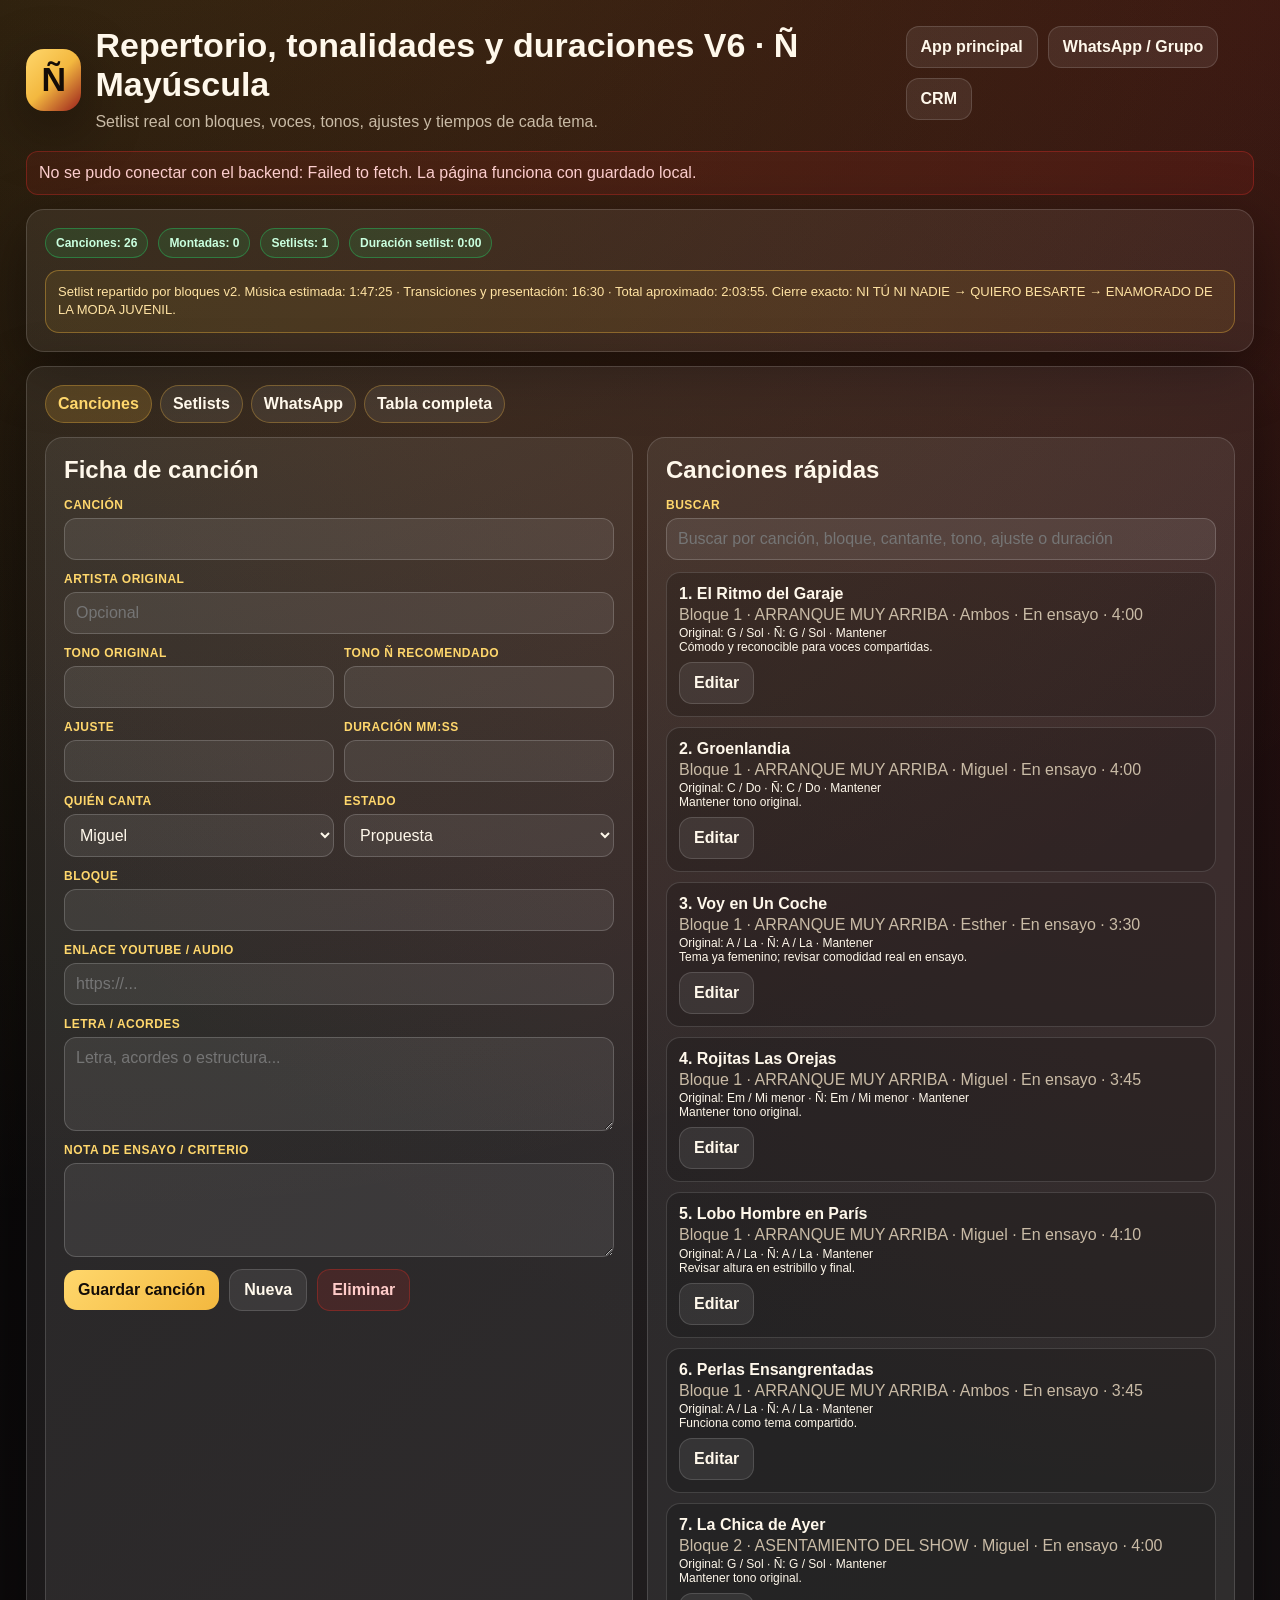
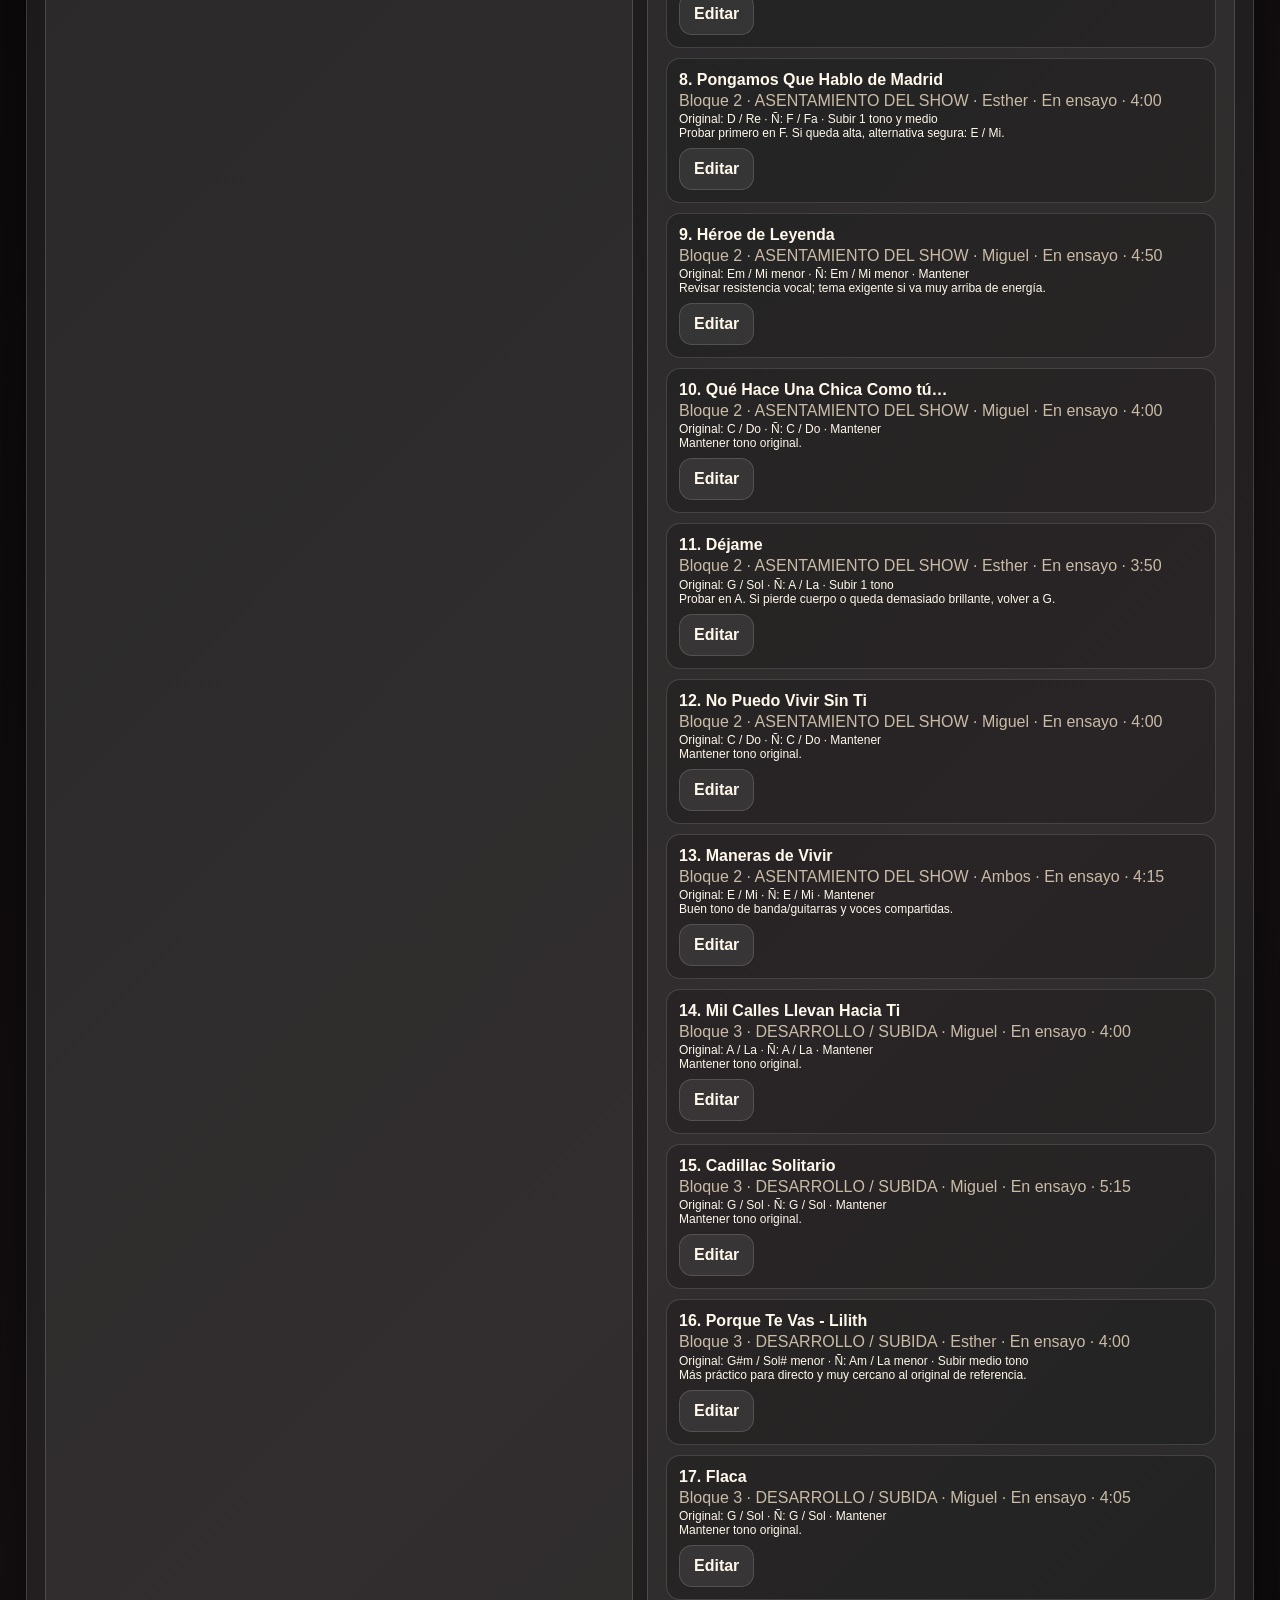
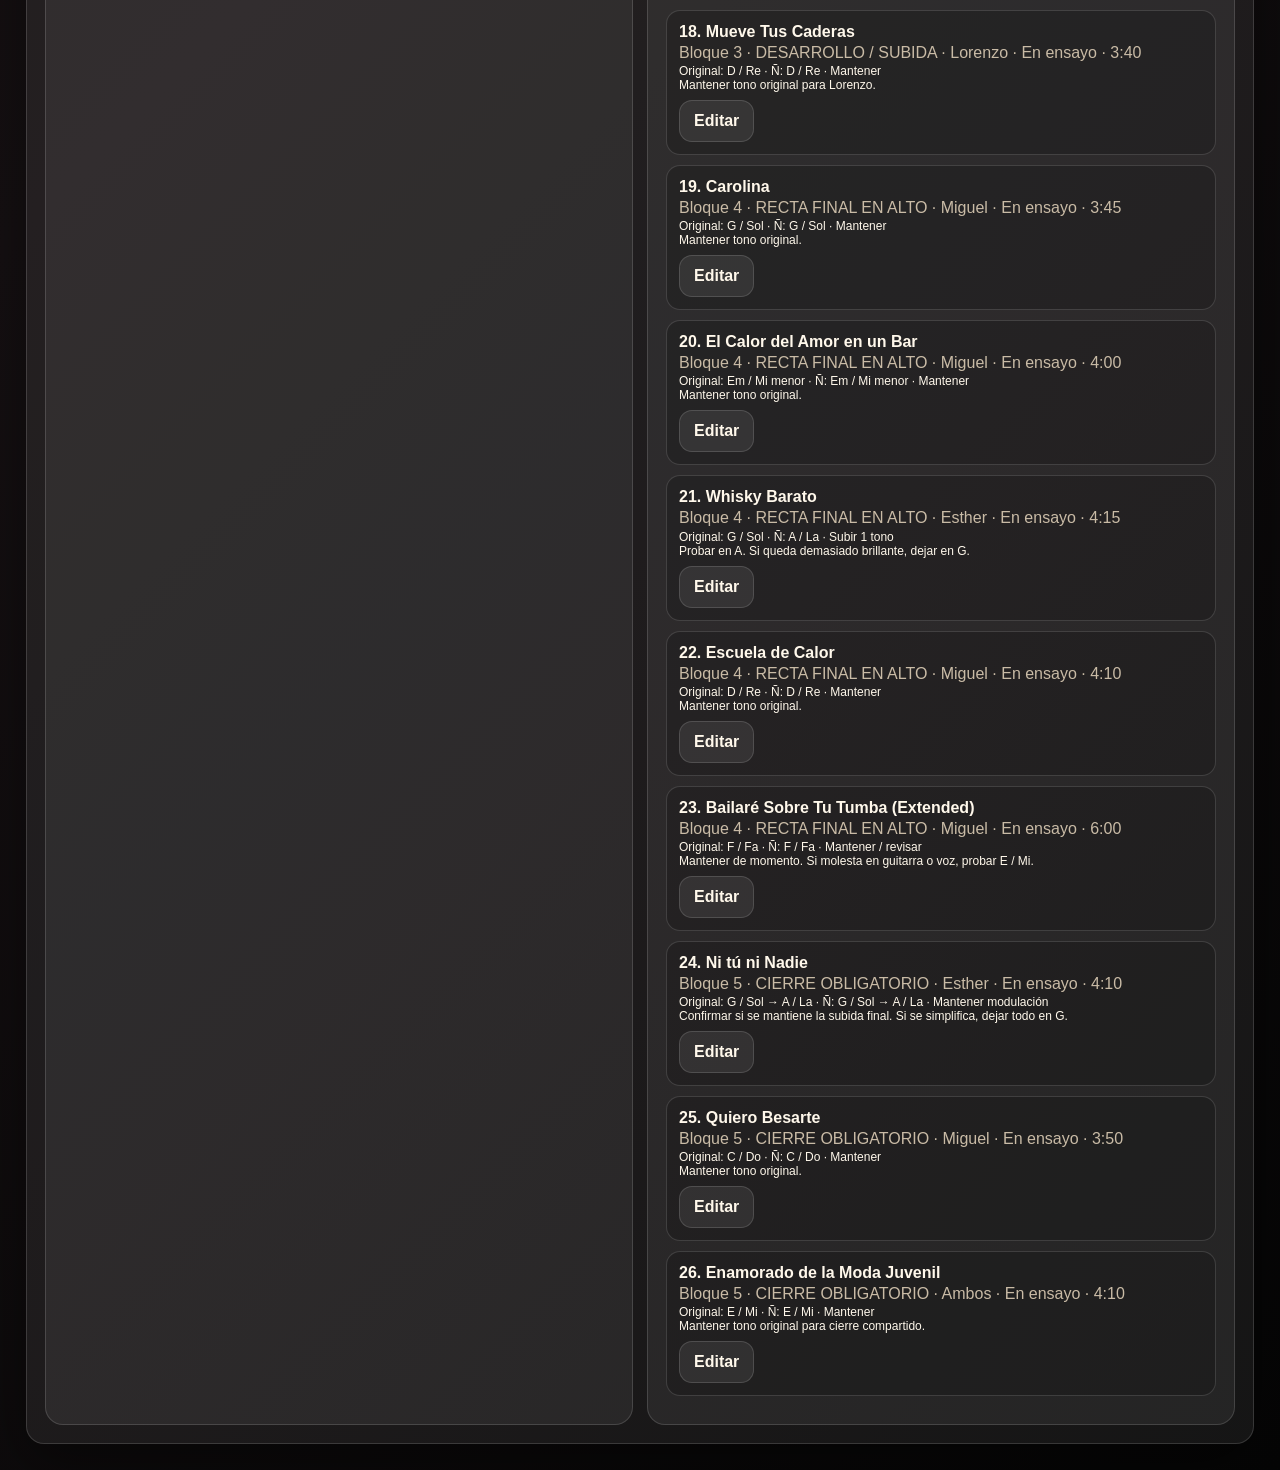
<file: repertorio_v6_fix_duraciones_enhe.html>
<!doctype html>
<html lang="es">
<head>
<meta charset="utf-8">
<meta name="viewport" content="width=device-width,initial-scale=1">
<title>Repertorio, Tonalidades y Duraciones V6 · Ñ Mayúscula</title>
<style>
:root{--text:#fff8eb;--muted:#c9bba6;--gold:#f3b83f;--gold2:#ffd76c;--green:#25d366;--red:#be2a25;--line:rgba(255,255,255,.14);--shadow:0 18px 60px rgba(0,0,0,.42)}
*{box-sizing:border-box}body{margin:0;font-family:Arial,Helvetica,sans-serif;color:var(--text);background:radial-gradient(circle at 10% -10%,rgba(243,184,63,.22),transparent 32%),radial-gradient(circle at 100% 0,rgba(190,42,37,.22),transparent 31%),linear-gradient(135deg,#050505,#151012 58%,#050505);min-height:100vh}button,input,textarea,select{font:inherit}button{cursor:pointer}.wrap{max-width:1460px;margin:auto;padding:26px}.top{display:flex;justify-content:space-between;gap:18px;align-items:flex-start;margin-bottom:18px}.brand{display:flex;gap:14px;align-items:center}.logo{width:62px;height:62px;border-radius:18px;background:linear-gradient(135deg,var(--gold2),var(--gold),#9b1f1c);color:#140c07;display:grid;place-items:center;font-size:34px;font-weight:900;box-shadow:var(--shadow)}h1{margin:0 0 6px;font-size:34px}h2{margin:0 0 14px}h3{margin:0 0 8px}.lead,.muted{color:var(--muted);line-height:1.45}.actions,.row{display:flex;flex-wrap:wrap;gap:10px;align-items:center}.btn{border:0;border-radius:13px;padding:11px 14px;font-weight:900;text-decoration:none;display:inline-flex;gap:8px;align-items:center;justify-content:center}.btn.gold{background:linear-gradient(135deg,var(--gold2),var(--gold));color:#130c07}.btn.green{background:linear-gradient(135deg,#7df0a5,var(--green));color:#062211}.btn.dark{background:rgba(255,255,255,.08);border:1px solid var(--line);color:var(--text)}.btn.red{background:rgba(190,42,37,.18);border:1px solid rgba(190,42,37,.45);color:#ffccc9}.grid{display:grid;grid-template-columns:repeat(12,1fr);gap:14px}.card{grid-column:span 12;background:rgba(255,255,255,.065);border:1px solid var(--line);border-radius:18px;padding:18px;box-shadow:var(--shadow)}.half{grid-column:span 6}.third{grid-column:span 4}.field{display:grid;gap:6px;margin-bottom:12px}.field label{font-size:12px;color:var(--gold2);font-weight:900;text-transform:uppercase;letter-spacing:.04em}.field input,.field textarea,.field select{width:100%;border:1px solid rgba(255,255,255,.18);background:rgba(255,255,255,.08);color:var(--text);border-radius:12px;padding:11px;outline:none}.field textarea{min-height:94px;resize:vertical}.field select option{color:#111}.tabs{display:flex;gap:8px;flex-wrap:wrap;margin:0 0 14px}.tab{border:1px solid rgba(243,184,63,.32);background:rgba(255,255,255,.07);color:var(--text);border-radius:999px;padding:9px 12px;font-weight:900}.tab.active,.tab:hover{background:rgba(243,184,63,.18);color:var(--gold2)}.status{margin:0 0 14px;padding:12px;border-radius:12px;border:1px solid rgba(37,211,102,.35);background:rgba(37,211,102,.1);color:#bfffd3}.status.err{border-color:rgba(190,42,37,.45);background:rgba(190,42,37,.14);color:#ffd0d0}.note{border:1px solid rgba(243,184,63,.38);background:rgba(243,184,63,.09);border-radius:14px;padding:12px;margin-top:12px;color:#ffe3a3;font-size:13px;line-height:1.4}.pill{display:inline-flex;border:1px solid rgba(37,211,102,.4);background:rgba(37,211,102,.12);color:#caffdf;border-radius:999px;padding:7px 10px;font-size:12px;font-weight:900}.tableWrap{overflow:auto;border:1px solid var(--line);border-radius:14px}.table{width:100%;border-collapse:collapse;min-width:1180px}.table th,.table td{border-bottom:1px solid rgba(255,255,255,.1);padding:10px;text-align:left;vertical-align:top}.table th{color:var(--gold2);font-size:12px;text-transform:uppercase}.songCard{border:1px solid var(--line);border-radius:14px;padding:12px;background:rgba(0,0,0,.18);margin-bottom:10px}.preview{white-space:pre-wrap;background:rgba(0,0,0,.28);border:1px solid var(--line);border-radius:14px;padding:14px;min-height:210px;line-height:1.45}.small{font-size:12px}.setRow{display:grid;grid-template-columns:1fr auto auto auto;gap:8px;align-items:center;border:1px solid var(--line);border-radius:12px;padding:9px;background:rgba(0,0,0,.18);margin-bottom:8px}@media(max-width:980px){.wrap{padding:18px}.top{display:grid}.half,.third{grid-column:span 12}h1{font-size:28px}.setRow{grid-template-columns:1fr}}
</style>
</head>
<body>
<div class="wrap">
<header class="top">
  <div class="brand"><div class="logo">Ñ</div><div><h1>Repertorio, tonalidades y duraciones V6 · Ñ Mayúscula</h1><div class="lead">Setlist real con bloques, voces, tonos, ajustes y tiempos de cada tema.</div></div></div>
  <div class="actions"><a class="btn dark" href="./">App principal</a><a class="btn dark" href="./whatsapp.html">WhatsApp / Grupo</a><a class="btn dark" href="./crm-v2.html">CRM</a></div>
</header>
<div id="estado" class="status">Cargando repertorio...</div>
<section class="grid">
<div class="card"><div class="row"><span class="pill" id="pillCanciones">Canciones: 0</span><span class="pill" id="pillMontadas">Montadas: 0</span><span class="pill" id="pillSetlists">Setlists: 0</span><span class="pill" id="pillDuracion">Duración setlist: 0:00</span></div><div class="note">Setlist repartido por bloques v2. Música estimada: 1:47:25 · Transiciones y presentación: 16:30 · Total aproximado: 2:03:55. Cierre exacto: NI TÚ NI NADIE → QUIERO BESARTE → ENAMORADO DE LA MODA JUVENIL.</div></div>
<div class="card">
  <div class="tabs"><button class="tab active" data-tab="canciones" onclick="setTab('canciones')">Canciones</button><button class="tab" data-tab="setlists" onclick="setTab('setlists')">Setlists</button><button class="tab" data-tab="whatsapp" onclick="setTab('whatsapp')">WhatsApp</button><button class="tab" data-tab="tabla" onclick="setTab('tabla')">Tabla completa</button></div>

  <div id="tabCanciones"><div class="grid"><div class="card half" style="box-shadow:none"><h2>Ficha de canción</h2><input type="hidden" id="songId"><input type="hidden" id="songOrden"><div class="field"><label>Canción</label><input id="songTitulo"></div><div class="field"><label>Artista original</label><input id="songArtista" placeholder="Opcional"></div><div class="row"><div class="field" style="flex:1"><label>Tono original</label><input id="songTonoOriginal"></div><div class="field" style="flex:1"><label>Tono Ñ recomendado</label><input id="songTonalidad"></div></div><div class="row"><div class="field" style="flex:1"><label>Ajuste</label><input id="songAjuste"></div><div class="field" style="flex:1"><label>Duración mm:ss</label><input id="songDuracion"></div></div><div class="row"><div class="field" style="flex:1"><label>Quién canta</label><select id="songCantante"><option>Miguel</option><option>Esther</option><option>Ambos</option><option>Lorenzo</option><option>Instrumental</option></select></div><div class="field" style="flex:1"><label>Estado</label><select id="songEstado"><option>Propuesta</option><option>En ensayo</option><option>Montada</option><option>Revisar</option><option>Descartada</option></select></div></div><div class="field"><label>Bloque</label><input id="songBloque"></div><div class="field"><label>Enlace YouTube / audio</label><input id="songLink" placeholder="https://..."></div><div class="field"><label>Letra / acordes</label><textarea id="songLetra" placeholder="Letra, acordes o estructura..."></textarea></div><div class="field"><label>Nota de ensayo / criterio</label><textarea id="songNotas"></textarea></div><div class="row"><button class="btn gold" onclick="guardarCancion()">Guardar canción</button><button class="btn dark" onclick="nuevaCancion()">Nueva</button><button class="btn red" onclick="eliminarCancionActual()">Eliminar</button></div></div><div class="card half" style="box-shadow:none"><h2>Canciones rápidas</h2><div class="field"><label>Buscar</label><input id="filtroCanciones" oninput="renderCanciones()" placeholder="Buscar por canción, bloque, cantante, tono, ajuste o duración"></div><div id="listaCanciones"></div></div></div></div>

  <div id="tabSetlists" style="display:none"><div class="grid"><div class="card half" style="box-shadow:none"><h2>Crear setlist</h2><input type="hidden" id="setId"><div class="field"><label>Nombre del setlist</label><input id="setNombre"></div><div class="field"><label>Tipo</label><select id="setTipo"><option>Sala</option><option>Boda</option><option>Fiestas</option><option>Acústico</option><option>Ensayo</option><option>Otro</option></select></div><div class="field"><label>Añadir canción</label><select id="selectorCancion"></select></div><div class="row"><button class="btn dark" onclick="addCancionSetlist()">Añadir canción</button><button class="btn gold" onclick="guardarSetlist()">Guardar setlist</button><button class="btn red" onclick="eliminarSetlistActual()">Eliminar setlist</button></div></div><div class="card half" style="box-shadow:none"><h2>Setlist actual</h2><div id="setlistActual"></div><div class="note" id="resumenSetlist">Sin canciones.</div></div><div class="card" style="box-shadow:none"><h2>Setlists guardados</h2><div id="listaSetlists"></div></div></div></div>

  <div id="tabWhatsapp" style="display:none"><div class="grid"><div class="card half" style="box-shadow:none"><h2>Mensaje para el grupo</h2><div class="field"><label>Setlist a enviar</label><select id="selectorSetlistMensaje" onchange="generarMensajeSetlist()"></select></div><div class="field"><label>Nota inicial</label><textarea id="notaMensaje" oninput="generarMensajeSetlist()" placeholder="Ej.: Este es el repertorio previsto para el próximo ensayo/concierto."></textarea></div><div class="row"><button class="btn gold" onclick="copiarMensaje()">Copiar mensaje</button><button class="btn green" onclick="abrirWhatsApp()">Abrir WhatsApp</button></div></div><div class="card half" style="box-shadow:none"><h2>Vista previa</h2><div class="preview" id="mensajePreview"></div></div></div></div>

  <div id="tabTabla" style="display:none"><h2>Tabla completa de repertorio</h2><div class="tableWrap"><table class="table"><thead><tr><th>#</th><th>Canción</th><th>Bloque</th><th>Voz</th><th>Tono original</th><th>Tono Ñ</th><th>Ajuste</th><th>Duración</th><th>Nota</th></tr></thead><tbody id="tablaCanciones"></tbody></table></div></div>
</div></section></div>
<script>
var API_URL="https://script.google.com/macros/s/AKfycbwMPx0moS9-P_RI6s8K4q1aFA7ZaiAvtwpq3IKnoph-MHVTTzQzC4wHNNfo9SIQDe22fQ/exec";
var GRUPO_URL="https://chat.whatsapp.com/DopDnMsh4qR4WPSNrNVNHH";
var backendOk=false,canciones=[],setlists=[],setActual=[];
var DEFAULT_CANCIONES=[{"id": "el-ritmo-del-garaje", "orden": 1, "titulo": "El Ritmo del Garaje", "artista": "", "cantante": "Ambos", "estado": "En ensayo", "bloque": "Bloque 1 · ARRANQUE MUY ARRIBA", "tonoOriginal": "G / Sol", "tonalidad": "G / Sol", "tonoRecomendado": "G / Sol", "ajuste": "Mantener", "duracion": "4:00", "link": "", "letra": "", "notas": "Cómodo y reconocible para voces compartidas."}, {"id": "groenlandia", "orden": 2, "titulo": "Groenlandia", "artista": "", "cantante": "Miguel", "estado": "En ensayo", "bloque": "Bloque 1 · ARRANQUE MUY ARRIBA", "tonoOriginal": "C / Do", "tonalidad": "C / Do", "tonoRecomendado": "C / Do", "ajuste": "Mantener", "duracion": "4:00", "link": "", "letra": "", "notas": "Mantener tono original."}, {"id": "voy-en-un-coche", "orden": 3, "titulo": "Voy en Un Coche", "artista": "", "cantante": "Esther", "estado": "En ensayo", "bloque": "Bloque 1 · ARRANQUE MUY ARRIBA", "tonoOriginal": "A / La", "tonalidad": "A / La", "tonoRecomendado": "A / La", "ajuste": "Mantener", "duracion": "3:30", "link": "", "letra": "", "notas": "Tema ya femenino; revisar comodidad real en ensayo."}, {"id": "rojitas-las-orejas", "orden": 4, "titulo": "Rojitas Las Orejas", "artista": "", "cantante": "Miguel", "estado": "En ensayo", "bloque": "Bloque 1 · ARRANQUE MUY ARRIBA", "tonoOriginal": "Em / Mi menor", "tonalidad": "Em / Mi menor", "tonoRecomendado": "Em / Mi menor", "ajuste": "Mantener", "duracion": "3:45", "link": "", "letra": "", "notas": "Mantener tono original."}, {"id": "lobo-hombre-en-paris", "orden": 5, "titulo": "Lobo Hombre en París", "artista": "", "cantante": "Miguel", "estado": "En ensayo", "bloque": "Bloque 1 · ARRANQUE MUY ARRIBA", "tonoOriginal": "A / La", "tonalidad": "A / La", "tonoRecomendado": "A / La", "ajuste": "Mantener", "duracion": "4:10", "link": "", "letra": "", "notas": "Revisar altura en estribillo y final."}, {"id": "perlas-ensangrentadas", "orden": 6, "titulo": "Perlas Ensangrentadas", "artista": "", "cantante": "Ambos", "estado": "En ensayo", "bloque": "Bloque 1 · ARRANQUE MUY ARRIBA", "tonoOriginal": "A / La", "tonalidad": "A / La", "tonoRecomendado": "A / La", "ajuste": "Mantener", "duracion": "3:45", "link": "", "letra": "", "notas": "Funciona como tema compartido."}, {"id": "la-chica-de-ayer", "orden": 7, "titulo": "La Chica de Ayer", "artista": "", "cantante": "Miguel", "estado": "En ensayo", "bloque": "Bloque 2 · ASENTAMIENTO DEL SHOW", "tonoOriginal": "G / Sol", "tonalidad": "G / Sol", "tonoRecomendado": "G / Sol", "ajuste": "Mantener", "duracion": "4:00", "link": "", "letra": "", "notas": "Mantener tono original."}, {"id": "pongamos-que-hablo-de-madrid", "orden": 8, "titulo": "Pongamos Que Hablo de Madrid", "artista": "", "cantante": "Esther", "estado": "En ensayo", "bloque": "Bloque 2 · ASENTAMIENTO DEL SHOW", "tonoOriginal": "D / Re", "tonalidad": "F / Fa", "tonoRecomendado": "F / Fa", "ajuste": "Subir 1 tono y medio", "duracion": "4:00", "link": "", "letra": "", "notas": "Probar primero en F. Si queda alta, alternativa segura: E / Mi."}, {"id": "heroe-de-leyenda", "orden": 9, "titulo": "Héroe de Leyenda", "artista": "", "cantante": "Miguel", "estado": "En ensayo", "bloque": "Bloque 2 · ASENTAMIENTO DEL SHOW", "tonoOriginal": "Em / Mi menor", "tonalidad": "Em / Mi menor", "tonoRecomendado": "Em / Mi menor", "ajuste": "Mantener", "duracion": "4:50", "link": "", "letra": "", "notas": "Revisar resistencia vocal; tema exigente si va muy arriba de energía."}, {"id": "que-hace-una-chica-como-tu", "orden": 10, "titulo": "Qué Hace Una Chica Como tú…", "artista": "", "cantante": "Miguel", "estado": "En ensayo", "bloque": "Bloque 2 · ASENTAMIENTO DEL SHOW", "tonoOriginal": "C / Do", "tonalidad": "C / Do", "tonoRecomendado": "C / Do", "ajuste": "Mantener", "duracion": "4:00", "link": "", "letra": "", "notas": "Mantener tono original."}, {"id": "dejame", "orden": 11, "titulo": "Déjame", "artista": "", "cantante": "Esther", "estado": "En ensayo", "bloque": "Bloque 2 · ASENTAMIENTO DEL SHOW", "tonoOriginal": "G / Sol", "tonalidad": "A / La", "tonoRecomendado": "A / La", "ajuste": "Subir 1 tono", "duracion": "3:50", "link": "", "letra": "", "notas": "Probar en A. Si pierde cuerpo o queda demasiado brillante, volver a G."}, {"id": "no-puedo-vivir-sin-ti", "orden": 12, "titulo": "No Puedo Vivir Sin Ti", "artista": "", "cantante": "Miguel", "estado": "En ensayo", "bloque": "Bloque 2 · ASENTAMIENTO DEL SHOW", "tonoOriginal": "C / Do", "tonalidad": "C / Do", "tonoRecomendado": "C / Do", "ajuste": "Mantener", "duracion": "4:00", "link": "", "letra": "", "notas": "Mantener tono original."}, {"id": "maneras-de-vivir", "orden": 13, "titulo": "Maneras de Vivir", "artista": "", "cantante": "Ambos", "estado": "En ensayo", "bloque": "Bloque 2 · ASENTAMIENTO DEL SHOW", "tonoOriginal": "E / Mi", "tonalidad": "E / Mi", "tonoRecomendado": "E / Mi", "ajuste": "Mantener", "duracion": "4:15", "link": "", "letra": "", "notas": "Buen tono de banda/guitarras y voces compartidas."}, {"id": "mil-calles-llevan-hacia-ti", "orden": 14, "titulo": "Mil Calles Llevan Hacia Ti", "artista": "", "cantante": "Miguel", "estado": "En ensayo", "bloque": "Bloque 3 · DESARROLLO / SUBIDA", "tonoOriginal": "A / La", "tonalidad": "A / La", "tonoRecomendado": "A / La", "ajuste": "Mantener", "duracion": "4:00", "link": "", "letra": "", "notas": "Mantener tono original."}, {"id": "cadillac-solitario", "orden": 15, "titulo": "Cadillac Solitario", "artista": "", "cantante": "Miguel", "estado": "En ensayo", "bloque": "Bloque 3 · DESARROLLO / SUBIDA", "tonoOriginal": "G / Sol", "tonalidad": "G / Sol", "tonoRecomendado": "G / Sol", "ajuste": "Mantener", "duracion": "5:15", "link": "", "letra": "", "notas": "Mantener tono original."}, {"id": "porque-te-vas-lilith", "orden": 16, "titulo": "Porque Te Vas - Lilith", "artista": "", "cantante": "Esther", "estado": "En ensayo", "bloque": "Bloque 3 · DESARROLLO / SUBIDA", "tonoOriginal": "G#m / Sol# menor", "tonalidad": "Am / La menor", "tonoRecomendado": "Am / La menor", "ajuste": "Subir medio tono", "duracion": "4:00", "link": "", "letra": "", "notas": "Más práctico para directo y muy cercano al original de referencia."}, {"id": "flaca", "orden": 17, "titulo": "Flaca", "artista": "", "cantante": "Miguel", "estado": "En ensayo", "bloque": "Bloque 3 · DESARROLLO / SUBIDA", "tonoOriginal": "G / Sol", "tonalidad": "G / Sol", "tonoRecomendado": "G / Sol", "ajuste": "Mantener", "duracion": "4:05", "link": "", "letra": "", "notas": "Mantener tono original."}, {"id": "mueve-tus-caderas", "orden": 18, "titulo": "Mueve Tus Caderas", "artista": "", "cantante": "Lorenzo", "estado": "En ensayo", "bloque": "Bloque 3 · DESARROLLO / SUBIDA", "tonoOriginal": "D / Re", "tonalidad": "D / Re", "tonoRecomendado": "D / Re", "ajuste": "Mantener", "duracion": "3:40", "link": "", "letra": "", "notas": "Mantener tono original para Lorenzo."}, {"id": "carolina", "orden": 19, "titulo": "Carolina", "artista": "", "cantante": "Miguel", "estado": "En ensayo", "bloque": "Bloque 4 · RECTA FINAL EN ALTO", "tonoOriginal": "G / Sol", "tonalidad": "G / Sol", "tonoRecomendado": "G / Sol", "ajuste": "Mantener", "duracion": "3:45", "link": "", "letra": "", "notas": "Mantener tono original."}, {"id": "el-calor-del-amor-en-un-bar", "orden": 20, "titulo": "El Calor del Amor en un Bar", "artista": "", "cantante": "Miguel", "estado": "En ensayo", "bloque": "Bloque 4 · RECTA FINAL EN ALTO", "tonoOriginal": "Em / Mi menor", "tonalidad": "Em / Mi menor", "tonoRecomendado": "Em / Mi menor", "ajuste": "Mantener", "duracion": "4:00", "link": "", "letra": "", "notas": "Mantener tono original."}, {"id": "whisky-barato", "orden": 21, "titulo": "Whisky Barato", "artista": "", "cantante": "Esther", "estado": "En ensayo", "bloque": "Bloque 4 · RECTA FINAL EN ALTO", "tonoOriginal": "G / Sol", "tonalidad": "A / La", "tonoRecomendado": "A / La", "ajuste": "Subir 1 tono", "duracion": "4:15", "link": "", "letra": "", "notas": "Probar en A. Si queda demasiado brillante, dejar en G."}, {"id": "escuela-de-calor", "orden": 22, "titulo": "Escuela de Calor", "artista": "", "cantante": "Miguel", "estado": "En ensayo", "bloque": "Bloque 4 · RECTA FINAL EN ALTO", "tonoOriginal": "D / Re", "tonalidad": "D / Re", "tonoRecomendado": "D / Re", "ajuste": "Mantener", "duracion": "4:10", "link": "", "letra": "", "notas": "Mantener tono original."}, {"id": "bailare-sobre-tu-tumba-extended", "orden": 23, "titulo": "Bailaré Sobre Tu Tumba (Extended)", "artista": "", "cantante": "Miguel", "estado": "En ensayo", "bloque": "Bloque 4 · RECTA FINAL EN ALTO", "tonoOriginal": "F / Fa", "tonalidad": "F / Fa", "tonoRecomendado": "F / Fa", "ajuste": "Mantener / revisar", "duracion": "6:00", "link": "", "letra": "", "notas": "Mantener de momento. Si molesta en guitarra o voz, probar E / Mi."}, {"id": "ni-tu-ni-nadie", "orden": 24, "titulo": "Ni tú ni Nadie", "artista": "", "cantante": "Esther", "estado": "En ensayo", "bloque": "Bloque 5 · CIERRE OBLIGATORIO", "tonoOriginal": "G / Sol → A / La", "tonalidad": "G / Sol → A / La", "tonoRecomendado": "G / Sol → A / La", "ajuste": "Mantener modulación", "duracion": "4:10", "link": "", "letra": "", "notas": "Confirmar si se mantiene la subida final. Si se simplifica, dejar todo en G."}, {"id": "quiero-besarte", "orden": 25, "titulo": "Quiero Besarte", "artista": "", "cantante": "Miguel", "estado": "En ensayo", "bloque": "Bloque 5 · CIERRE OBLIGATORIO", "tonoOriginal": "C / Do", "tonalidad": "C / Do", "tonoRecomendado": "C / Do", "ajuste": "Mantener", "duracion": "3:50", "link": "", "letra": "", "notas": "Mantener tono original."}, {"id": "enamorado-de-la-moda-juvenil", "orden": 26, "titulo": "Enamorado de la Moda Juvenil", "artista": "", "cantante": "Ambos", "estado": "En ensayo", "bloque": "Bloque 5 · CIERRE OBLIGATORIO", "tonoOriginal": "E / Mi", "tonalidad": "E / Mi", "tonoRecomendado": "E / Mi", "ajuste": "Mantener", "duracion": "4:10", "link": "", "letra": "", "notas": "Mantener tono original para cierre compartido."}];
var DEFAULT_SETLIST={"id": "setlist-repartido-bloques-v2-enhe", "nombre": "Ñ Mayúscula · Setlist repartido por bloques v2", "tipo": "Sala", "notas": "Música estimada: 1:47:25 · Transiciones y presentación: 16:30 · Duración total aprox.: 2:03:55. Cierre exacto: Ni tú ni nadie → Quiero besarte → Enamorado de la moda juvenil.", "canciones": ["el-ritmo-del-garaje", "groenlandia", "voy-en-un-coche", "rojitas-las-orejas", "lobo-hombre-en-paris", "perlas-ensangrentadas", "la-chica-de-ayer", "pongamos-que-hablo-de-madrid", "heroe-de-leyenda", "que-hace-una-chica-como-tu", "dejame", "no-puedo-vivir-sin-ti", "maneras-de-vivir", "mil-calles-llevan-hacia-ti", "cadillac-solitario", "porque-te-vas-lilith", "flaca", "mueve-tus-caderas", "carolina", "el-calor-del-amor-en-un-bar", "whisky-barato", "escuela-de-calor", "bailare-sobre-tu-tumba-extended", "ni-tu-ni-nadie", "quiero-besarte", "enamorado-de-la-moda-juvenil"]};
var DURACIONES_OFICIALES={"el-ritmo-del-garaje": "4:00", "groenlandia": "4:00", "voy-en-un-coche": "3:30", "rojitas-las-orejas": "3:45", "lobo-hombre-en-paris": "4:10", "perlas-ensangrentadas": "3:45", "la-chica-de-ayer": "4:00", "pongamos-que-hablo-de-madrid": "4:00", "heroe-de-leyenda": "4:50", "que-hace-una-chica-como-tu": "4:00", "dejame": "3:50", "no-puedo-vivir-sin-ti": "4:00", "maneras-de-vivir": "4:15", "mil-calles-llevan-hacia-ti": "4:00", "cadillac-solitario": "5:15", "porque-te-vas-lilith": "4:00", "flaca": "4:05", "mueve-tus-caderas": "3:40", "carolina": "3:45", "el-calor-del-amor-en-un-bar": "4:00", "whisky-barato": "4:15", "escuela-de-calor": "4:10", "bailare-sobre-tu-tumba-extended": "6:00", "ni-tu-ni-nadie": "4:10", "quiero-besarte": "3:50", "enamorado-de-la-moda-juvenil": "4:10"};

function el(id){return document.getElementById(id)}
function h(s){return String(s||'').replace(/[&<>"']/g,function(c){return {'&':'&amp;','<':'&lt;','>':'&gt;','"':'&quot;',"'":'&#39;'}[c]})}
function slug(s){return String(s||'').toLowerCase().normalize('NFD').replace(/[\u0300-\u036f]/g,'').replace(/[^a-z0-9]+/g,'-').replace(/^-|-$/g,'')||('id-'+Date.now())}
function setStatus(t,e){el('estado').textContent=t;el('estado').className='status'+(e?' err':'')}
function api(action,p){p=p||{};var url=API_URL+'?action='+encodeURIComponent(action);Object.keys(p).forEach(function(k){url+='&'+encodeURIComponent(k)+'='+encodeURIComponent(p[k]==null?'':p[k])});return fetch(url,{cache:'no-store'}).then(function(r){if(!r.ok)throw new Error('HTTP '+r.status);return r.json()})}
function setTab(tab){['canciones','setlists','whatsapp','tabla'].forEach(function(t){el('tab'+t.charAt(0).toUpperCase()+t.slice(1)).style.display=t===tab?'block':'none'});document.querySelectorAll('.tab').forEach(function(b){b.classList.toggle('active',b.dataset.tab===tab)});renderAll()}
function durSeg(v){var p=String(v||'').split(':').map(Number);if(p.length===2&&!isNaN(p[0])&&!isNaN(p[1]))return p[0]*60+p[1];return 0}
function fmt(s){s=Math.round(s||0);return Math.floor(s/60)+':'+String(s%60).padStart(2,'0')}

function normalizarDuracion(v,id,titulo){
  var raw=String(v||'').trim();
  var key=String(id||slug(titulo||'')).toLowerCase();
  if(/^\d{1,2}:\d{2}$/.test(raw)) return raw;
  if(/^\d{1,2}:\d{2}:\d{2}$/.test(raw)){
    var p=raw.split(':'); return String(Number(p[0]))+':'+p[1];
  }
  if(!raw) return DURACIONES_OFICIALES[key]||'';
  // Google Sheets puede devolver una duración como fecha histórica tipo "Sat Dec 30 1899..."
  // En ese caso se recupera la duración oficial del setlist por ID de canción.
  if(raw.indexOf('1899')>=0 || raw.indexOf('GMT')>=0 || raw.indexOf('Dec 30')>=0 || raw.indexOf('hora estándar')>=0 || raw.indexOf('Central European')>=0){
    return DURACIONES_OFICIALES[key]||'';
  }
  return DURACIONES_OFICIALES[key]||raw;
}

function normalizarCancion(x){return {id:String(x.id||x.ID||slug(x.titulo||x['Canción']||x.Cancion||'')).toLowerCase(),orden:Number(x.orden||x['#']||0),titulo:String(x.titulo||x['Canción']||x.Cancion||'').trim(),artista:String(x.artista||x.Artista||'').trim(),cantante:String(x.cantante||x.Cantante||x.Voz||'').trim(),estado:String(x.estado||x.Estado||'En ensayo').trim(),bloque:String(x.bloque||x.Bloque||'').trim(),tonoOriginal:String(x.tonoOriginal||x['Tono original']||'').trim(),tonalidad:String(x.tonalidad||x['Tono Ñ recomendado']||x['Tono Ñ']||x.Tonalidad||'').trim(),tonoRecomendado:String(x.tonoRecomendado||x['Tono Ñ recomendado']||x.tonalidad||'').trim(),ajuste:String(x.ajuste||x.Ajuste||'').trim(),duracion:normalizarDuracion(x.duracion||x['Duración']||x.Duracion||x.Dur||'', String(x.id||x.ID||slug(x.titulo||x['Canción']||x.Cancion||'')).toLowerCase(), String(x.titulo||x['Canción']||x.Cancion||'').trim()),link:String(x.link||x.Enlace||'').trim(),letra:String(x.letra||x['Letra / Acordes']||'').trim(),notas:String(x.notas||x['Nota de ensayo / criterio']||x.Notas||'').trim()}}
function normalizarSetlist(x){var lista=x.canciones||x.Canciones||[];if(typeof lista==='string'){try{lista=JSON.parse(lista)}catch(e){lista=lista.split(',').map(function(a){return a.trim()}).filter(Boolean)}}return {id:String(x.id||x.ID||slug(x.nombre||x.Nombre||'')).toLowerCase(),nombre:String(x.nombre||x.Nombre||'').trim(),tipo:String(x.tipo||x.Tipo||'Sala').trim(),notas:String(x.notas||x.Notas||'').trim(),canciones:lista}}
function cargarLocal(){try{canciones=JSON.parse(localStorage.getItem('enhe_repertorio')||'null')||DEFAULT_CANCIONES.map(normalizarCancion)}catch(e){canciones=DEFAULT_CANCIONES.map(normalizarCancion)}try{setlists=JSON.parse(localStorage.getItem('enhe_setlists')||'null')||[DEFAULT_SETLIST].map(normalizarSetlist)}catch(e){setlists=[DEFAULT_SETLIST].map(normalizarSetlist)}}
function guardarLocal(){localStorage.setItem('enhe_repertorio',JSON.stringify(canciones));localStorage.setItem('enhe_setlists',JSON.stringify(setlists))}
function nuevaCancion(){['songId','songOrden','songTitulo','songArtista','songTonoOriginal','songTonalidad','songAjuste','songDuracion','songLink','songLetra','songNotas','songBloque'].forEach(function(id){el(id).value=''});el('songCantante').value='Miguel';el('songEstado').value='En ensayo'}
function editarCancion(id){var c=canciones.find(function(x){return x.id===id});if(!c)return;el('songId').value=c.id;el('songOrden').value=c.orden||'';el('songTitulo').value=c.titulo;el('songArtista').value=c.artista;el('songTonoOriginal').value=c.tonoOriginal||'';el('songTonalidad').value=c.tonalidad||c.tonoRecomendado||'';el('songAjuste').value=c.ajuste||'';el('songDuracion').value=c.duracion;el('songCantante').value=c.cantante||'Miguel';el('songEstado').value=c.estado||'En ensayo';el('songLink').value=c.link;el('songLetra').value=c.letra;el('songNotas').value=c.notas;el('songBloque').value=c.bloque||'';setTab('canciones')}
function guardarCancion(){var c=normalizarCancion({id:el('songId').value||slug(el('songTitulo').value),orden:el('songOrden').value,titulo:el('songTitulo').value,artista:el('songArtista').value,tonoOriginal:el('songTonoOriginal').value,tonalidad:el('songTonalidad').value,tonoRecomendado:el('songTonalidad').value,ajuste:el('songAjuste').value,duracion:el('songDuracion').value,cantante:el('songCantante').value,estado:el('songEstado').value,link:el('songLink').value,letra:el('songLetra').value,notas:el('songNotas').value,bloque:el('songBloque').value});if(!c.titulo){setStatus('Falta el título de la canción.',true);return}var i=canciones.findIndex(function(x){return x.id===c.id});if(i>=0)canciones[i]=c;else canciones.push(c);guardarLocal();renderAll();if(!backendOk){setStatus('Canción guardada en este navegador. Backend no disponible.',true);return}api('grupoSaveSong',c).then(function(r){if(!r.ok)throw new Error(r.error||'Error guardando');return cargarBackend(false)}).then(function(){setStatus('Canción guardada en Google Sheets.')}).catch(function(e){setStatus('Canción guardada localmente, pero no en Sheets: '+e.message,true)})}
function eliminarCancionActual(){var id=el('songId').value;if(!id){nuevaCancion();return}if(!confirm('¿Eliminar esta canción del repertorio?'))return;canciones=canciones.filter(function(c){return c.id!==id});setlists.forEach(function(s){s.canciones=s.canciones.filter(function(x){return x!==id})});guardarLocal();nuevaCancion();renderAll();if(backendOk)api('grupoDeleteSong',{id:id}).catch(function(){})}
function ordenadas(){return canciones.slice().sort(function(a,b){return (a.orden||999)-(b.orden||999)})}
function renderCanciones(){var f=(el('filtroCanciones')?el('filtroCanciones').value:'').toLowerCase();var arr=ordenadas().filter(function(c){return !f||(c.titulo+' '+c.bloque+' '+c.cantante+' '+c.estado+' '+c.tonalidad+' '+c.tonoOriginal+' '+c.ajuste+' '+c.duracion).toLowerCase().includes(f)});el('listaCanciones').innerHTML=arr.map(function(c){return '<div class="songCard"><b>'+(c.orden?c.orden+'. ':'')+h(c.titulo)+'</b><div class="muted">'+h(c.bloque||'')+' · '+h(c.cantante)+' · '+h(c.estado)+' · '+h(c.duracion||'--:--')+'</div><div class="small">Original: '+h(c.tonoOriginal||'')+' · Ñ: '+h(c.tonalidad||'')+' · '+h(c.ajuste||'')+'</div><div class="small">'+h(c.notas||'')+'</div><div class="row" style="margin-top:8px"><button class="btn dark" onclick="editarCancion(\''+h(c.id)+'\')">Editar</button>'+(c.link?'<a class="btn dark" target="_blank" href="'+h(c.link)+'">Abrir enlace</a>':'')+'</div></div>'}).join('')||'<div class="muted">No hay canciones.</div>';renderTabla();renderSelectores();renderKpis()}
function renderTabla(){el('tablaCanciones').innerHTML=ordenadas().map(function(c){return '<tr><td>'+h(c.orden||'')+'</td><td><b>'+h(c.titulo)+'</b></td><td>'+h(c.bloque)+'</td><td>'+h(c.cantante)+'</td><td>'+h(c.tonoOriginal)+'</td><td>'+h(c.tonalidad)+'</td><td>'+h(c.ajuste)+'</td><td>'+h(c.duracion)+'</td><td>'+h(c.notas)+'</td></tr>'}).join('')}
function renderSelectores(){var opts=ordenadas().map(function(c){return '<option value="'+h(c.id)+'">'+(c.orden?c.orden+'. ':'')+h(c.titulo)+' · '+h(c.cantante)+' · '+h(c.duracion||'--:--')+'</option>'}).join('');el('selectorCancion').innerHTML=opts;el('selectorSetlistMensaje').innerHTML=setlists.map(function(s){return '<option value="'+h(s.id)+'">'+h(s.nombre)+'</option>'}).join('')}
function addCancionSetlist(){var id=el('selectorCancion').value;if(id)setActual.push(id);renderSetlistActual();generarMensajeSetlist()}
function renderSetlistActual(){var total=0;el('setlistActual').innerHTML=setActual.map(function(id,i){var c=canciones.find(function(x){return x.id===id})||{titulo:id,duracion:'',cantante:''};total+=durSeg(c.duracion);return '<div class="setRow"><div><b>'+(i+1)+'. '+h(c.titulo)+'</b><div class="muted">'+h(c.bloque||'')+' · '+h(c.cantante||'')+' · '+h(c.duracion||'--:--')+' · Ñ: '+h(c.tonalidad||'')+'</div></div><button class="btn dark" onclick="moverSet('+i+',-1)">↑</button><button class="btn dark" onclick="moverSet('+i+',1)">↓</button><button class="btn red" onclick="quitarSet('+i+')">Quitar</button></div>'}).join('')||'<div class="muted">Añade canciones al setlist.</div>';el('resumenSetlist').textContent='Canciones: '+setActual.length+' · Duración musical estimada: '+fmt(total);el('pillDuracion').textContent='Duración setlist: '+fmt(total)}
function moverSet(i,d){var j=i+d;if(j<0||j>=setActual.length)return;var x=setActual[i];setActual[i]=setActual[j];setActual[j]=x;renderSetlistActual();generarMensajeSetlist()}
function quitarSet(i){setActual.splice(i,1);renderSetlistActual();generarMensajeSetlist()}
function guardarSetlist(){var s=normalizarSetlist({id:el('setId').value||slug(el('setNombre').value),nombre:el('setNombre').value,tipo:el('setTipo').value,notas:'',canciones:setActual.slice()});if(!s.nombre){setStatus('Falta el nombre del setlist.',true);return}var i=setlists.findIndex(function(x){return x.id===s.id});if(i>=0)setlists[i]=s;else setlists.push(s);guardarLocal();renderAll();if(!backendOk){setStatus('Setlist guardado en este navegador. Backend no disponible.',true);return}api('grupoSaveSetlist',{id:s.id,nombre:s.nombre,tipo:s.tipo,notas:s.notas,canciones:JSON.stringify(s.canciones)}).then(function(r){if(!r.ok)throw new Error(r.error||'Error guardando');return cargarBackend(false)}).then(function(){setStatus('Setlist guardado en Google Sheets.')}).catch(function(e){setStatus('Setlist guardado localmente, pero no en Sheets: '+e.message,true)})}
function editarSetlist(id){var s=setlists.find(function(x){return x.id===id});if(!s)return;el('setId').value=s.id;el('setNombre').value=s.nombre;el('setTipo').value=s.tipo;setActual=s.canciones.slice();setTab('setlists');renderSetlistActual();generarMensajeSetlist()}
function eliminarSetlistActual(){var id=el('setId').value;if(!id)return;if(!confirm('¿Eliminar este setlist?'))return;setlists=setlists.filter(function(s){return s.id!==id});el('setId').value='';el('setNombre').value='';setActual=[];guardarLocal();renderAll();if(backendOk)api('grupoDeleteSetlist',{id:id}).catch(function(){})}
function renderSetlists(){el('listaSetlists').innerHTML=setlists.map(function(s){var total=s.canciones.reduce(function(a,id){var c=canciones.find(function(x){return x.id===id});return a+durSeg(c&&c.duracion)},0);return '<div class="songCard"><b>'+h(s.nombre)+'</b><div class="muted">'+h(s.tipo)+' · '+s.canciones.length+' canciones · '+fmt(total)+'</div><div class="small">'+h(s.notas||'')+'</div><div class="row" style="margin-top:8px"><button class="btn dark" onclick="editarSetlist(\''+h(s.id)+'\')">Abrir</button></div></div>'}).join('')||'<div class="muted">No hay setlists guardados.</div>'}
function generarMensajeSetlist(){var id=el('selectorSetlistMensaje').value;var s=setlists.find(function(x){return x.id===id})||{nombre:el('setNombre').value||'Setlist',tipo:el('setTipo').value,canciones:setActual};var nota=el('notaMensaje').value||'Repertorio previsto:';var total=0;var lineas=s.canciones.map(function(id,i){var c=canciones.find(function(x){return x.id===id})||{titulo:id,cantante:'',tonalidad:'',duracion:''};total+=durSeg(c.duracion);return (i+1)+'. '+c.titulo+' — '+(c.cantante||'')+' · '+(c.duracion||'--:--')+' · Tono Ñ: '+(c.tonalidad||'')});var msg='🎸 Ñ Mayúscula · '+s.nombre+'\n\n'+nota+'\n\n'+lineas.join('\n')+'\n\nDuración musical estimada: '+fmt(total);el('mensajePreview').textContent=msg;return msg}
function copiarMensaje(){var msg=generarMensajeSetlist();navigator.clipboard&&navigator.clipboard.writeText?navigator.clipboard.writeText(msg).then(function(){setStatus('Mensaje copiado.')}).catch(function(){setStatus('No se pudo copiar automáticamente.',true)}):setStatus('Selecciona y copia manualmente.',true)}
function abrirWhatsApp(){window.open('https://wa.me/?text='+encodeURIComponent(generarMensajeSetlist()),'_blank')}
function renderKpis(){el('pillCanciones').textContent='Canciones: '+canciones.length;el('pillMontadas').textContent='Montadas: '+canciones.filter(function(c){return c.estado==='Montada'}).length;el('pillSetlists').textContent='Setlists: '+setlists.length}
function renderAll(){renderCanciones();renderSetlists();renderSetlistActual();generarMensajeSetlist();renderKpis()}
function aplicarData(d){d=d||{};if(Array.isArray(d.repertorio)&&d.repertorio.length)canciones=d.repertorio.map(normalizarCancion);if(Array.isArray(d.setlists)&&d.setlists.length)setlists=d.setlists.map(normalizarSetlist);if(d.config&&d.config.grupo_whatsapp)GRUPO_URL=d.config.grupo_whatsapp;guardarLocal();renderAll()}
function cargarBackend(mostrar){return api('grupoData').then(function(r){if(!r.ok)throw new Error(r.error||'Respuesta no válida');backendOk=true;aplicarData(r.data||{});if(mostrar!==false)setStatus('Conectado a Google Sheets. Repertorio, tonalidades y duraciones cargados.');return r})}
function init(){cargarLocal();renderAll();api('grupoInit').then(function(){return cargarBackend(true)}).catch(function(e){backendOk=false;setStatus('No se pudo conectar con el backend: '+e.message+'. La página funciona con guardado local.',true)})}
init();
</script>
</body>
</html>
</file>
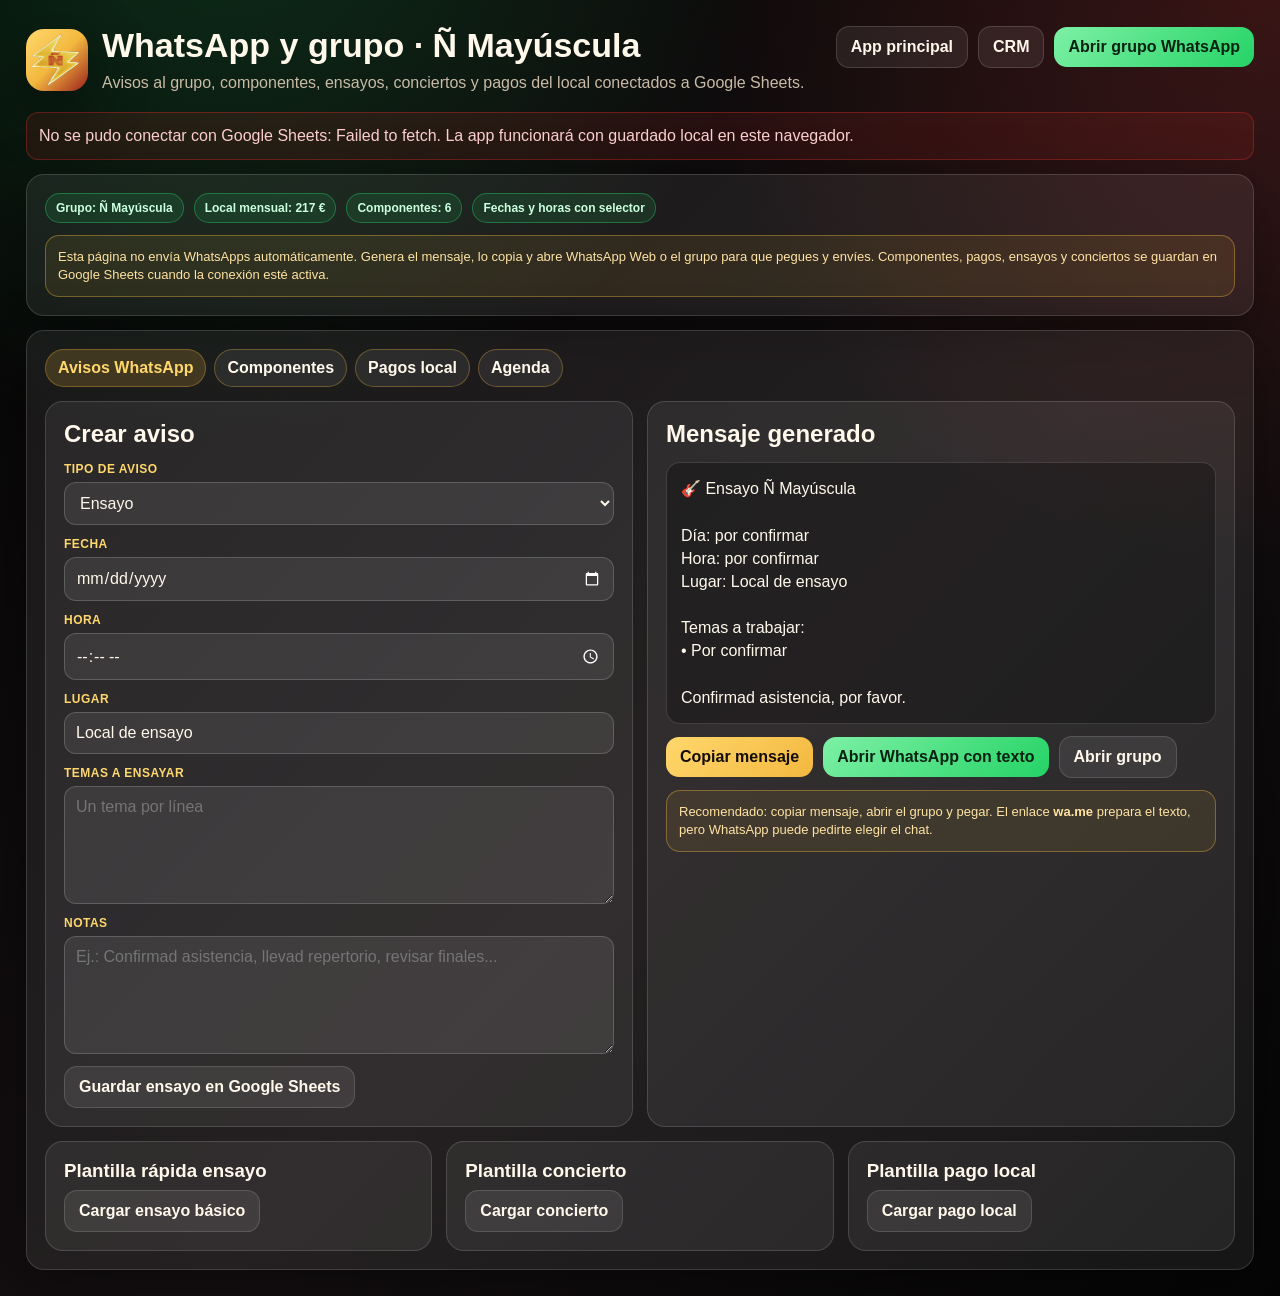
<file: whatsapp.html>
<!doctype html>
<html lang="es">
<head>
<meta charset="utf-8">
<meta name="viewport" content="width=device-width,initial-scale=1">
<title>WhatsApp y Grupo · Ñ Mayúscula</title>
<style>
:root{--text:#fff8eb;--muted:#c9bba6;--gold:#f3b83f;--gold2:#ffd76c;--green:#25d366;--red:#be2a25;--line:rgba(255,255,255,.14);--shadow:0 18px 60px rgba(0,0,0,.42)}
*{box-sizing:border-box}body{margin:0;font-family:Arial,Helvetica,sans-serif;color:var(--text);background:radial-gradient(circle at 16% -10%,rgba(37,211,102,.20),transparent 32%),radial-gradient(circle at 98% 0,rgba(190,42,37,.22),transparent 31%),linear-gradient(135deg,#050505,#151012 58%,#050505);min-height:100vh}button,input,textarea,select{font:inherit}button{cursor:pointer}.wrap{max-width:1380px;margin:auto;padding:26px}.top{display:flex;justify-content:space-between;gap:18px;align-items:flex-start;margin-bottom:18px}.brand{display:flex;gap:14px;align-items:center}.logo{width:62px;height:62px;border-radius:18px;background:linear-gradient(135deg,var(--gold2),var(--gold),#9b1f1c);color:#140c07;display:grid;place-items:center;font-size:34px;font-weight:900;box-shadow:var(--shadow)}h1{margin:0 0 6px;font-size:34px}h2{margin:0 0 14px}h3{margin:0 0 8px}.lead,.muted{color:var(--muted);line-height:1.45}.actions,.row{display:flex;flex-wrap:wrap;gap:10px;align-items:center}.btn{border:0;border-radius:13px;padding:11px 14px;font-weight:900;text-decoration:none;display:inline-flex;gap:8px;align-items:center;justify-content:center}.btn.gold{background:linear-gradient(135deg,var(--gold2),var(--gold));color:#130c07}.btn.green{background:linear-gradient(135deg,#7df0a5,var(--green));color:#062211}.btn.dark{background:rgba(255,255,255,.08);border:1px solid var(--line);color:var(--text)}.btn.red{background:rgba(190,42,37,.18);border:1px solid rgba(190,42,37,.45);color:#ffccc9}.grid{display:grid;grid-template-columns:repeat(12,1fr);gap:14px}.card{grid-column:span 12;background:rgba(255,255,255,.065);border:1px solid var(--line);border-radius:18px;padding:18px;box-shadow:var(--shadow)}.half{grid-column:span 6}.third{grid-column:span 4}.quarter{grid-column:span 3}.field{display:grid;gap:6px;margin-bottom:12px}.field label{font-size:12px;color:var(--gold2);font-weight:900;text-transform:uppercase;letter-spacing:.04em}.field input,.field textarea,.field select{width:100%;border:1px solid rgba(255,255,255,.18);background:rgba(255,255,255,.08);color:var(--text);border-radius:12px;padding:11px;outline:none}.field input[type=date],.field input[type=time],.field input[type=month]{color-scheme:dark}.field textarea{min-height:118px;resize:vertical}.field select option{color:#111}.preview{white-space:pre-wrap;background:rgba(0,0,0,.28);border:1px solid var(--line);border-radius:14px;padding:14px;min-height:260px;line-height:1.45}.status{margin:0 0 14px;padding:12px;border-radius:12px;border:1px solid rgba(37,211,102,.35);background:rgba(37,211,102,.1);color:#bfffd3;line-height:1.35}.status.err{border-color:rgba(190,42,37,.45);background:rgba(190,42,37,.14);color:#ffd0d0}.note{border:1px solid rgba(243,184,63,.38);background:rgba(243,184,63,.09);border-radius:14px;padding:12px;margin-top:12px;color:#ffe3a3;font-size:13px;line-height:1.4}.pill{display:inline-flex;border:1px solid rgba(37,211,102,.4);background:rgba(37,211,102,.12);color:#caffdf;border-radius:999px;padding:7px 10px;font-size:12px;font-weight:900}.tabs{display:flex;gap:8px;flex-wrap:wrap;margin:0 0 14px}.tab{border:1px solid rgba(243,184,63,.32);background:rgba(255,255,255,.07);color:var(--text);border-radius:999px;padding:9px 12px;font-weight:900}.tab.active,.tab:hover{background:rgba(243,184,63,.18);color:var(--gold2)}.memberGrid{display:grid;grid-template-columns:repeat(3,1fr);gap:12px}.member{border:1px solid var(--line);border-radius:16px;padding:14px;background:rgba(0,0,0,.18)}.avatar{width:78px;height:78px;border-radius:18px;border:1px solid rgba(255,255,255,.16);background:linear-gradient(135deg,rgba(255,215,108,.25),rgba(37,211,102,.12));display:grid;place-items:center;font-size:28px;font-weight:900;color:var(--gold2);overflow:hidden;margin-bottom:10px}.avatar img{width:100%;height:100%;object-fit:cover}.memberTitle{font-weight:900;font-size:18px}.memberRole{color:var(--muted);margin-top:3px}.tableWrap{overflow:auto;border:1px solid var(--line);border-radius:14px}.payTable,.agendaTable{width:100%;border-collapse:collapse;min-width:760px}.payTable th,.payTable td,.agendaTable th,.agendaTable td{border-bottom:1px solid rgba(255,255,255,.1);padding:10px;text-align:left;vertical-align:middle}.payTable th,.agendaTable th{color:var(--gold2);font-size:12px;text-transform:uppercase}.payTable input[type=checkbox]{width:20px;height:20px}.kpi{font-size:30px;font-weight:900;margin:6px 0 2px}@media(max-width:980px){.wrap{padding:18px}.top{display:grid}.half,.third,.quarter{grid-column:span 12}.memberGrid{grid-template-columns:1fr}h1{font-size:28px}}
</style>
</head>
<body>
<div class="wrap">
<header class="top">
  <div class="brand"><img class="logo logo-img" src="assets/logo-enhe-transparente.png" alt="Ñ Mayúscula"><div><h1>WhatsApp y grupo · Ñ Mayúscula</h1><div class="lead">Avisos al grupo, componentes, ensayos, conciertos y pagos del local conectados a Google Sheets.</div></div></div>
  <div class="actions"><a class="btn dark" href="./">App principal</a><a class="btn dark" href="./crm-v2.html">CRM</a><button class="btn green" type="button" onclick="abrirGrupo()">Abrir grupo WhatsApp</button></div>
</header>

<div id="estado" class="status">Cargando datos desde Google Sheets...</div>

<section class="grid">
  <div class="card">
    <div class="row"><span class="pill" id="pillGrupo">Grupo: Ñ Mayúscula</span><span class="pill" id="pillLocal">Local mensual: 217 €</span><span class="pill" id="pillMiembros">Componentes: 6</span><span class="pill">Fechas y horas con selector</span></div>
    <div class="note">Esta página no envía WhatsApps automáticamente. Genera el mensaje, lo copia y abre WhatsApp Web o el grupo para que pegues y envíes. Componentes, pagos, ensayos y conciertos se guardan en Google Sheets cuando la conexión esté activa.</div>
  </div>

  <div class="card">
    <div class="tabs">
      <button class="tab active" data-tab="avisos" onclick="setTab('avisos')">Avisos WhatsApp</button>
      <button class="tab" data-tab="componentes" onclick="setTab('componentes')">Componentes</button>
      <button class="tab" data-tab="pagos" onclick="setTab('pagos')">Pagos local</button>
      <button class="tab" data-tab="agenda" onclick="setTab('agenda')">Agenda</button>
    </div>

    <div id="tabAvisos">
      <div class="grid">
        <div class="card half" style="box-shadow:none">
          <h2>Crear aviso</h2>
          <div class="field"><label>Tipo de aviso</label><select id="tipo" onchange="cambiarTipo(); generarMensaje();"><option value="ensayo">Ensayo</option><option value="concierto">Concierto</option><option value="pago">Recordatorio pago local</option><option value="componentes">Listado de componentes</option><option value="libre">Mensaje libre</option></select></div>

          <div id="formEnsayo">
            <div class="field"><label>Fecha</label><input id="ensayoFecha" type="date" oninput="guardarLocal();generarMensaje();"></div>
            <div class="field"><label>Hora</label><input id="ensayoHora" type="time" step="300" oninput="guardarLocal();generarMensaje();"></div>
            <div class="field"><label>Lugar</label><input id="ensayoLugar" value="Local de ensayo" oninput="guardarLocal();generarMensaje();"></div>
            <div class="field"><label>Temas a ensayar</label><textarea id="ensayoTemas" placeholder="Un tema por línea" oninput="guardarLocal();generarMensaje();"></textarea></div>
            <div class="field"><label>Notas</label><textarea id="ensayoNotas" placeholder="Ej.: Confirmad asistencia, llevad repertorio, revisar finales..." oninput="guardarLocal();generarMensaje();"></textarea></div>
            <button class="btn dark" type="button" onclick="guardarEvento('ensayo')">Guardar ensayo en Google Sheets</button>
          </div>

          <div id="formConcierto" style="display:none">
            <div class="field"><label>Fecha</label><input id="conciertoFecha" type="date" oninput="guardarLocal();generarMensaje();"></div>
            <div class="field"><label>Hora concierto</label><input id="conciertoHora" type="time" step="300" oninput="guardarLocal();generarMensaje();"></div>
            <div class="field"><label>Sala / evento</label><input id="conciertoSala" placeholder="Ej.: Sala Cien x Cien" oninput="guardarLocal();generarMensaje();"></div>
            <div class="field"><label>Dirección</label><input id="conciertoDireccion" placeholder="Dirección" oninput="guardarLocal();generarMensaje();"></div>
            <div class="field"><label>Hora de llegada / prueba</label><input id="conciertoLlegada" type="time" step="300" oninput="guardarLocal();generarMensaje();"></div>
            <div class="field"><label>Caché / presupuesto</label><input id="conciertoCache" placeholder="Ej.: 500 €" oninput="guardarLocal();generarMensaje();"></div>
            <div class="field"><label>Notas concierto</label><textarea id="conciertoNotas" placeholder="Sonido, repertorio, vestuario, carga/descarga..." oninput="guardarLocal();generarMensaje();"></textarea></div>
            <button class="btn dark" type="button" onclick="guardarEvento('concierto')">Guardar concierto en Google Sheets</button>
          </div>

          <div id="formPago" style="display:none">
            <div class="field"><label>Mes</label><input id="pagoMes" type="month" oninput="sincronizarMes();generarMensaje();"></div>
            <div class="field"><label>Importe mensual local</label><input id="pagoTotal" type="number" min="0" step="0.01" value="217" oninput="guardarLocal();renderPagos();generarMensaje();"></div>
            <div class="note">La cuota se calcula automáticamente según los componentes activos.</div>
          </div>

          <div id="formComponentes" style="display:none"><div class="note">Genera un mensaje con el listado de componentes e instrumentos.</div></div>
          <div id="formLibre" style="display:none"><div class="field"><label>Mensaje libre</label><textarea id="mensajeLibre" placeholder="Escribe aquí el mensaje para el grupo" oninput="guardarLocal();generarMensaje();"></textarea></div></div>
        </div>

        <div class="card half" style="box-shadow:none">
          <h2>Mensaje generado</h2>
          <div class="preview" id="preview"></div>
          <div class="row" style="margin-top:12px"><button class="btn gold" type="button" onclick="copiarMensaje()">Copiar mensaje</button><button class="btn green" type="button" onclick="abrirWaMe()">Abrir WhatsApp con texto</button><button class="btn dark" type="button" onclick="abrirGrupo()">Abrir grupo</button></div>
          <div class="note">Recomendado: copiar mensaje, abrir el grupo y pegar. El enlace <strong>wa.me</strong> prepara el texto, pero WhatsApp puede pedirte elegir el chat.</div>
        </div>

        <div class="card third" style="box-shadow:none"><h3>Plantilla rápida ensayo</h3><button class="btn dark" type="button" onclick="plantillaEnsayoBasico()">Cargar ensayo básico</button></div>
        <div class="card third" style="box-shadow:none"><h3>Plantilla concierto</h3><button class="btn dark" type="button" onclick="plantillaConcierto()">Cargar concierto</button></div>
        <div class="card third" style="box-shadow:none"><h3>Plantilla pago local</h3><button class="btn dark" type="button" onclick="plantillaPago()">Cargar pago local</button></div>
      </div>
    </div>

    <div id="tabComponentes" style="display:none">
      <h2>Componentes del grupo</h2>
      <div class="memberGrid" id="memberGrid"></div>
      <div class="row" style="margin-top:14px"><button class="btn gold" type="button" onclick="guardarComponentes()">Guardar componentes en Google Sheets</button><button class="btn dark" type="button" onclick="resetComponentes()">Restaurar listado inicial</button><button class="btn green" type="button" onclick="setTab('avisos');el('tipo').value='componentes';cambiarTipo();generarMensaje();">Preparar WhatsApp con listado</button></div>
      <div class="note">Puedes añadir una URL de foto para cada componente. La URL debe ser pública y directa para que se vea en la app.</div>
    </div>

    <div id="tabPagos" style="display:none">
      <h2>Control de pagos del local</h2>
      <div class="grid">
        <div class="card quarter" style="box-shadow:none"><span class="pill">Alquiler mensual</span><div class="kpi" id="kpiTotal">217,00 €</div></div>
        <div class="card quarter" style="box-shadow:none"><span class="pill">Cuota por persona</span><div class="kpi" id="kpiCuota">36,17 €</div></div>
        <div class="card quarter" style="box-shadow:none"><span class="pill">Pagado</span><div class="kpi" id="kpiPagado">0,00 €</div></div>
        <div class="card quarter" style="box-shadow:none"><span class="pill">Pendiente</span><div class="kpi" id="kpiPendiente">217,00 €</div></div>
      </div>
      <div class="field" style="max-width:260px;margin-top:14px"><label>Mes de control</label><input id="mesPagos" type="month" onchange="sincronizarMes();"></div>
      <div class="tableWrap"><table class="payTable"><thead><tr><th>Pagado</th><th>Miembro</th><th>Rol</th><th>Instrumento</th><th>Cuota</th><th>Fecha pago</th></tr></thead><tbody id="pagosBody"></tbody></table></div>
      <div class="row" style="margin-top:14px"><button class="btn gold" type="button" onclick="guardarPagos()">Guardar pagos en Google Sheets</button><button class="btn green" type="button" onclick="setTab('avisos');el('tipo').value='pago';cambiarTipo();generarMensaje();">Preparar recordatorio WhatsApp</button><button class="btn red" type="button" onclick="limpiarPagosMes()">Limpiar pagos del mes</button></div>
    </div>

    <div id="tabAgenda" style="display:none">
      <h2>Agenda guardada</h2>
      <div class="grid">
        <div class="card half" style="box-shadow:none"><h3>Ensayos</h3><div class="tableWrap"><table class="agendaTable"><thead><tr><th>Fecha</th><th>Hora</th><th>Lugar</th><th>Estado</th></tr></thead><tbody id="ensayosBody"></tbody></table></div></div>
        <div class="card half" style="box-shadow:none"><h3>Conciertos</h3><div class="tableWrap"><table class="agendaTable"><thead><tr><th>Fecha</th><th>Hora</th><th>Sala / evento</th><th>Estado</th></tr></thead><tbody id="conciertosBody"></tbody></table></div></div>
      </div>
      <div class="note">Esta agenda se lee de las pestañas ENSAYOS y CONCIERTOS del Google Sheet del grupo.</div>
    </div>
  </div>
</section>
</div>

<script>
var API_URL='https://script.google.com/macros/s/AKfycbwMPx0moS9-P_RI6s8K4q1aFA7ZaiAvtwpq3IKnoph-MHVTTzQzC4wHNNfo9SIQDe22fQ/exec';
var GRUPO_URL='https://chat.whatsapp.com/DopDnMsh4qR4WPSNrNVNHH';
var DEFAULT_MEMBERS=[
{id:'jeff',nombre:'Jeff',rol:'Bajista',instrumento:'Bajo',foto:'',activo:true},
{id:'miguel',nombre:'Miguel',rol:'Vocalista',instrumento:'Voz',foto:'',activo:true},
{id:'esther',nombre:'Esther',rol:'Vocalista',instrumento:'Voz',foto:'',activo:true},
{id:'pepe',nombre:'Pepe',rol:'Baterista',instrumento:'Batería',foto:'',activo:true},
{id:'oscar',nombre:'Óscar',rol:'Guitarrista',instrumento:'Guitarra',foto:'',activo:true},
{id:'lorenzo',nombre:'Lorenzo',rol:'Guitarrista',instrumento:'Guitarra',foto:'',activo:true}
];
var miembros=[],pagosRemotos=[],ensayosRemotos=[],conciertosRemotos=[];
var config={local_mensual:'217',grupo_whatsapp:GRUPO_URL,nombre_grupo:'Ñ Mayúscula'};
var backendOk=false;

function el(id){return document.getElementById(id)}
function setStatus(t,e){var b=el('estado');b.textContent=t;b.className='status'+(e?' err':'')}
function h(s){return String(s||'').replace(/[&<>"']/g,function(c){return {'&':'&amp;','<':'&lt;','>':'&gt;','"':'&quot;',"'":'&#39;'}[c]})}
function api(action,params){params=params||{};var url=API_URL+'?action='+encodeURIComponent(action);Object.keys(params).forEach(function(k){url+='&'+encodeURIComponent(k)+'='+encodeURIComponent(params[k]==null?'':params[k])});return fetch(url,{cache:'no-store'}).then(function(r){if(!r.ok)throw new Error('HTTP '+r.status);return r.json()})}

function setTab(tab){['avisos','componentes','pagos','agenda'].forEach(function(t){var p=el('tab'+t.charAt(0).toUpperCase()+t.slice(1));if(p)p.style.display=t===tab?'block':'none'});document.querySelectorAll('.tab').forEach(function(b){b.classList.toggle('active',b.dataset.tab===tab)});if(tab==='componentes')renderComponentes();if(tab==='pagos')renderPagos();if(tab==='agenda')renderAgenda()}
function cambiarTipo(){var t=el('tipo').value;['Ensayo','Concierto','Pago','Componentes','Libre'].forEach(function(x){el('form'+x).style.display='none'});if(t==='ensayo')el('formEnsayo').style.display='block';if(t==='concierto')el('formConcierto').style.display='block';if(t==='pago')el('formPago').style.display='block';if(t==='componentes')el('formComponentes').style.display='block';if(t==='libre')el('formLibre').style.display='block';guardarLocal()}
function lineas(v){return String(v||'').split('\n').map(function(x){return x.trim()}).filter(Boolean)}
function euro(n){var x=parseFloat(String(n||'0').replace(',','.'));return isNaN(x)?'0,00':x.toLocaleString('es-ES',{minimumFractionDigits:2,maximumFractionDigits:2})}
function fechaES(v){if(!v)return'por confirmar';var p=String(v).split('-');return p.length===3?p[2]+'/'+p[1]+'/'+p[0]:v}
function mesES(v){if(!v)return'por confirmar';var p=String(v).split('-');if(p.length!==2)return v;return new Date(Number(p[0]),Number(p[1])-1,1).toLocaleDateString('es-ES',{month:'long',year:'numeric'})}
function horaES(v){return v||'por confirmar'}

function mensajeEnsayo(){var temas=lineas(el('ensayoTemas').value).map(function(t){return '• '+t}).join('\n');return '🎸 Ensayo Ñ Mayúscula\n\nDía: '+fechaES(el('ensayoFecha').value)+'\nHora: '+horaES(el('ensayoHora').value)+'\nLugar: '+(el('ensayoLugar').value||'local de ensayo')+'\n\nTemas a trabajar:\n'+(temas||'• Por confirmar')+'\n\n'+(el('ensayoNotas').value||'Confirmad asistencia, por favor.')}
function mensajeConcierto(){var cache=el('conciertoCache').value?'\nCaché/presupuesto: '+el('conciertoCache').value:'';return '⚡ Concierto Ñ Mayúscula\n\nFecha: '+fechaES(el('conciertoFecha').value)+'\nHora: '+horaES(el('conciertoHora').value)+'\nLugar: '+(el('conciertoSala').value||'por confirmar')+'\nDirección: '+(el('conciertoDireccion').value||'por confirmar')+'\nLlegada/prueba: '+horaES(el('conciertoLlegada').value)+cache+'\n\nNotas:\n'+(el('conciertoNotas').value||'Pendiente de concretar detalles.')}
function getPagoTotal(){return parseFloat(String(el('pagoTotal').value||config.local_mensual||'217').replace(',','.'))||217}
function cuotaActual(){return getPagoTotal()/Math.max(1,miembros.length)}
function mesActual(){return el('pagoMes').value||el('mesPagos').value||mesISO()}
function mapaPagosRemotos(){var mes=mesActual(),out={};pagosRemotos.filter(function(p){return String(p.mes||'')===mes}).forEach(function(p){out[String(p.id||'').toLowerCase()]={pagado:!!p.pagado,fecha:p.fecha||''}});try{var local=JSON.parse(localStorage.getItem('enhe_pagos_'+mes)||'{}');Object.keys(local).forEach(function(k){if(!out[k])out[k]=local[k]})}catch(e){}return out}
function mapaPagosDesdeDOM(){var out=mapaPagosRemotos();miembros.forEach(function(m){var ok=el('pay_ok_'+m.id),fe=el('pay_fecha_'+m.id);if(ok||fe)out[m.id]={pagado:!!(ok&&ok.checked),fecha:fe?fe.value:''}});return out}
function miembrosPendientes(){var p=mapaPagosDesdeDOM();return miembros.filter(function(m){return !(p[m.id]&&p[m.id].pagado)})}
function mensajePago(){var total=getPagoTotal(),cuota=cuotaActual(),faltan=miembrosPendientes().map(function(m){return '• '+m.nombre}).join('\n');return '💶 Local de ensayo Ñ Mayúscula\n\nMes: '+mesES(mesActual())+'\nAlquiler local: '+euro(total)+' €\nReparto: '+miembros.length+' miembros\nCuota por persona: '+euro(cuota)+' €\n\nFaltan por pagar:\n'+(faltan||'• Nadie. Este mes está al día.')+'\n\nCuando esté pagado, avisad para actualizar el control.'}
function mensajeComponentes(){return '🎸 Componentes Ñ Mayúscula\n\n'+miembros.map(function(m){return '• '+m.nombre+' — '+m.rol+' / '+m.instrumento}).join('\n')}
function generarMensaje(){var t=el('tipo').value,msg='';if(t==='ensayo')msg=mensajeEnsayo();if(t==='concierto')msg=mensajeConcierto();if(t==='pago')msg=mensajePago();if(t==='componentes')msg=mensajeComponentes();if(t==='libre')msg=el('mensajeLibre').value||'';el('preview').textContent=msg;return msg}

function copiarMensaje(){var msg=generarMensaje();if(navigator.clipboard&&navigator.clipboard.writeText){navigator.clipboard.writeText(msg).then(function(){setStatus('Mensaje copiado. Abre el grupo y pega.')}).catch(function(){setStatus('No se pudo copiar automáticamente. Selecciona el texto y cópialo manualmente.',true)})}else{setStatus('Selecciona el texto y cópialo manualmente.',true)}}
function abrirWaMe(){window.open('https://wa.me/?text='+encodeURIComponent(generarMensaje()),'_blank')}
function abrirGrupo(){window.open(GRUPO_URL,'_blank')}

function guardarLocal(){var data={};document.querySelectorAll('input,textarea,select').forEach(function(x){if(x.id&&!x.id.startsWith('member_')&&!x.id.startsWith('pay_'))data[x.id]=x.value});localStorage.setItem('enhe_whatsapp_module',JSON.stringify(data))}
function cargarLocal(){try{var data=JSON.parse(localStorage.getItem('enhe_whatsapp_module')||'{}');Object.keys(data).forEach(function(k){if(el(k))el(k).value=data[k]})}catch(e){}}
function hoyISO(){var d=new Date();return d.getFullYear()+'-'+String(d.getMonth()+1).padStart(2,'0')+'-'+String(d.getDate()).padStart(2,'0')}
function mesISO(){var d=new Date();return d.getFullYear()+'-'+String(d.getMonth()+1).padStart(2,'0')}

function plantillaEnsayoBasico(){el('tipo').value='ensayo';cambiarTipo();if(!el('ensayoFecha').value)el('ensayoFecha').value=hoyISO();if(!el('ensayoHora').value)el('ensayoHora').value='20:00';el('ensayoLugar').value='Local de ensayo';el('ensayoNotas').value='Confirmad asistencia, por favor.';guardarLocal();generarMensaje()}
function plantillaConcierto(){el('tipo').value='concierto';cambiarTipo();if(!el('conciertoFecha').value)el('conciertoFecha').value=hoyISO();if(!el('conciertoHora').value)el('conciertoHora').value='22:00';el('conciertoNotas').value='Confirmad disponibilidad, hora de llegada y cualquier necesidad técnica.';guardarLocal();generarMensaje()}
function plantillaPago(){el('tipo').value='pago';cambiarTipo();if(!el('pagoMes').value)el('pagoMes').value=mesISO();el('mesPagos').value=el('pagoMes').value;el('pagoTotal').value=config.local_mensual||'217';guardarLocal();renderPagos();generarMensaje()}

function renderComponentes(){el('memberGrid').innerHTML=miembros.map(function(m){var av=m.foto?'<img src="'+h(m.foto)+'" alt="Foto de '+h(m.nombre)+'">':h((m.nombre||'?').charAt(0).toUpperCase());return '<div class="member"><div class="avatar">'+av+'</div><div class="memberTitle">'+h(m.nombre)+'</div><div class="memberRole">'+h(m.rol)+' · '+h(m.instrumento)+'</div><div class="field"><label>Nombre</label><input id="member_nombre_'+h(m.id)+'" value="'+h(m.nombre)+'"></div><div class="field"><label>Rol</label><input id="member_rol_'+h(m.id)+'" value="'+h(m.rol)+'"></div><div class="field"><label>Instrumento</label><input id="member_instrumento_'+h(m.id)+'" value="'+h(m.instrumento)+'"></div><div class="field"><label>URL foto</label><input id="member_foto_'+h(m.id)+'" value="'+h(m.foto||'')+'" placeholder="https://..."></div></div>'}).join('')}
function leerComponentesPantalla(){return miembros.map(function(m){return{id:m.id,nombre:(el('member_nombre_'+m.id)?el('member_nombre_'+m.id).value.trim():m.nombre)||m.nombre,rol:(el('member_rol_'+m.id)?el('member_rol_'+m.id).value.trim():m.rol)||m.rol,instrumento:(el('member_instrumento_'+m.id)?el('member_instrumento_'+m.id).value.trim():m.instrumento)||m.instrumento,foto:(el('member_foto_'+m.id)?el('member_foto_'+m.id).value.trim():m.foto)||'',activo:true}})}
function guardarComponentes(){miembros=leerComponentesPantalla();localStorage.setItem('enhe_miembros',JSON.stringify(miembros));renderComponentes();renderPagos();generarMensaje();if(!backendOk){setStatus('Componentes guardados solo en este navegador. Google Sheets no está conectado.',true);return}setStatus('Guardando componentes en Google Sheets...');Promise.all(miembros.map(function(m){return api('grupoSaveMember',{id:m.id,nombre:m.nombre,rol:m.rol,instrumento:m.instrumento,foto:m.foto,activo:'Sí'})})).then(function(){return cargarBackend(false)}).then(function(){setStatus('Componentes guardados en Google Sheets.')}).catch(function(err){setStatus('Error guardando componentes en Sheets: '+err.message,true)})}
function resetComponentes(){miembros=DEFAULT_MEMBERS.slice();localStorage.setItem('enhe_miembros',JSON.stringify(miembros));renderComponentes();renderPagos();generarMensaje();setStatus('Listado inicial restaurado en pantalla. Pulsa guardar para llevarlo a Google Sheets.')}

function sincronizarMes(){var mes=el('pagoMes').value||el('mesPagos').value||mesISO();el('pagoMes').value=mes;el('mesPagos').value=mes;guardarLocal();renderPagos();generarMensaje()}
function renderPagos(){var mes=mesActual();el('pagoMes').value=mes;el('mesPagos').value=mes;var cuota=cuotaActual(),pagos=mapaPagosRemotos();el('pagosBody').innerHTML=miembros.map(function(m){var p=pagos[m.id]||{};return '<tr><td><input type="checkbox" id="pay_ok_'+h(m.id)+'" '+(p.pagado?'checked':'')+' onchange="actualizarResumenPagos();generarMensaje();"></td><td><b>'+h(m.nombre)+'</b></td><td>'+h(m.rol)+'</td><td>'+h(m.instrumento)+'</td><td>'+euro(cuota)+' €</td><td><input type="date" id="pay_fecha_'+h(m.id)+'" value="'+h(p.fecha||'')+'" onchange="generarMensaje();"></td></tr>'}).join('');actualizarResumenPagos()}
function actualizarResumenPagos(){var total=getPagoTotal(),cuota=cuotaActual(),pagados=miembros.filter(function(m){var ok=el('pay_ok_'+m.id);return ok&&ok.checked}).length,pagado=pagados*cuota,pendiente=Math.max(0,total-pagado);el('kpiTotal').textContent=euro(total)+' €';el('kpiCuota').textContent=euro(cuota)+' €';el('kpiPagado').textContent=euro(pagado)+' €';el('kpiPendiente').textContent=euro(pendiente)+' €'}
function guardarPagos(){var mes=mesActual(),cuota=cuotaActual(),local={};miembros.forEach(function(m){var ok=el('pay_ok_'+m.id),fecha=el('pay_fecha_'+m.id);local[m.id]={pagado:!!(ok&&ok.checked),fecha:fecha?fecha.value:''}});localStorage.setItem('enhe_pagos_'+mes,JSON.stringify(local));if(!backendOk){setStatus('Pagos guardados solo en este navegador. Google Sheets no está conectado.',true);return}setStatus('Guardando pagos en Google Sheets...');Promise.all(miembros.map(function(m){var p=local[m.id]||{};return api('grupoSavePayment',{mes:mes,id:m.id,nombre:m.nombre,cuota:cuota,pagado:p.pagado?1:0,fecha:p.fecha||''})})).then(function(){return cargarBackend(false)}).then(function(){setStatus('Pagos guardados en Google Sheets.')}).catch(function(err){setStatus('Error guardando pagos en Sheets: '+err.message,true)})}
function limpiarPagosMes(){if(!confirm('¿Seguro que quieres limpiar los pagos marcados de este mes?'))return;miembros.forEach(function(m){var ok=el('pay_ok_'+m.id),fecha=el('pay_fecha_'+m.id);if(ok)ok.checked=false;if(fecha)fecha.value=''});guardarPagos();generarMensaje()}

function guardarEvento(tipo){if(!backendOk){setStatus('Google Sheets no está conectado. No se ha guardado el evento.',true);return}var p={type:tipo};if(tipo==='ensayo'){p.fecha=el('ensayoFecha').value;p.hora=el('ensayoHora').value;p.lugar=el('ensayoLugar').value;p.temas=el('ensayoTemas').value;p.notas=el('ensayoNotas').value;p.estado='Previsto'}else{p.fecha=el('conciertoFecha').value;p.hora=el('conciertoHora').value;p.titulo=el('conciertoSala').value;p.direccion=el('conciertoDireccion').value;p.llegada=el('conciertoLlegada').value;p.notas=el('conciertoNotas').value;p.cache=el('conciertoCache').value;p.estado='Confirmado'}setStatus('Guardando '+(tipo==='ensayo'?'ensayo':'concierto')+' en Google Sheets...');api('grupoSaveEvent',p).then(function(res){if(!res.ok)throw new Error(res.error||'No se pudo guardar');return cargarBackend(false)}).then(function(){setStatus((tipo==='ensayo'?'Ensayo':'Concierto')+' guardado en Google Sheets.');renderAgenda()}).catch(function(err){setStatus('Error guardando evento: '+err.message,true)})}
function renderAgenda(){var ensayos=ensayosRemotos.slice().sort(function(a,b){return String(a.Fecha||'').localeCompare(String(b.Fecha||''))}),conciertos=conciertosRemotos.slice().sort(function(a,b){return String(a.Fecha||'').localeCompare(String(b.Fecha||''))});el('ensayosBody').innerHTML=ensayos.length?ensayos.map(function(r){return '<tr><td>'+h(fechaES(r.Fecha||r.fecha))+'</td><td>'+h(r.Hora||r.hora||'')+'</td><td>'+h(r.Lugar||r.lugar||'')+'</td><td>'+h(r.Estado||r.estado||'')+'</td></tr>'}).join(''):'<tr><td colspan="4" class="muted">No hay ensayos guardados.</td></tr>';el('conciertosBody').innerHTML=conciertos.length?conciertos.map(function(r){return '<tr><td>'+h(fechaES(r.Fecha||r.fecha))+'</td><td>'+h(r.Hora||r.hora||'')+'</td><td>'+h(r["Sala / Evento"]||r.titulo||r.sala||'')+'</td><td>'+h(r.Estado||r.estado||'')+'</td></tr>'}).join(''):'<tr><td colspan="4" class="muted">No hay conciertos guardados.</td></tr>'}

function aplicarDatos(data){data=data||{};config=data.config||config;GRUPO_URL=config.grupo_whatsapp||GRUPO_URL;if(config.local_mensual&&el('pagoTotal'))el('pagoTotal').value=config.local_mensual;if(Array.isArray(data.miembros)&&data.miembros.length){miembros=data.miembros.filter(function(m){return m.activo!==false}).map(function(m){return{id:String(m.id||'').trim().toLowerCase(),nombre:String(m.nombre||'').trim(),rol:String(m.rol||'').trim(),instrumento:String(m.instrumento||'').trim(),foto:String(m.foto||'').trim(),activo:true}}).filter(function(m){return m.id});localStorage.setItem('enhe_miembros',JSON.stringify(miembros))}pagosRemotos=Array.isArray(data.pagos)?data.pagos:[];ensayosRemotos=Array.isArray(data.ensayos)?data.ensayos:[];conciertosRemotos=Array.isArray(data.conciertos)?data.conciertos:[];el('pillGrupo').textContent='Grupo: '+(config.nombre_grupo||'Ñ Mayúscula');el('pillLocal').textContent='Local mensual: '+euro(config.local_mensual||getPagoTotal())+' €';el('pillMiembros').textContent='Componentes: '+miembros.length;renderComponentes();renderPagos();renderAgenda();generarMensaje()}
function cargarBackend(mostrarOk){return api('grupoData').then(function(res){if(!res.ok)throw new Error(res.error||'Respuesta no válida');backendOk=true;aplicarDatos(res.data||{});if(mostrarOk!==false)setStatus('Conectado a Google Sheets. Datos cargados correctamente.');return res})}
function init(){cargarLocal();try{miembros=JSON.parse(localStorage.getItem('enhe_miembros')||'null')||DEFAULT_MEMBERS.slice()}catch(e){miembros=DEFAULT_MEMBERS.slice()}if(!el('pagoMes').value)el('pagoMes').value=mesISO();if(!el('mesPagos').value)el('mesPagos').value=el('pagoMes').value;cambiarTipo();renderComponentes();renderPagos();renderAgenda();generarMensaje();api('grupoInit').then(function(res){if(!res.ok)throw new Error(res.error||'No se pudieron preparar las hojas');return cargarBackend(true)}).catch(function(err){backendOk=false;setStatus('No se pudo conectar con Google Sheets: '+err.message+'. La app funcionará con guardado local en este navegador.',true)})}
init();
</script>
</body>
</html>
</file>
